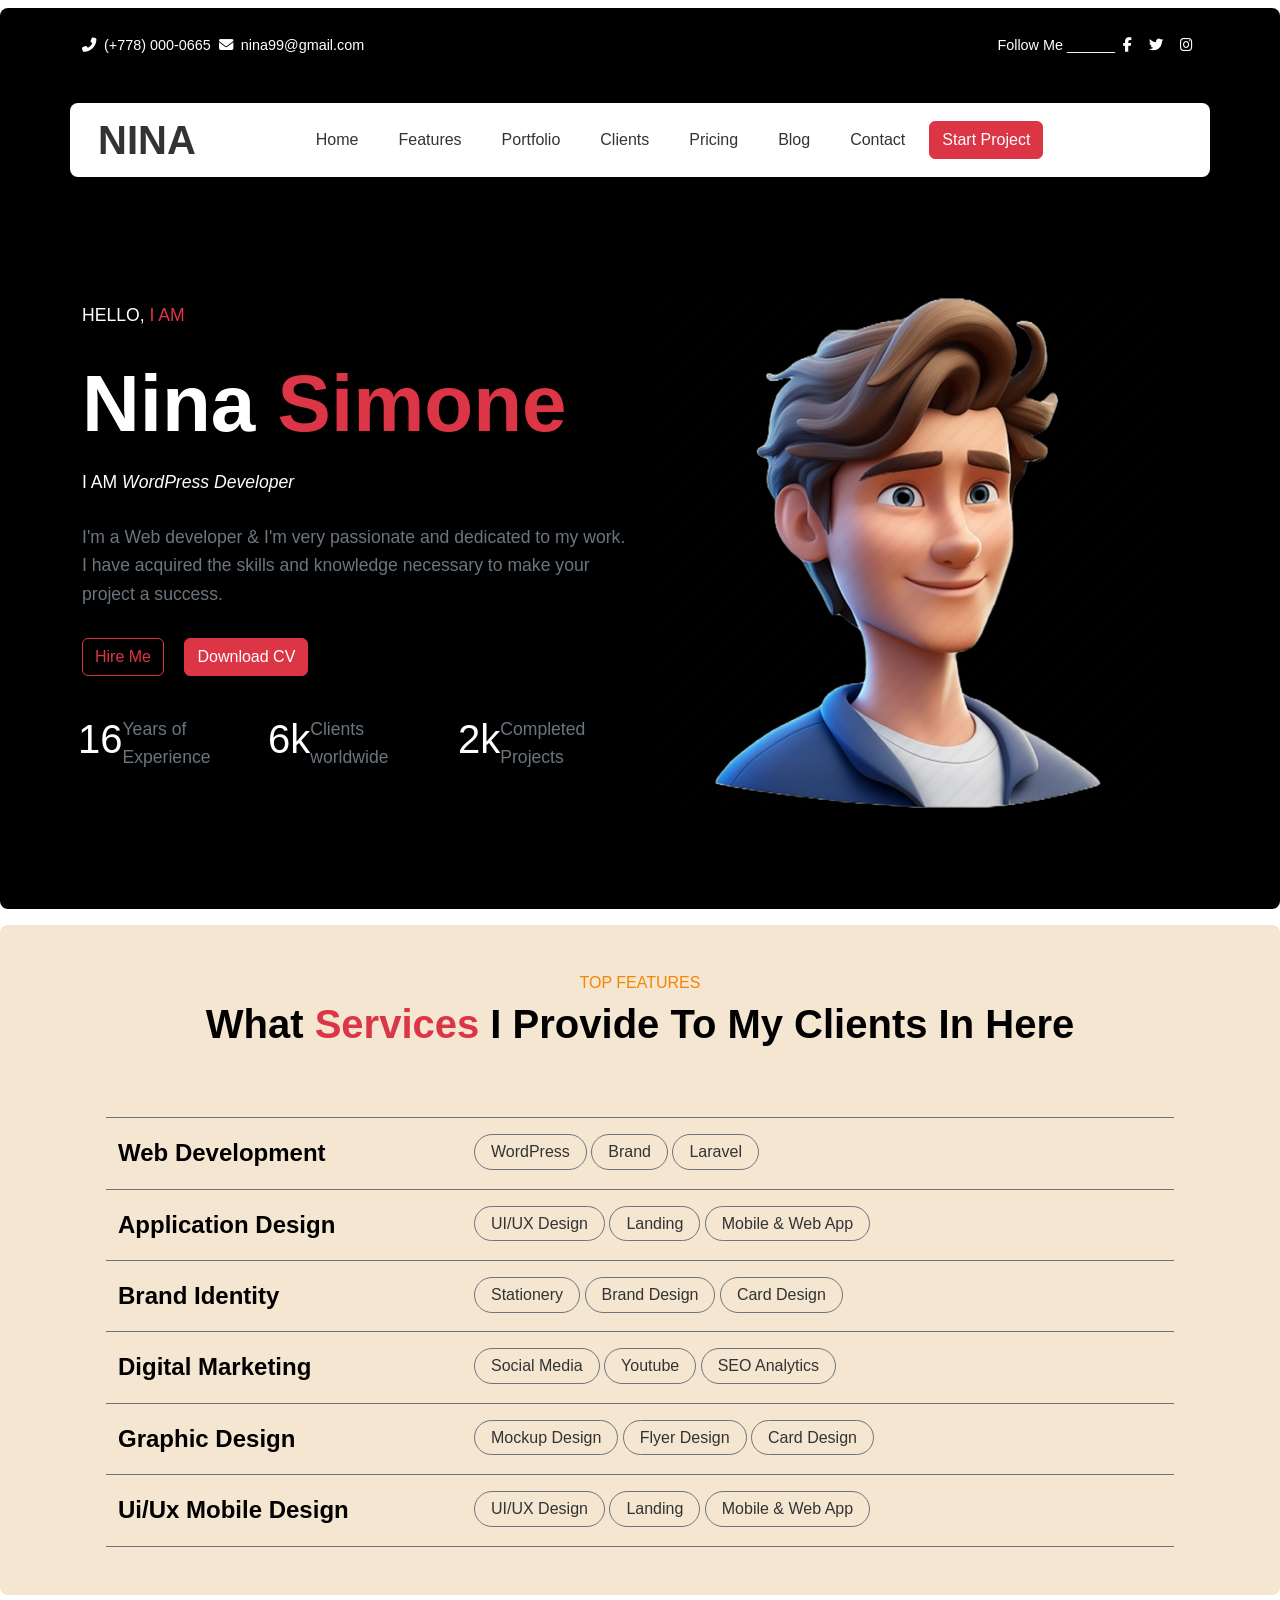
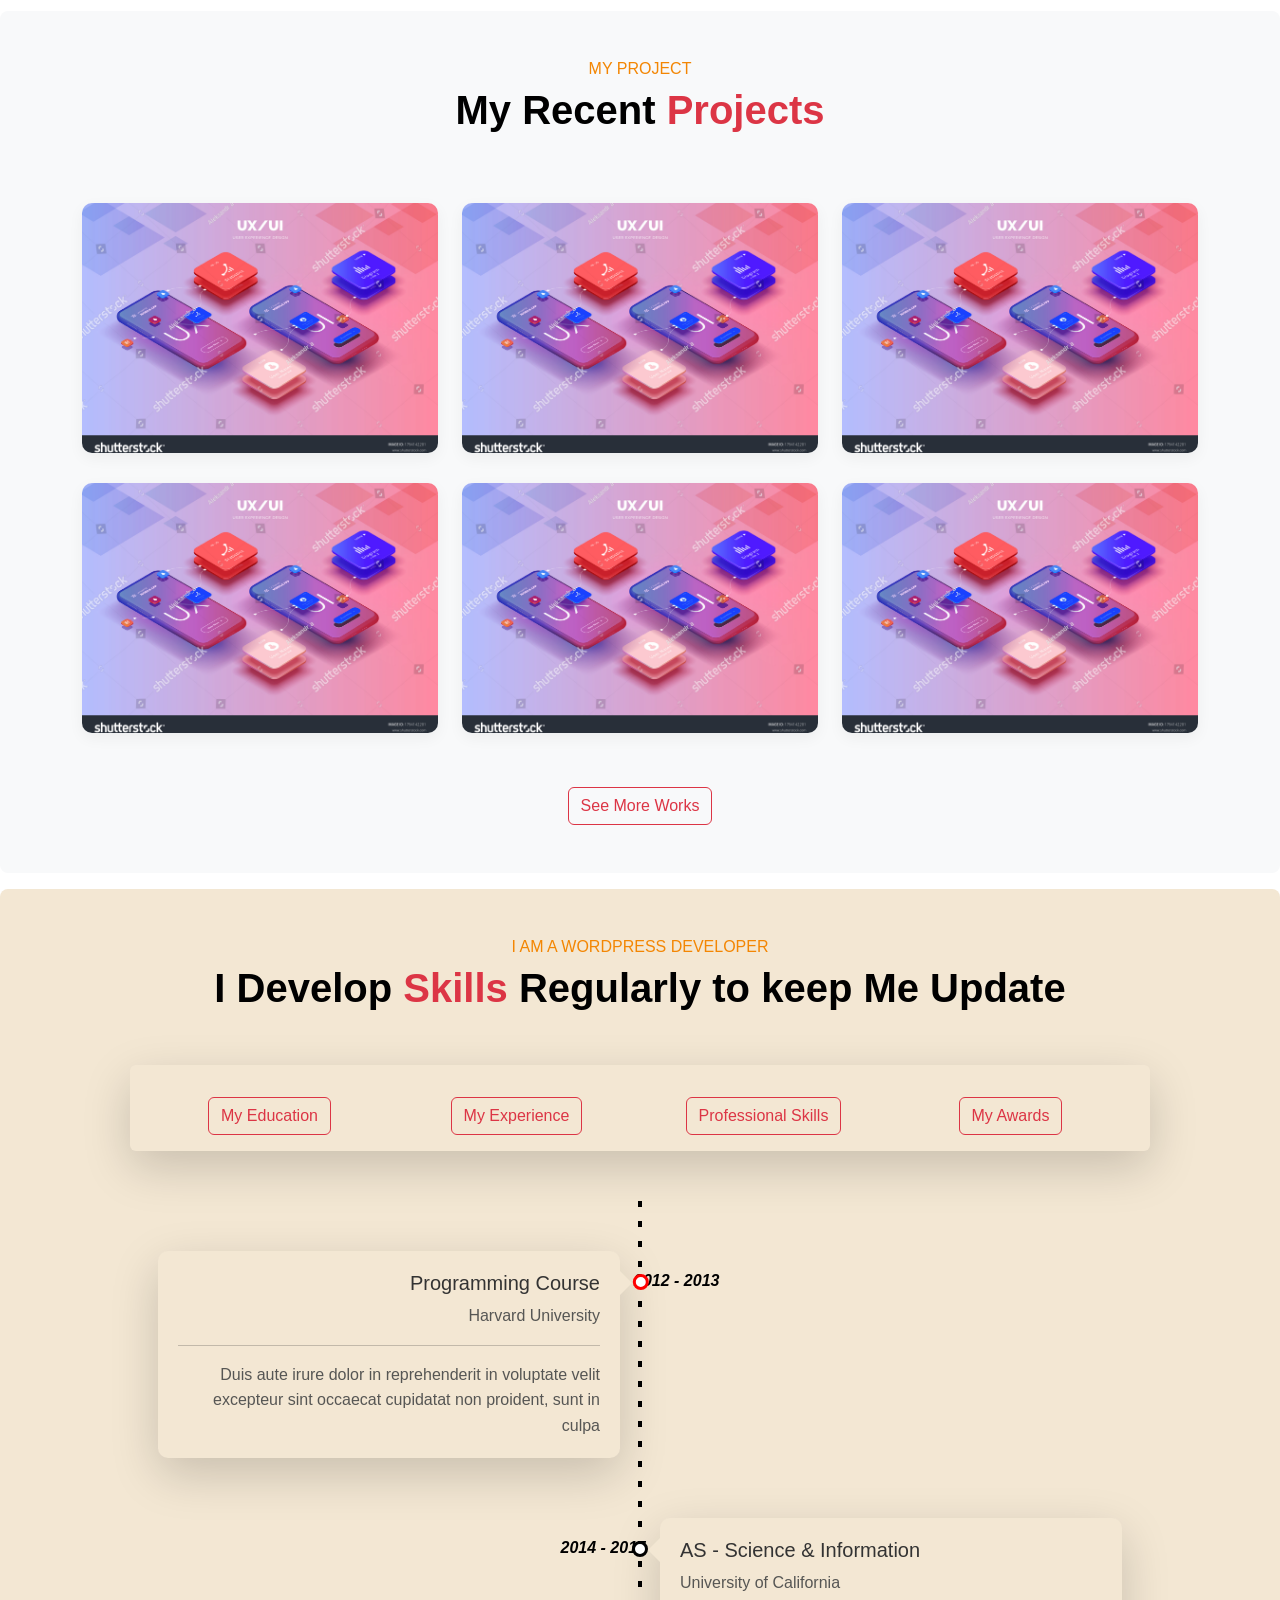
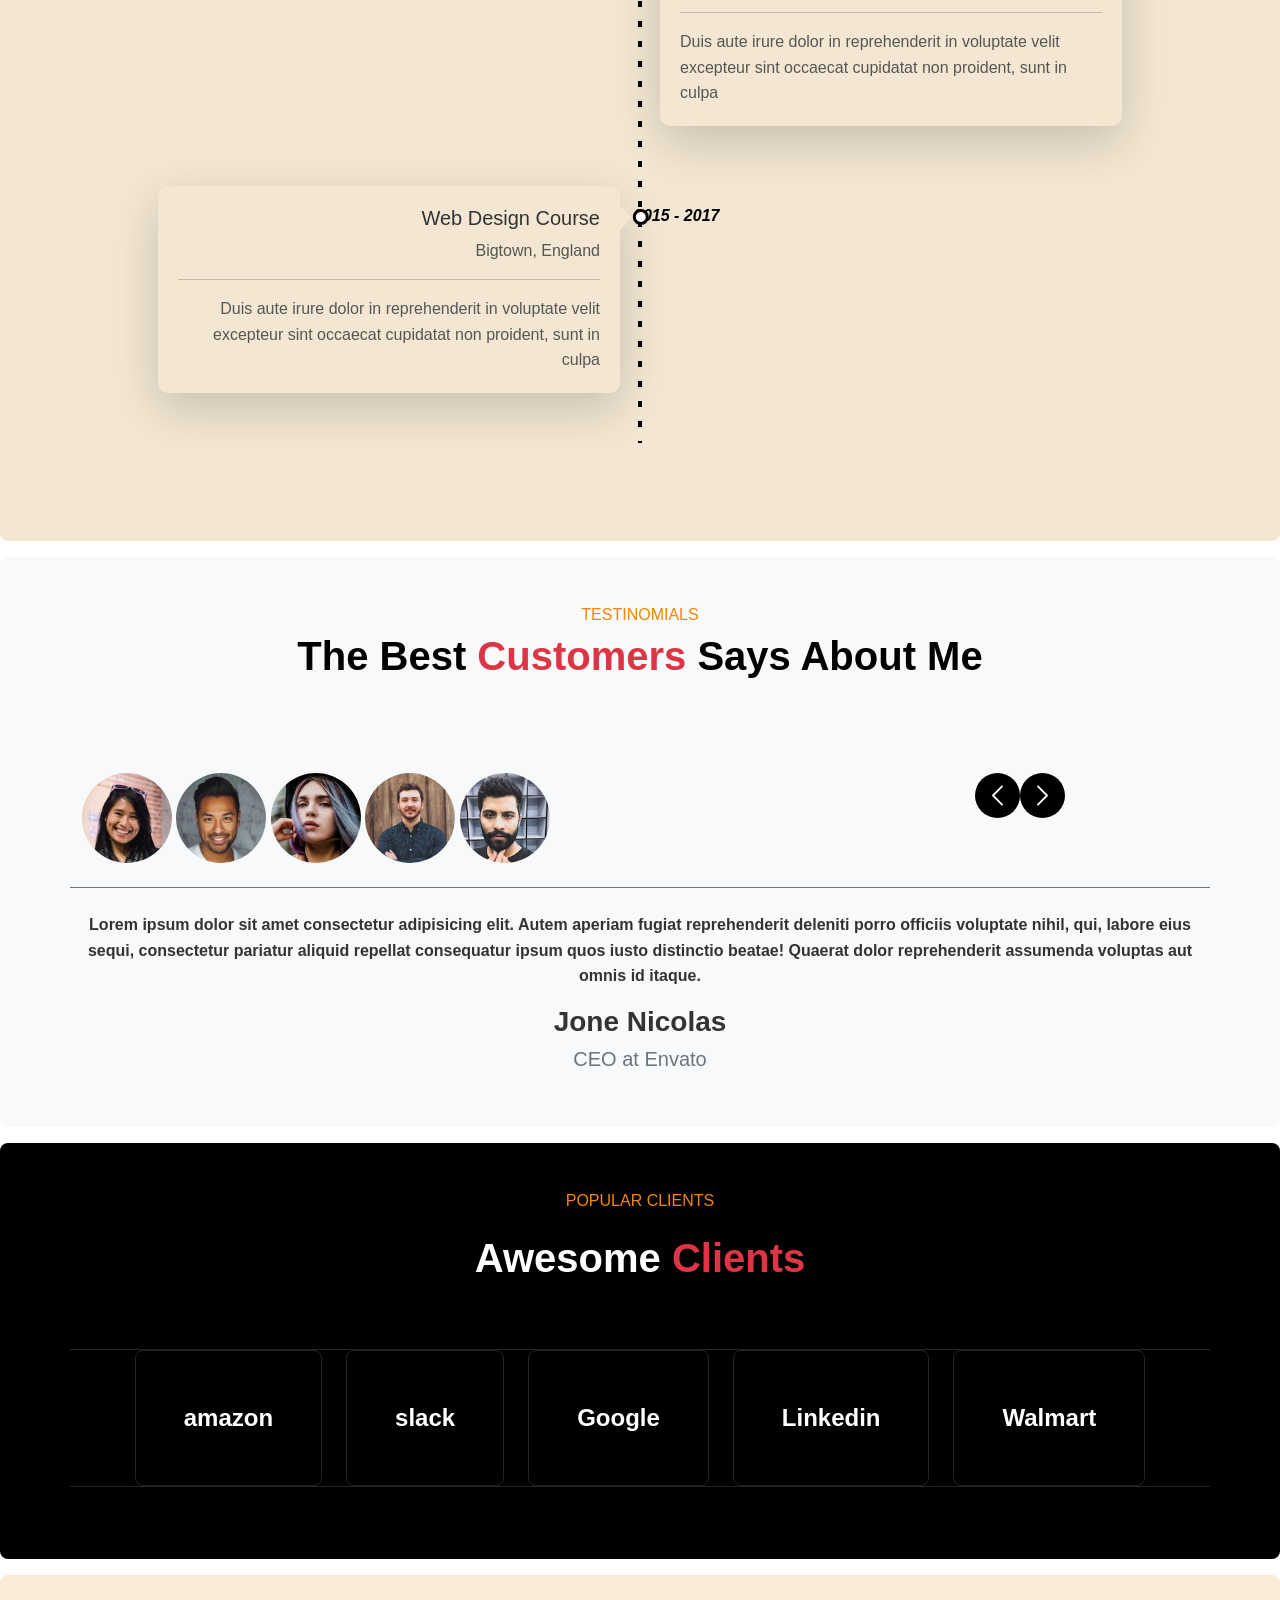
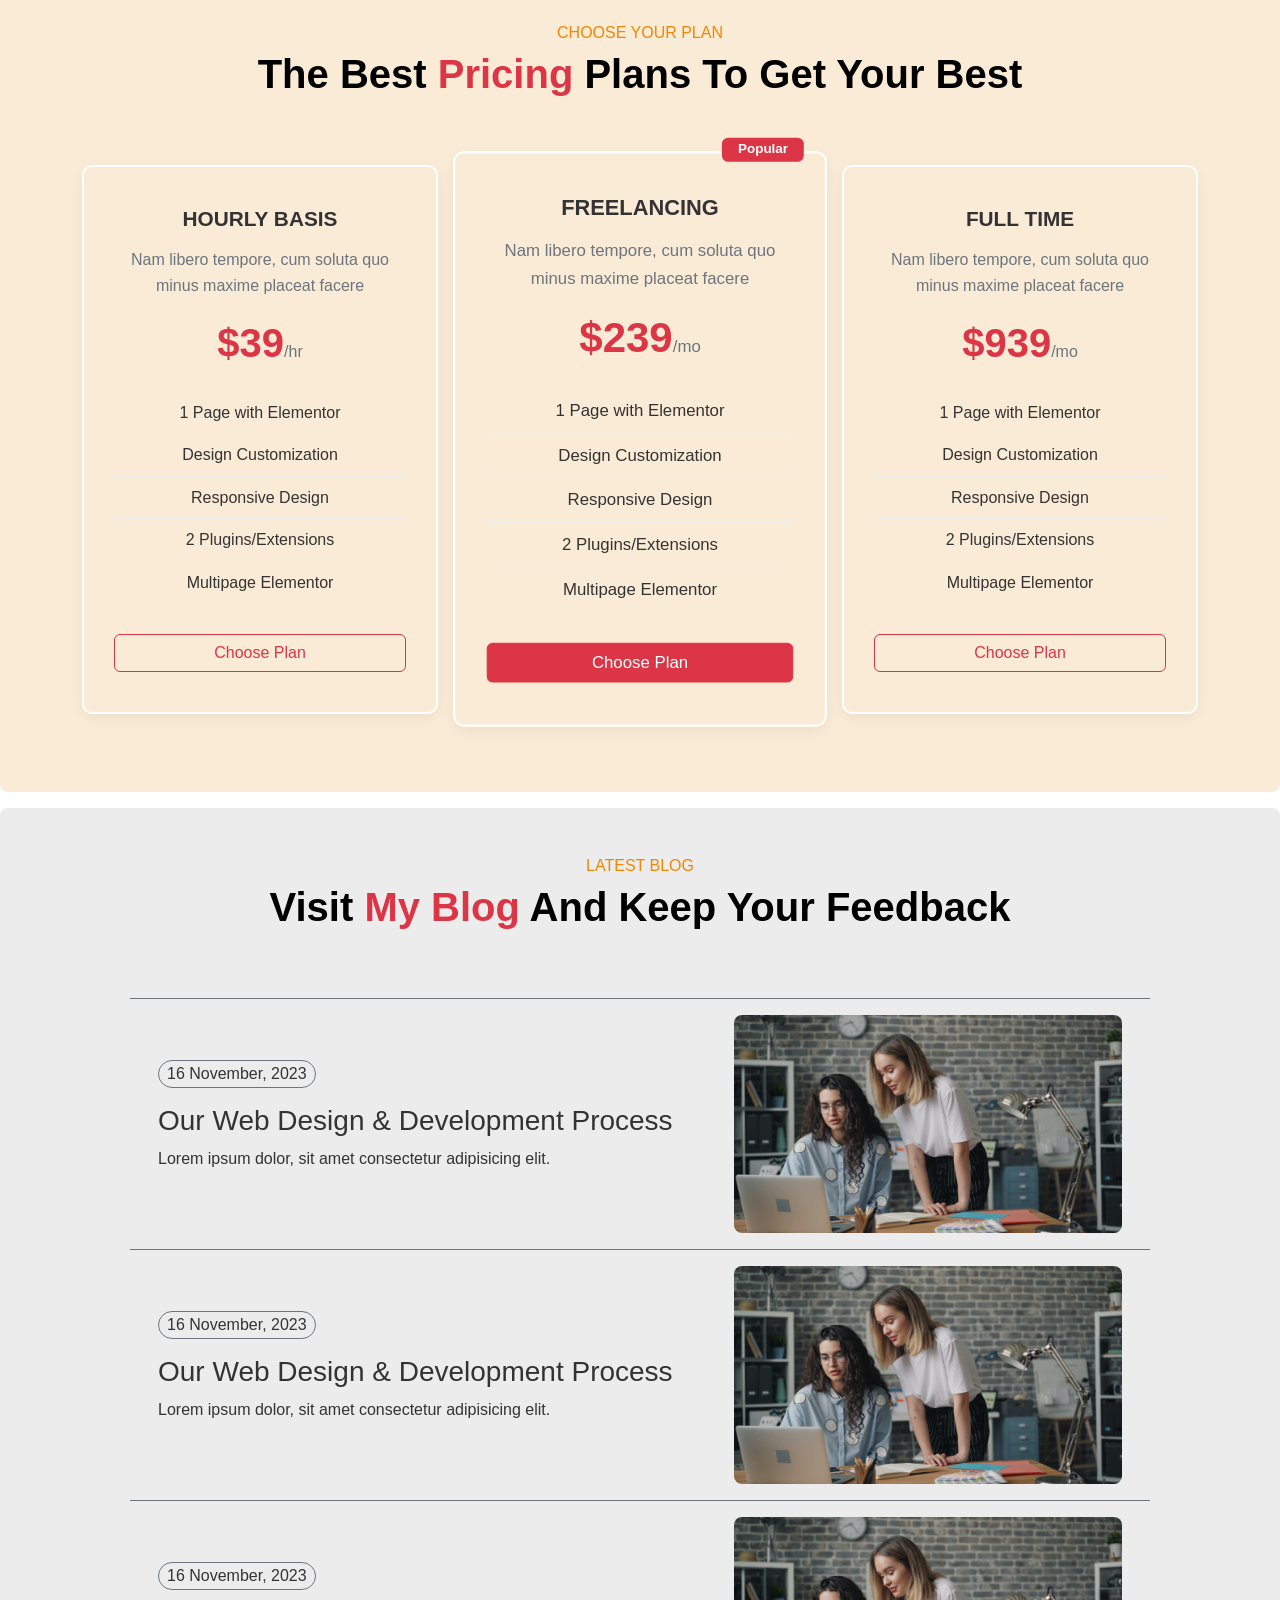
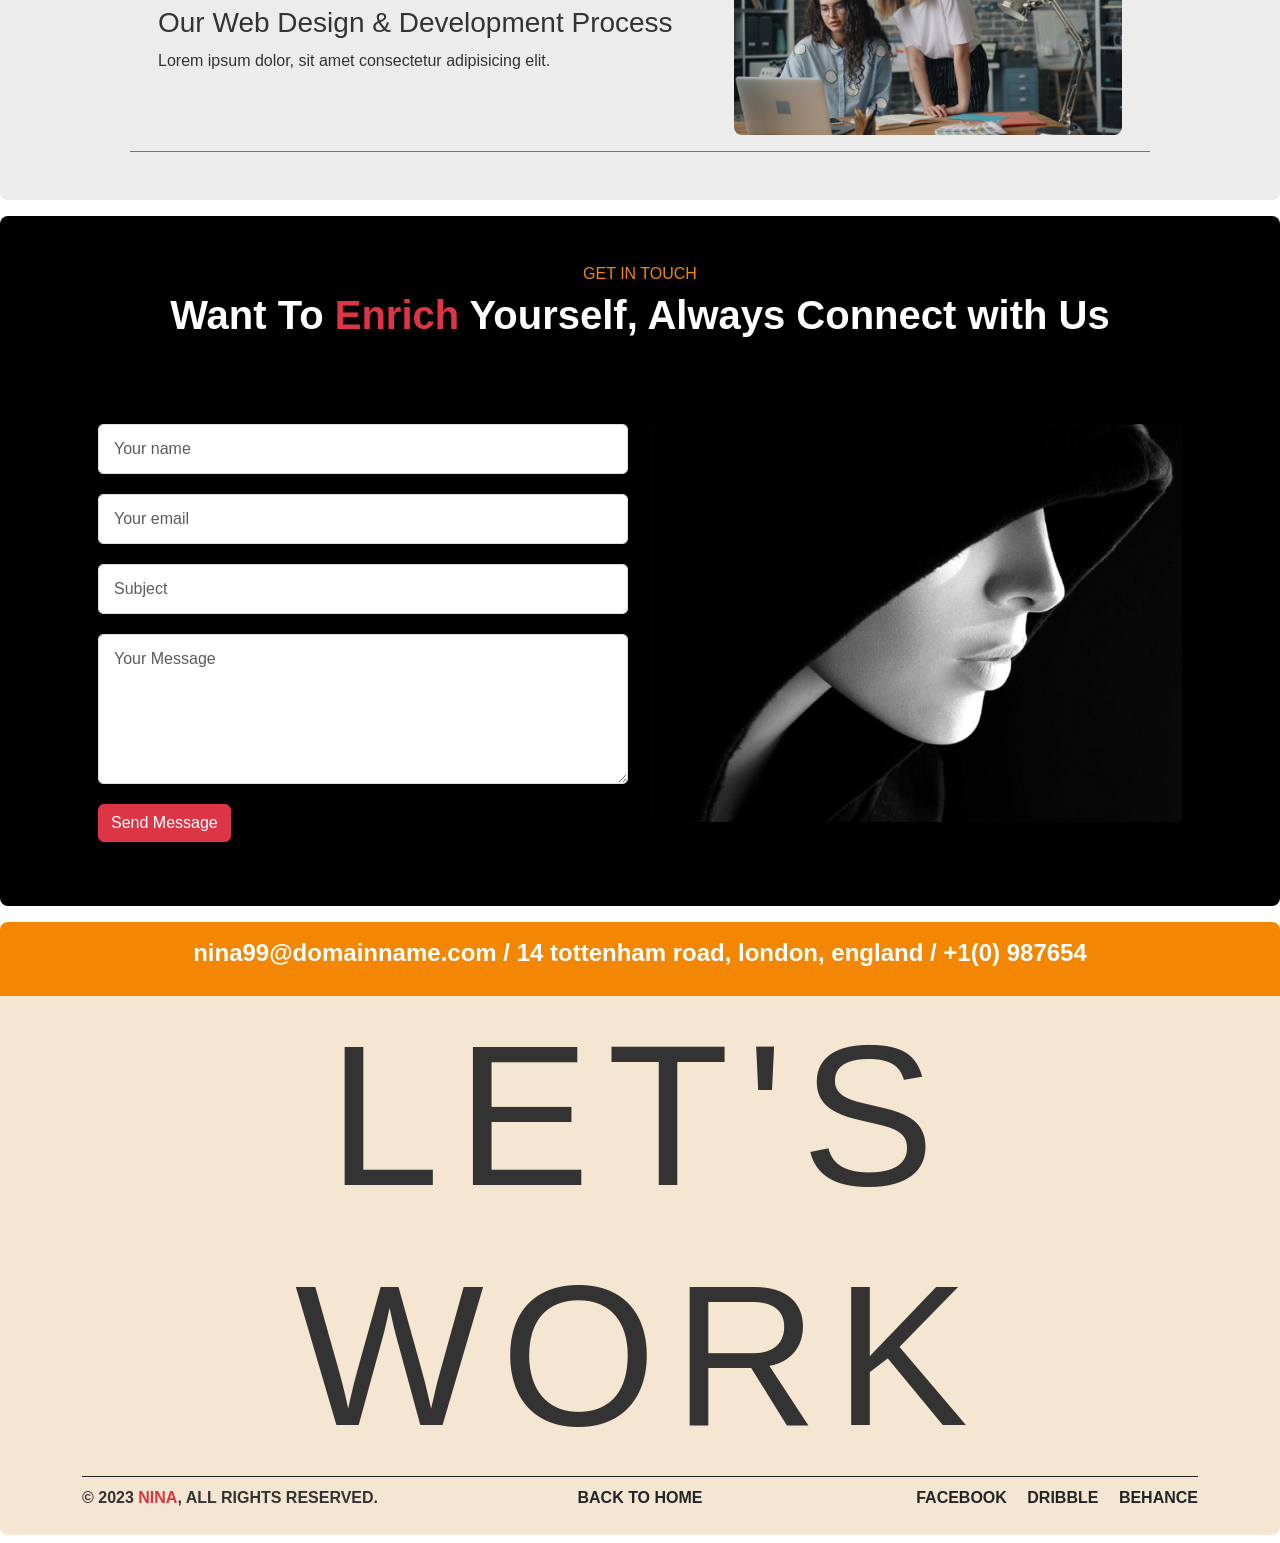
<file: index.html>
<!DOCTYPE html>
<html lang="en">
<head>
    <meta charset="UTF-8">
    <meta name="viewport" content="width=device-width, initial-scale=1.0">
    <title>Nina - WordPress Developer</title>
    <!-- Bootstrap CSS -->
    <link href="https://cdn.jsdelivr.net/npm/bootstrap@5.3.0/dist/css/bootstrap.min.css" rel="stylesheet">
    <!-- Font Awesome -->
    <link rel="stylesheet" href="https://cdnjs.cloudflare.com/ajax/libs/font-awesome/6.4.0/css/all.min.css">
    <!-- Custom CSS -->
    <link rel="stylesheet" href="style.css">
</head>
<body>
    <section class="header">
        <!-- Top Bar -->
        <div class="top-bar mt-2 rounded-top-3">
            <div class="container bg-black">
                <div class="row pt-3 pb-3">
                    <div class="col-12 col-md-6 text-center text-md-start">
                        <span><i class="fas fa-phone-alt me-2"></i>(+778) 000-0665</span>
                        <span class="ms-1"><i class="fas fa-envelope me-2"></i>nina99@gmail.com</span>
                    </div>
                    <div class="col-12 col-md-6 text-center text-md-end">
                        <span>Follow Me ______<i class="fab fa-facebook-f ms-2"></i> <i class="fab fa-twitter ms-2"></i> <i class="fab fa-instagram ms-2"></i></span>
                    </div>
                </div>
            </div>
            </div>

        <!-- Navigation -->
        <nav class="navbar navbar-expand-lg navbar-light sticky-top">
        <div class="container rounded-3 bg-white">
            <a class="navbar-brand fs-1 ps-3 pe-5" href="#">NINA</a>
            <button class="navbar-toggler" type="button" data-bs-toggle="collapse" data-bs-target="#navbarSupportedContent" aria-controls="navbarNav" aria-expanded="false" aria-label="Toggle navigation">
                <span class="navbar-toggler-icon"></span>
              </button>
            <div class="collapse navbar-collapse" id="navbarSupportedContent">
                <ul class="navbar-nav ps-5 gap-4 d-flex justify-content-between">
                    <li class="nav-item"><a class="nav-link" href="/index.html">Home</a></li>
                    <li class="nav-item"><a class="nav-link" href="/service all/service.html">Features</a></li>
                    <li class="nav-item"><a class="nav-link" href="/portfolio all/portfolio.html">Portfolio</a></li>
                    <li class="nav-item"><a class="nav-link" href="#">Clients</a></li>
                    <li class="nav-item"><a class="nav-link" href="#">Pricing</a></li>
                    <li class="nav-item"><a class="nav-link" href="/blogs/blogs-all.html">Blog</a></li>
                    <li class="nav-item"><a class="nav-link" href="/contact us/contact-us.html">Contact</a></li>
                </ul>
                <button class="btn btn-danger ms-3">Start Project</button>
            </div>
        </div>
        </nav>

        <!-- Hero Section -->
        <section class="hero-section mb-2 rounded-bottom-3">
        <div class="container">
            <div class="row align-items-center">
                <div class="col-lg-6">
                    <h3 class="hero-text text-white">HELLO,<span class="text-danger"> I AM</span></h3>
                    <h1 class="hero-title">Nina <span class="text-danger"> Simone</span></h1>
                    <h3 class="hero-text text-white">I AM <span class="fst-italic">WordPress Developer</span></h3>
                    <p class="hero-text">I'm a Web developer & I'm very passionate and dedicated to my work. I have acquired the skills and knowledge necessary to make your project a success.</p>
                    <div class="hero-buttons">
                        <button class="btn btn-outline-danger text me-3">Hire Me</button>
                        <button class="btn btn-danger">Download CV</button>
                    </div>
                    <div class="row pt-4">
                        <div class="col-lg-4 d-flex text-align-center gx-3">
                            <h1 class="text-white">16</h1>
                            <p class="hero-text"> Years of Experience</p>
                        </div>
                        <div class="col-lg-4 d-flex text-align-center gx-3">
                            <h1 class="text-white">6k</h1>
                            <p class="hero-text"> Clients worldwide</p>
                        </div>
                        <div class="col-lg-4 d-flex text-align-center gx-3">
                            <h1 class="text-white">2k</h1>
                            <p class="hero-text"> Completed Projects</p>
                        </div>
                    </div>
                </div>
                <div class="col-lg-6">
                    <img src="images/developer.webp" alt="Developer" class="img-fluid rounded">
                </div>
            </div>
        </div>
        </section>
    </section>
    

    <!-- Services Section -->
    <section class="services-section py-5 mt-3 mb-2 rounded-3">
        <div class="container px-5">
            <h6 class="section-heading text-center">TOP FEATURES</h6>
            <h2 class="section-title text-black text-center">What <span class="text-danger">Services</span> I Provide To My Clients In Here</h2>
            
            <!-- first -->
           <div class="row py-3 border-top border-bottom border-secondary">
            <div class="col-12 col-lg-4">
                <a class="text-black fw-bold fs-4" href="#">Web Development</a>
            </div>
            <div class="col-12 col-lg-8">
                <span class="text-start d-none d-sm-inline-block px-3 py-1 border border-secondary rounded-pill">WordPress </span> 
                <span class="text-start d-none d-sm-inline-block px-3 py-1 border border-secondary rounded-pill"> Brand </span>
                <span class="text-start d-none d-sm-inline-block px-3 py-1 border border-secondary rounded-pill"> Laravel </span>
            </div>
           </div>

           <!-- second -->
           <div class="row py-3 border-bottom border-secondary">
            <div class="col-12 col-lg-4">
                <a class="text-black fw-bold fs-4" href="#">Application Design</a>
            </div>
            <div class="col-12 col-lg-8">
                <span class="text-start d-none d-sm-inline-block px-3 py-1 border border-secondary rounded-pill">UI/UX Design </span> 
                <span class="text-start d-none d-sm-inline-block px-3 py-1 border border-secondary rounded-pill"> Landing </span>
                <span class="text-start d-none d-sm-inline-block px-3 py-1 border border-secondary rounded-pill"> Mobile & Web App </span>
            </div>
           </div>

           <!-- third -->
           <div class="row py-3 border-bottom border-secondary">
            <div class="col-12 col-lg-4">
                <a class="text-black fw-bold fs-4" href="#">Brand Identity</a>
            </div>
            <div class="col-12 col-lg-8">
                <span class="text-start d-none d-sm-inline-block px-3 py-1 border border-secondary rounded-pill">Stationery </span> 
                <span class="text-start d-none d-sm-inline-block px-3 py-1 border border-secondary rounded-pill"> Brand Design </span>
                <span class="text-start d-none d-sm-inline-block px-3 py-1 border border-secondary rounded-pill"> Card Design </span>
            </div>
           </div>

           <!-- fourth -->
           <div class="row py-3 border-bottom border-secondary">
            <div class="col-12 col-lg-4">
                <a class="text-black fw-bold fs-4" href="#">Digital Marketing</a>
            </div>
            <div class="col-12 col-lg-8">
                <span class="text-start d-none d-sm-inline-block px-3 py-1 border border-secondary rounded-pill">Social Media </span> 
                <span class="text-start d-none d-sm-inline-block px-3 py-1 border border-secondary rounded-pill"> Youtube </span>
                <span class="text-start d-none d-sm-inline-block px-3 py-1 border border-secondary rounded-pill"> SEO Analytics </span>
            </div>
           </div>

           <!-- fifth -->
           <div class="row py-3 border-bottom border-secondary">
            <div class="col-12 col-lg-4">
                <a class="text-black fw-bold fs-4" href="#">Graphic Design</a>
            </div>
            <div class="col-12 col-lg-8">
                <span class="text-start d-none d-sm-inline-block px-3 py-1 border border-secondary rounded-pill">Mockup Design </span> 
                <span class="text-start d-none d-sm-inline-block px-3 py-1 border border-secondary rounded-pill"> Flyer Design </span>
                <span class="text-start d-none d-sm-inline-block px-3 py-1 border border-secondary rounded-pill"> Card Design </span>
            </div>
           </div>

           <!-- sixth -->
           <div class="row py-3 border-bottom border-secondary">
            <div class="col-12 col-lg-4">
                <a class="text-black fw-bold fs-4" href="#">Ui/Ux Mobile Design</a>
            </div>
            <div class="col-12 col-lg-8">
                <span class="text-start d-none d-sm-inline-block px-3 py-1 border border-secondary rounded-pill">UI/UX Design </span> 
                <span class="text-start d-none d-sm-inline-block px-3 py-1 border border-secondary rounded-pill"> Landing </span>
                <span class="text-start d-none d-sm-inline-block px-3 py-1 border border-secondary rounded-pill"> Mobile & Web App </span>
            </div>
           </div>

        </div>
    </section>


    <!-- Projects Section -->
    <section class="projects-section py-5 bg-light mt-3 mb-2 rounded-3">
        <div class="container">
            <h6 class="section-heading text-center">MY PROJECT</h6>
            <h2 class="section-title text-black text-center">My Recent <span class="text-danger">Projects</span></h2>
 
            
            <div class="row">
                <!-- Project 1 -->
                <div class="col-md-4">
                    <div class="project-card">
                        <img src="images/project-image.jpg" alt="Mobile App Design" class="img-fluid">
                        <div class="project-overlay">
                            <h3>Mobile App Design</h3>
                            <p>App Design</p>
                        </div>
                    </div>
                </div>
                
                <!-- Project 2 -->
                <div class="col-md-4">
                    <div class="project-card">
                        <img src="images/project-image.jpg" alt="Product Design" class="img-fluid">
                        <div class="project-overlay">
                            <h3>Product Design</h3>
                            <p>Online Product Design</p>
                        </div>
                    </div>
                </div>
                
                <!-- Project 3 -->
                <div class="col-md-4">
                    <div class="project-card">
                        <img src="images/project-image.jpg" alt="Branding Design" class="img-fluid">
                        <div class="project-overlay">
                            <h3>Branding Design</h3>
                            <p>Digital Agency Branding</p>
                        </div>
                    </div>
                </div>
                
                <!-- Project 4 -->
                <div class="col-md-4">
                    <div class="project-card">
                        <img src="images/project-image.jpg" alt="App Landing Page" class="img-fluid">
                        <div class="project-overlay">
                            <h3>App Landing Page</h3>
                            <p>Design</p>
                        </div>
                    </div>
                </div>
                
                <!-- Project 5 -->
                <div class="col-md-4">
                    <div class="project-card">
                        <img src="images/project-image.jpg" alt="Mobile App" class="img-fluid">
                        <div class="project-overlay">
                            <h3>Mobile App</h3>
                            <p>App Design</p>
                        </div>
                    </div>
                </div>
                
                <!-- Project 6 -->
                <div class="col-md-4">
                    <div class="project-card">
                        <img src="images/project-image.jpg" alt="Apps Design" class="img-fluid">
                        <div class="project-overlay">
                            <h3>Apps Design</h3>
                            <p>Mobile Application Design</p>
                        </div>
                    </div>
                </div>
            </div>
            
            <div class="text-center mt-4">
                <button class="btn btn-outline-danger">See More Works</button>
            </div>
        </div>
    </section>

    <!-- About Section -->
    <section class="about-section py-5 mt-3 mb-2 rounded-3">
        <div class="container">
            <h6 class="section-heading text-center">I AM A WORDPRESS DEVELOPER</h6>
            <h2 class="section-title text-black text-center">I Develop <span class="text-danger">Skills</span> Regularly to keep Me Update</h2>
            
            <div class="row text-center mx-5 gx-5 gy-3 shadow-lg p-3 mb-5 rounded">
                <div class="col-12 col-md-3">
                    <button type="button" class="btn btn-outline-danger">My Education</button>

                </div>
                <div class="col-12 col-md-3">
                    <button type="button" class="btn btn-outline-danger">My Experience</button>

                </div>
                <div class="col-12 col-md-3">
                    <button type="button" class="btn btn-outline-danger">Professional Skills</button>

                </div>
                <div class="col-12 col-md-3">
                    <button type="button" class="btn btn-outline-danger">My Awards</button>

                </div>
            </div>

            <div class="timeline">
                <!-- Item 1 -->
                <div class="timeline-item left">
                  <div class="timeline-content shadow-lg">
                    <div class="date">2012 - 2013</div>
                    <h5>Programming Course</h5>
                    <p class="mb-1 text-muted">Harvard University</p>
                    <hr />
                    <p class="mb-0 text-muted">
                      Duis aute irure dolor in reprehenderit in voluptate velit
                      excepteur sint occaecat cupidatat non proident, sunt in culpa
                    </p>
                  </div>
                  <div class="circle red"></div>
                </div>
            
                <!-- Item 2 -->
                <div class="timeline-item right">
                  <div class="timeline-content shadow-lg">
                    <div class="date2">2014 - 2015</div>
                    <h5>AS - Science & Information</h5>
                    <p class="mb-1 text-muted">University of California</p>
                    <hr />
                    <p class="mb-0 text-muted">
                      Duis aute irure dolor in reprehenderit in voluptate velit
                      excepteur sint occaecat cupidatat non proident, sunt in culpa
                    </p>
                  </div>
                  <div class="circle2"></div>
                  
                </div>
            
                <!-- Item 3 -->
                <div class="timeline-item left">
                  <div class="timeline-content shadow-lg">
                    <div class="date">2015 - 2017</div>
                    <h5>Web Design Course</h5>
                    <p class="mb-1 text-muted">Bigtown, England</p>
                    <hr />
                    <p class="mb-0 text-muted">
                      Duis aute irure dolor in reprehenderit in voluptate velit
                      excepteur sint occaecat cupidatat non proident, sunt in culpa
                    </p>
                  </div>
                  <div class="circle"></div>
                  
                </div>
              </div>


        </div>
    </section>

    <!-- Testimonials Section -->
    <section class="testimonials-section py-5 bg-light mt-3 mb-2 rounded-3">
        <div class="container">

            <h6 class="section-heading text-center">TESTINOMIALS</h6>
            <h2 class="section-title text-black text-center">The Best <span class="text-danger">Customers</span> Says About Me</h2>

            <div class="row py-4 border-bottom border-secondary">
                <div class="col-12 text-center col-lg-8 text-lg-start">
                    <img class="rounded-circle customers" src="images/customer-1.jpg" alt="customers">
                    <img class="rounded-circle customers" src="images/customer-2.jpg" alt="customers">
                    <img class="rounded-circle customers" src="images/customer-3.jpg" alt="customers">
                    <img class="rounded-circle customers" src="images/customer-4.jpg" alt="customers">
                    <img class="rounded-circle customers" src="images/customer-5.jpg" alt="customers">
                </div>
                <div class="col-12 d-flex justify-content-center col-lg-4 text-lg-end">
                    <svg xmlns="http://www.w3.org/2000/svg" fill="none" viewBox="0 0 24 24" stroke-width="1.5" stroke="currentColor" 
                    class="testinomials-icons p-2 text-light rounded-circle">
                        <path stroke-linecap="round" stroke-linejoin="round" d="M15.75 19.5 8.25 12l7.5-7.5" />
                    </svg>
                    <svg xmlns="http://www.w3.org/2000/svg" fill="none" viewBox="0 0 24 24" stroke-width="1.5" stroke="currentColor" 
                    class="testinomials-icons p-2 text-light rounded-circle">
                        <path stroke-linecap="round" stroke-linejoin="round" d="m8.25 4.5 7.5 7.5-7.5 7.5" />
                    </svg>
                </div>
            </div>

            <div class="row pt-4 text-center">
                <p class="fw-bold">
                    Lorem ipsum dolor sit amet consectetur adipisicing elit. Autem aperiam fugiat reprehenderit deleniti porro officiis voluptate nihil, qui, labore eius sequi, consectetur pariatur aliquid repellat consequatur ipsum quos iusto distinctio beatae! Quaerat dolor reprehenderit assumenda voluptas aut omnis id itaque.
                </p>
                <h3 class="fw-bold">
                    Jone Nicolas
                </h3>
                <h5 class="text-secondary">
                    CEO at Envato
                </h5>
            </div>
        </div>
    </section>

    <!-- Clients section -->
     <section class="clients-section text-center bg-black py-5 mt-3 mb-2 rounded-3">
        <h6 class="section-heading text-center">POPULAR CLIENTS</h6>
        <h2 class="section-title text-white text-center pt-3 mb-5">Awesome <span class="text-danger">Clients</span></h2>



        <div class="container-fluid ">
            <div class="container border-top border-bottom border-dark mb-4">
                <div  class="container d-flex justify-content-center gap-md-4 overflow-x-hidden">
                    <div class="clients-brand text-white py-5 px-5 fs-4 fw-bold border border-dark rounded-3">amazon</div>
                    <div class="clients-brand text-white py-5 px-5 fs-4 fw-bold border border-dark rounded-3">slack</div>
                    <div class="clients-brand text-white py-5 px-5 fs-4 fw-bold border border-dark rounded-3">Google</div>
                    <div class="clients-brand text-white py-5 px-5 fs-4 fw-bold border border-dark rounded-3">Linkedin</div>
                    <div class="clients-brand text-white py-5 px-5 fs-4 fw-bold border border-dark rounded-3">Walmart</div>
    
                </div>
            </div>
            
        </div>

     </section>

    <!-- Pricing Section -->
    <section class="pricing-section py-5 mt-3 mb-2 rounded-3">
        <div class="container">
            <h6 class="section-heading text-center">CHOOSE YOUR PLAN</h6>
            <h2 class="section-title text-black text-center mb-5">The Best <span class="text-danger">Pricing</span> Plans To Get Your Best</h2>

            <div class="row">
                <div class="col-md-4">
                    <div class="pricing-card">
                        <h3 class="pricing-title">HOURLY BASIS</h3>
                        <p class="pricing-description">Nam libero tempore, cum soluta quo minus maxime placeat facere</p>
                        <h4 class="pricing-price">$39<small>/hr</small></h4>
                        <ul class="pricing-features">
                            <li>1 Page with Elementor</li>
                            <li>Design Customization</li>
                            <li>Responsive Design</li>
                            <li>2 Plugins/Extensions</li>
                            <li>Multipage Elementor</li>
                        </ul>
                        <button class="btn btn-outline-danger w-100">Choose Plan</button>
                    </div>
                </div>
                
                <div class="col-md-4">
                    <div class="pricing-card featured">
                        <span class="badge bg-danger">Popular</span>
                        <h3 class="pricing-title">FREELANCING</h3>
                        <p class="pricing-description">Nam libero tempore, cum soluta quo minus maxime placeat facere</p>
                        <h4 class="pricing-price">$239<small>/mo</small></h4>
                        <ul class="pricing-features">
                            <li>1 Page with Elementor</li>
                            <li>Design Customization</li>
                            <li>Responsive Design</li>
                            <li>2 Plugins/Extensions</li>
                            <li>Multipage Elementor</li>
                        </ul>
                        <button class="btn btn-danger w-100">Choose Plan</button>
                    </div>
                </div>
                
                <div class="col-md-4">
                    <div class="pricing-card">
                        <h3 class="pricing-title">FULL TIME</h3>
                        <p class="pricing-description">Nam libero tempore, cum soluta quo minus maxime placeat facere</p>
                        <h4 class="pricing-price">$939<small>/mo</small></h4>
                        <ul class="pricing-features">
                            <li>1 Page with Elementor</li>
                            <li>Design Customization</li>
                            <li>Responsive Design</li>
                            <li>2 Plugins/Extensions</li>
                            <li>Multipage Elementor</li>
                        </ul>
                        <button class="btn btn-outline-danger w-100">Choose Plan</button>
                    </div>
                </div>
            </div>
        </div>
    </section>

    <!-- Blog Section -->
    <section class="blog-section py-5 mt-3 mb-2 rounded-3">
        <div class="container">
            <h6 class="section-heading text-center">LATEST BLOG</h6>
            <h2 class="section-title text-black text-center mb-5">Visit <span class="text-danger">My Blog</span> And Keep Your Feedback</h2>
            
           <div class="row align-items-center mx-5 border-top border-secondary p-3">

            <div class="col-lg-7">
                <div class="px-2 d-inline-block border border-secondary rounded-pill">16 November, 2023</div>
                <h3 class="blog-title pt-3">Our Web Design & Development Process</h3>
                <p class="blog-text">Lorem ipsum dolor, sit amet consectetur adipisicing elit.</p>

            </div>
            <div class="col-lg-5">
                <img class="rounded-3" src="images/blog-image.jpg" alt="blog-image">
            </div>

           </div>


           <div class="row align-items-center mx-5 border-top border-secondary p-3">

            <div class="col-lg-7">
                <div class="px-2 d-inline-block border border-secondary rounded-pill">16 November, 2023</div>
                <h3 class="blog-title pt-3">Our Web Design & Development Process</h3>
                <p class="blog-text">Lorem ipsum dolor, sit amet consectetur adipisicing elit.</p>

            </div>
            <div class="col-lg-5">
                <img class="rounded-3" src="images/blog-image.jpg" alt="blog-image">
            </div>

           </div>


           <div class="row align-items-center mx-5 border-top border-bottom border-secondary p-3">

            <div class="col-lg-7">
                <div class="px-2 d-inline-block border border-secondary rounded-pill">16 November, 2023</div>
                <h3 class="blog-title pt-3">Our Web Design & Development Process</h3>
                <p class="blog-text">Lorem ipsum dolor, sit amet consectetur adipisicing elit.</p>

            </div>
            <div class="col-lg-5">
                <img class="rounded-3" src="images/blog-image.jpg" alt="blog-image">
            </div>

           </div>

        </div>
    </section>

    <!-- Contact Section -->
    <section class="contact-section bg-black py-5 mt-3 mb-2 rounded-3">
        <div class="container">
            <h6 class="section-heading text-center">GET IN TOUCH</h6>
            <h2 class="section-title text-white text-center">Want To <span class="text-danger">Enrich</span> Yourself, Always Connect with Us</h2>
            
            <div class="row p-3">
                <div class="col-lg-6">
                    <form class="contact-form">
                        <div class="mb-3">
                            <input type="text" class="form-control" placeholder="Your name">
                        </div>
                        <div class="mb-3">
                            <input type="email" class="form-control" placeholder="Your email">
                        </div>
                        <div class="mb-3">
                            <input type="text" class="form-control" placeholder="Subject">
                        </div>
                        <div class="mb-3">
                            <textarea class="form-control" rows="5" placeholder="Your Message"></textarea>
                        </div>
                        <button type="submit" class="btn btn-danger">Send Message</button>
                    </form>
                </div>
                
                <div class="col-lg-6">
                    <div class="form-image">
                       <img src="images/form.jpg" alt="form-image">
                    </div>
                </div>
            </div>
        </div>
    </section>


    <!-- Footer -->
    <section class="footer pb-4 mt-3 mb-2 rounded-3">
        <div class="container-fluid rounded-top-3">
            <div class="container text-center py-2">
                 <p class="fs-4 pt-1 text-white fw-bold">nina99@domainname.com / 14 tottenham road, london, england / +1(0) 987654</p>
            </div>
        </div>
        <div class="container">
            <h1 class="mid-footer-title text-center border-bottom border-dark">LET'S WORK </h1>
        </div>
        <div class="container">
            <div class="row align-items-center">
                <div class="col-md-4">
                    <p class="mb-0 fw-bold">© 2023 <span class="text-danger">NINA</span>, ALL RIGHTS RESERVED.</p>
                </div>
                <div class="col-md-4 text-center">
                    <a href="#" class="footer-link text-dark fw-bold">BACK TO HOME</a>
                </div>
                <div class="col-md-4 text-md-end">
                    <a href="#" class="social-icon text-dark fw-bold">FACEBOOK</a>
                    <a href="#" class="social-icon text-dark fw-bold ms-3">DRIBBLE</a>
                    <a href="#" class="social-icon text-dark fw-bold ms-3">BEHANCE</a>
                </div>
            </div>
        </div>
    </section>

    <!-- Bootstrap JS -->
    <script src="https://cdn.jsdelivr.net/npm/bootstrap@5.3.0/dist/js/bootstrap.bundle.min.js"></script>
    <!-- Custom JS -->
    <script src="script.js"></script>
</body>
</html>
</file>
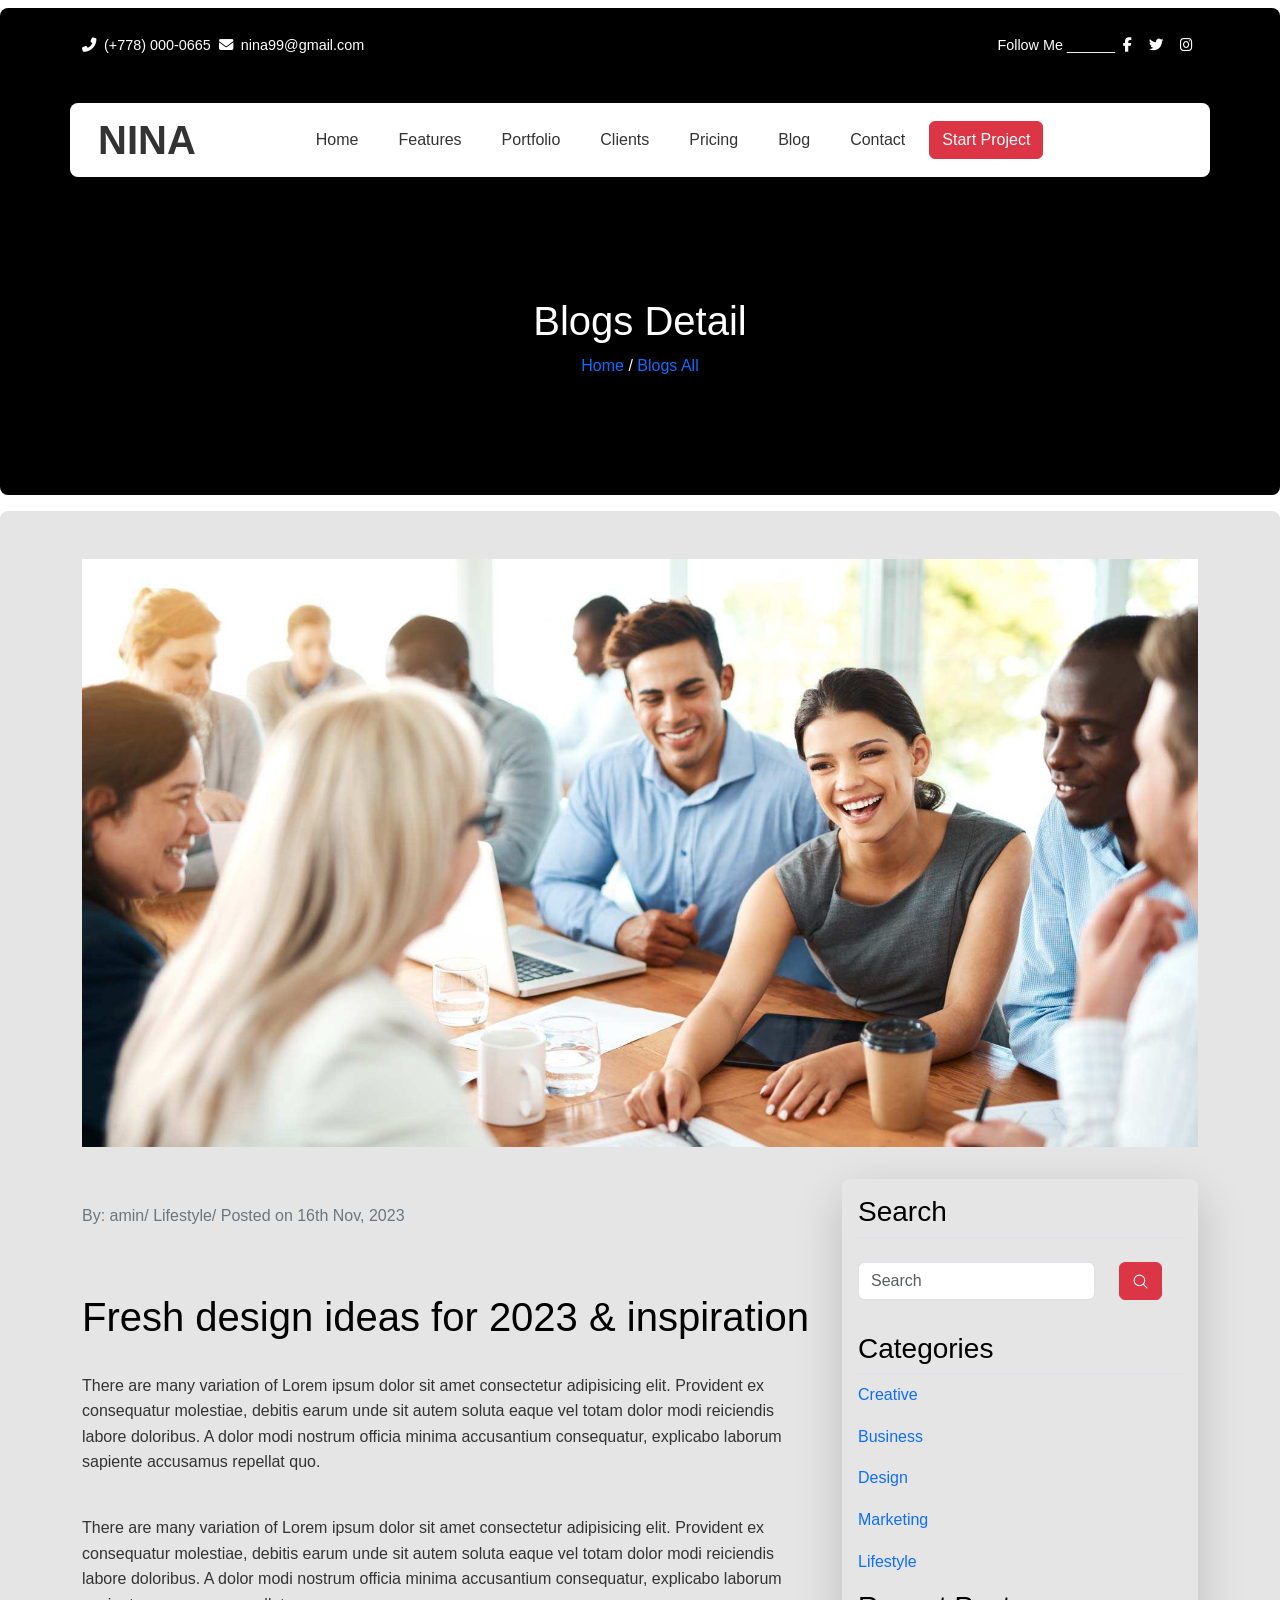
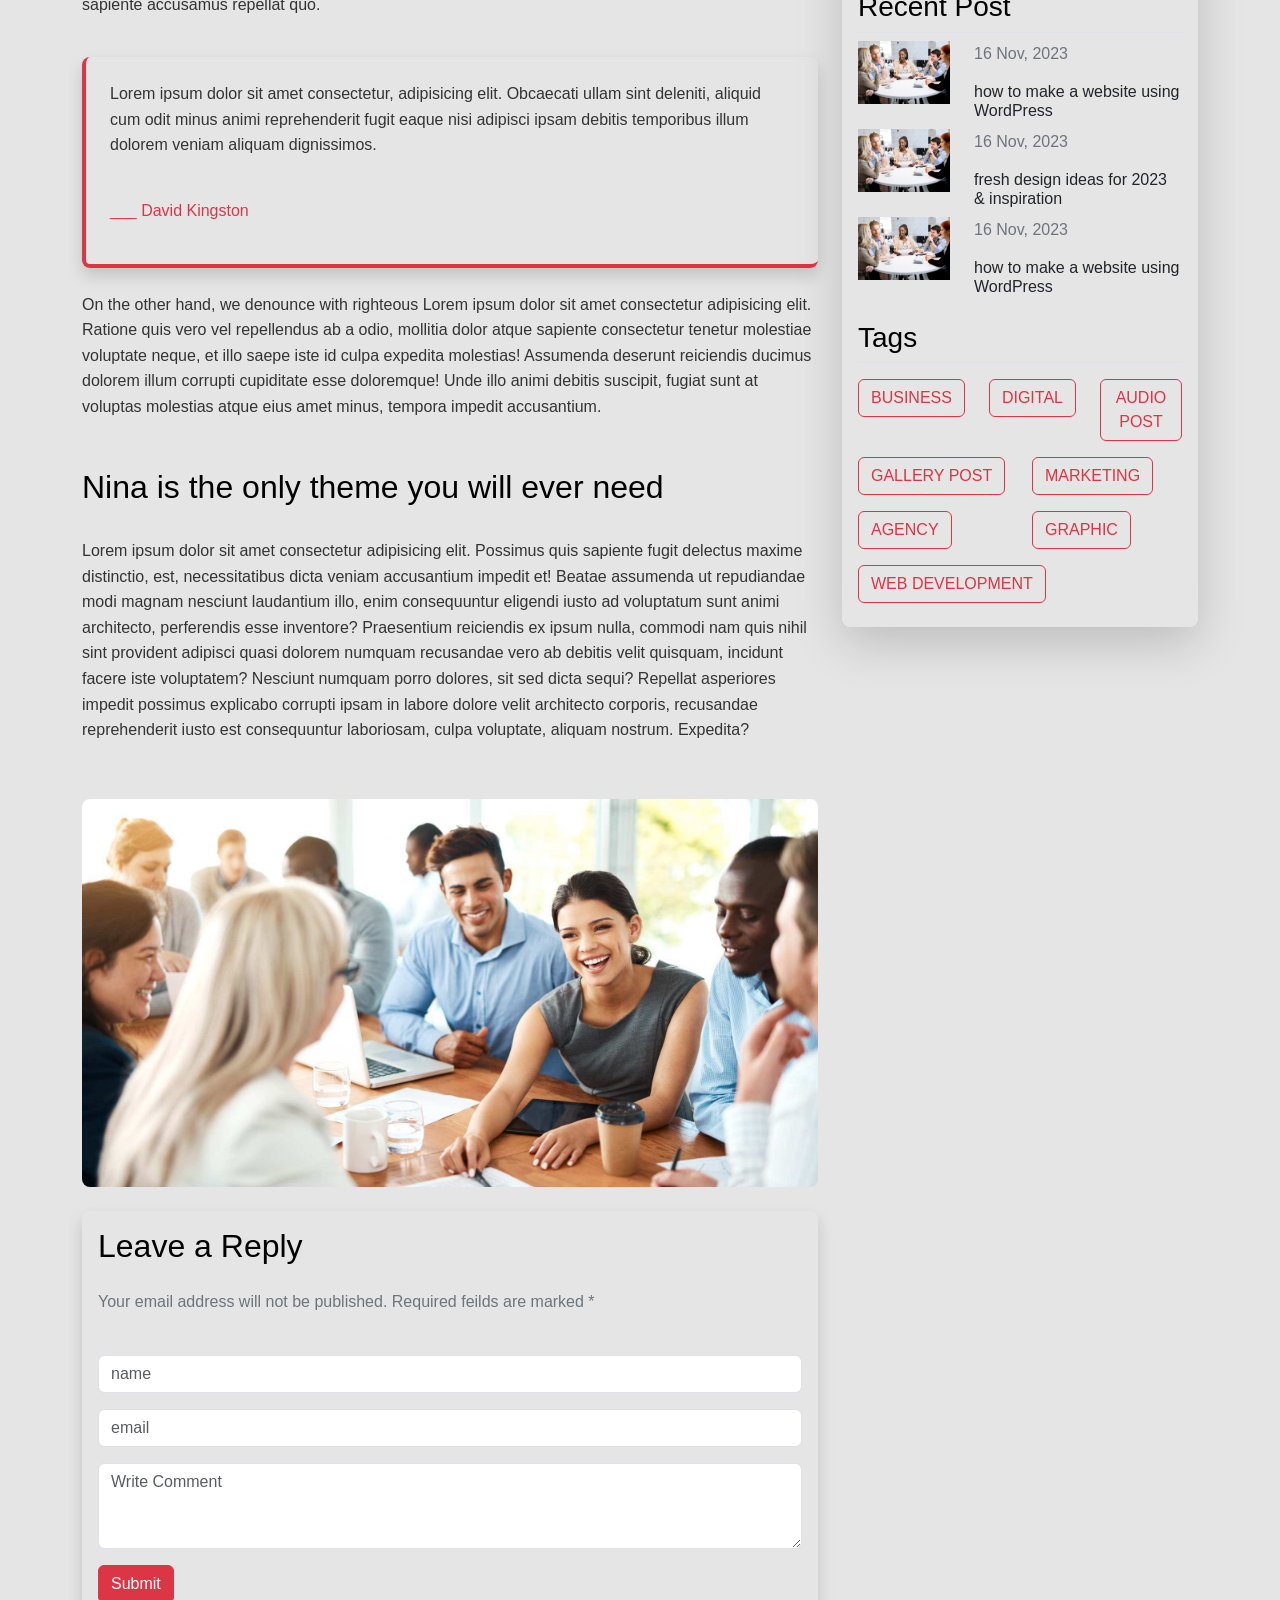
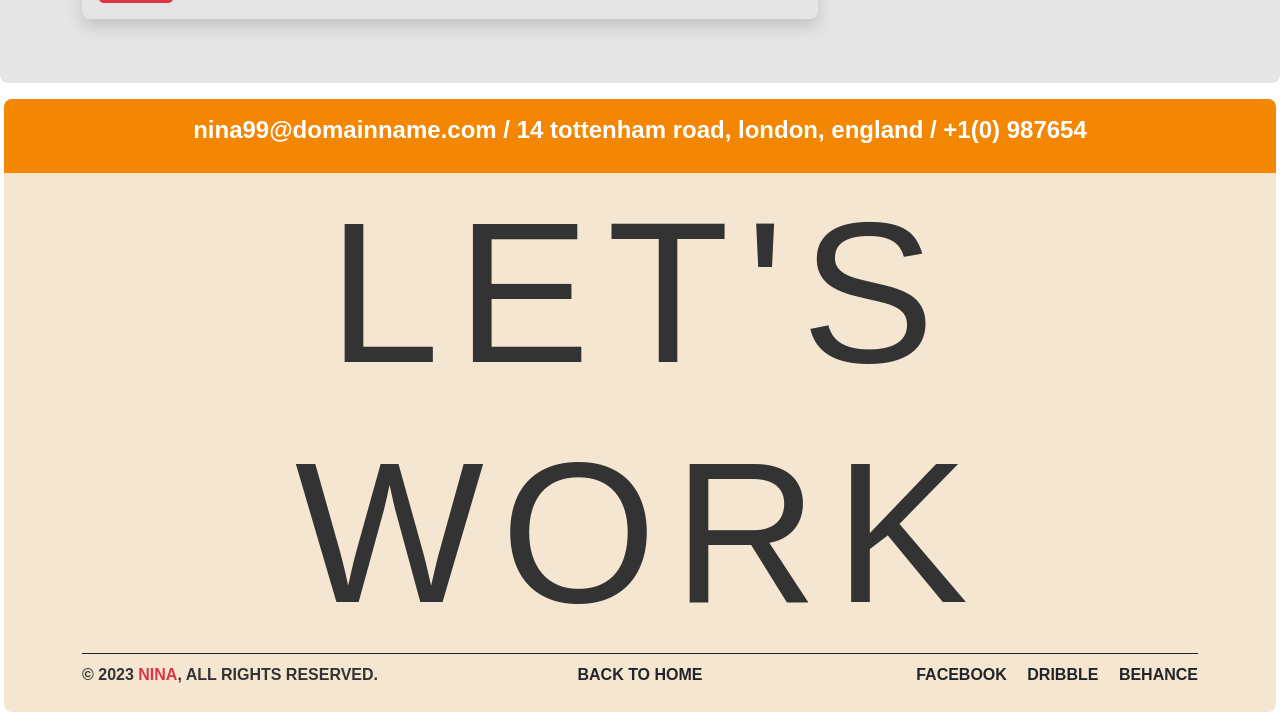
<file: blogs-detail/blogsdetail.html>
<!DOCTYPE html>
<html lang="en">
<head>
    <meta charset="UTF-8">
    <meta name="viewport" content="width=device-width, initial-scale=1.0">
    <title>Blogs Details</title>
    <!-- Bootstrap CSS -->
    <link href="https://cdn.jsdelivr.net/npm/bootstrap@5.3.0/dist/css/bootstrap.min.css" rel="stylesheet">
    <!-- Font Awesome -->
    <link rel="stylesheet" href="https://cdnjs.cloudflare.com/ajax/libs/font-awesome/6.4.0/css/all.min.css">
 
    <!-- custom link -->
    <link rel="stylesheet" href="blogsdetail.css">
</head>
<body>
    <section class="header">
        <!-- Top Bar -->
        <div class="top-bar mt-2 rounded-top-3">
            <div class="container bg-black">
                <div class="row pt-3 pb-3">
                    <div class="col-12 col-md-6 text-center text-md-start">
                        <span><i class="fas fa-phone-alt me-2"></i>(+778) 000-0665</span>
                        <span class="ms-1"><i class="fas fa-envelope me-2"></i>nina99@gmail.com</span>
                    </div>
                    <div class="col-12 col-md-6 text-center text-md-end">
                        <span>Follow Me ______<i class="fab fa-facebook-f ms-2"></i> <i class="fab fa-twitter ms-2"></i> <i class="fab fa-instagram ms-2"></i></span>
                    </div>
                </div>
            </div>
            </div>

        <!-- Navigation -->
        <nav class="navbar navbar-expand-lg navbar-light sticky-top">
            <div class="container rounded-3 bg-white">
                <a class="navbar-brand fs-1 ps-3 pe-5" href="#">NINA</a>
                <button class="navbar-toggler" type="button" data-bs-toggle="collapse" data-bs-target="#navbarSupportedContent" aria-controls="navbarNav" aria-expanded="false" aria-label="Toggle navigation">
                    <span class="navbar-toggler-icon"></span>
                  </button>
                <div class="collapse navbar-collapse" id="navbarSupportedContent">
                    <ul class="navbar-nav ps-5 gap-4 d-flex justify-content-between">
                        <li class="nav-item"><a class="nav-link" href="/index.html">Home</a></li>
                        <li class="nav-item"><a class="nav-link" href="/service all/service.html">Features</a></li>
                        <li class="nav-item"><a class="nav-link" href="/portfolio all/portfolio.html">Portfolio</a></li>
                        <li class="nav-item"><a class="nav-link" href="#">Clients</a></li>
                        <li class="nav-item"><a class="nav-link" href="#">Pricing</a></li>
                        <li class="nav-item"><a class="nav-link" href="/blogs/blogs-all.html">Blog</a></li>
                        <li class="nav-item"><a class="nav-link" href="/contact us/contact-us.html">Contact</a></li>
                    </ul>
                    <button class="btn btn-danger ms-3">Start Project</button>
                </div>
            </div>
            </nav>

        <!-- Hero Section -->
        <section class="hero-section mb-2 rounded-bottom-3">
        <div class="container">
            <div class="row text-center text-white">
                <h1>Blogs Detail</h1>
                <p><a href="/index.html">Home</a> / <a href="/blogs/blogs-all.html">Blogs All</a></p>
            </div>
        </div>
        </section>
    </section>

    <!-- blogs detail section -->
    <section class="blogs-detail my-3 py-5 rounded-3">
        <div class="container">
            <img src="images/image.jpg" alt="pic">
        </div>
        <div class="container">
            <div class="row my-3 gy-3 rounded-3">
                <div class="col-lg-8 rounded-3">
                    <div class="main-content">
                        <p class="text-secondary py-4">
                            By: amin/ Lifestyle/ Posted on 16th Nov, 2023
                        </p>
                        <h1 class="py-4 text-black">
                            Fresh design ideas for 2023 & inspiration
                        </h1>
                        <p class="pb-4">
                            There are many variation of Lorem ipsum dolor sit amet consectetur adipisicing elit. Provident ex consequatur molestiae, debitis earum unde sit autem soluta eaque vel totam dolor modi reiciendis labore doloribus. A dolor modi nostrum officia minima accusantium consequatur, explicabo laborum sapiente accusamus repellat quo.
                        </p>
                        <p class="pb-4">
                            There are many variation of Lorem ipsum dolor sit amet consectetur adipisicing elit. Provident ex consequatur molestiae, debitis earum unde sit autem soluta eaque vel totam dolor modi reiciendis labore doloribus. A dolor modi nostrum officia minima accusantium consequatur, explicabo laborum sapiente accusamus repellat quo.
                        </p>
    
                        <div class="p-4 border border-4 border-danger border-top-0 border-end-0 rounded-3 shadow">
                            <p class="text-bold pb-4">
                                Lorem ipsum dolor sit amet consectetur, adipisicing elit. Obcaecati ullam sint deleniti, aliquid cum odit minus animi reprehenderit fugit eaque nisi adipisci ipsam debitis temporibus illum dolorem veniam aliquam dignissimos.
                            </p>
    
                            <p class="text-danger text-bold">
                                ___  David Kingston
                            </p>
                        </div>
                        <p class="py-4">
                            On the other hand, we denounce with righteous Lorem ipsum dolor sit amet consectetur adipisicing elit. Ratione quis vero vel repellendus ab a odio, mollitia dolor atque sapiente consectetur tenetur molestiae voluptate neque, et illo saepe iste id culpa expedita molestias! Assumenda deserunt reiciendis ducimus dolorem illum corrupti cupiditate esse doloremque! Unde illo animi debitis suscipit, fugiat sunt at voluptas molestias atque eius amet minus, tempora impedit accusantium.
                        </p>
                        <h2 class="text-bold text-black pt-2 pb-4">
                            Nina is the only theme you will ever need
                        </h2>
                        <p class="pb-4">
                            Lorem ipsum dolor sit amet consectetur adipisicing elit. Possimus quis sapiente fugit delectus maxime distinctio, est, necessitatibus dicta veniam accusantium impedit et! Beatae assumenda ut repudiandae modi magnam nesciunt laudantium illo, enim consequuntur eligendi iusto ad voluptatum sunt animi architecto, perferendis esse inventore? Praesentium reiciendis ex ipsum nulla, commodi nam quis nihil sint provident adipisci quasi dolorem numquam recusandae vero ab debitis velit quisquam, incidunt facere iste voluptatem? Nesciunt numquam porro dolores, sit sed dicta sequi? Repellat asperiores impedit possimus explicabo corrupti ipsam in labore dolore velit architecto corporis, recusandae reprehenderit iusto est consequuntur laboriosam, culpa voluptate, aliquam nostrum. Expedita?
                        </p>
                        
                        <img class="mt-3 rounded-3" src="images/image.jpg" alt="pic">

                        <div class="p-3 shadow rounded-3 mt-4 ">
                            <h2 class="text-black pb-3">
                                Leave a Reply
                            </h2>
                            <p class="text-secondary pb-4">
                                Your email address will not be published. Required feilds are marked *
                            </p>
                            <input type="text" class="form-control my-3" id="exampleFormControlInput1" placeholder="name">
                            <input type="email" class="form-control mb-3" id="exampleFormControlInput2" placeholder="email">
                            <textarea class="form-control mb-3" placeholder="Write Comment" id="exampleFormControlTextarea1" rows="3"></textarea>
                            <input class="btn btn-danger" type="submit" value="Submit">
                        </div>
                    </div>
                </div>

                <div class="col-lg-4 rounded-3">
                    <div class="side-content p-3 shadow-lg rounded-3">
                        <!-- search section -->
                        <h3 class="text-black pb-2 border-bottom">
                            Search
                        </h3>
                        <div class="row">
                            <div class="col-9"><input type="text" class="form-control my-3" id="exampleFormControlInput1" placeholder="Search">
                            </div>
                            <div class="col-3"><button class="btn btn-danger my-3" type="submit"><svg xmlns="http://www.w3.org/2000/svg" fill="none" viewBox="0 0 24 24" stroke-width="1.5" stroke="currentColor" class="side-bar-icon">
                                <path stroke-linecap="round" stroke-linejoin="round" d="m21 21-5.197-5.197m0 0A7.5 7.5 0 1 0 5.196 5.196a7.5 7.5 0 0 0 10.607 10.607Z" />
                              </svg>
                              
                            </button>
                            </div>
                        </div>
                        <!-- category section -->
                        <h3 class="text-black pb-2 mt-3 border-bottom">
                            Categories
                        </h3>
                        <p>
                            <a href="#">Creative</a>
                        </p>
                        <p>
                            <a href="#">Business</a>
                        </p>
                        <p>
                            <a href="#">Design</a>
                        </p>
                        <p>
                            <a href="#">Marketing</a>
                        </p>
                        <p>
                            <a href="#">Lifestyle</a>
                        </p>
                        <!-- Recent post section -->
                        <h3 class="text-black pb-2 mt-3 border-bottom">
                            Recent Post
                        </h3>
                        <div class="row">
                            <div class="col-4">
                                <img src="images/img.png" alt="pic">
                            </div>
                            <div class="col-8">
                                <p class="text-secondary">16 Nov, 2023</p>
                                <h6 class="text-dark">
                                    how to make a website using WordPress
                                </h6>
                            </div>
                            <div class="col-4">
                                <img src="images/img.png" alt="pic">
                            </div>
                            <div class="col-8">
                                <p class="text-secondary">16 Nov, 2023</p>
                                <h6 class="text-dark">
                                    fresh design ideas for 2023 & inspiration
                                </h6>
                            </div>
                            <div class="col-4">
                                <img src="images/img.png" alt="pic">
                            </div>
                            <div class="col-8">
                                <p class="text-secondary">16 Nov, 2023</p>
                                <h6 class="text-dark">
                                    how to make a website using WordPress
                                </h6>
                            </div>
                        </div>
                        <!-- tags section -->
                        <h3 class="text-black pb-2 mt-3 border-bottom">
                            Tags
                        </h3>
                        <div class="row py-2 gy-3">
                            <div class="col">
                                <button type="button" class="btn btn-outline-danger">BUSINESS</button>

                            </div>
                            <div class="col">
                                <button type="button" class="btn btn-outline-danger">DIGITAL</button>

                            </div>
                            <div class="col">
                                <button type="button" class="btn btn-outline-danger">AUDIO POST</button>

                            </div>
                            <div class="col">
                                <button type="button" class="btn btn-outline-danger">GALLERY POST</button>

                            </div>
                            <div class="col">
                                <button type="button" class="btn btn-outline-danger">MARKETING</button>

                            </div>
                            <div class="col">
                                <button type="button" class="btn btn-outline-danger">AGENCY</button>

                            </div>
                            <div class="col">
                                <button type="button" class="btn btn-outline-danger">GRAPHIC</button>

                            </div>
                            <div class="col">
                                <button type="button" class="btn btn-outline-danger">WEB DEVELOPMENT</button>

                            </div>
                        </div>
                    </div>
                </div>
            </div>
        </div>

    </section>




    <!-- Footer -->
    <section class="footer pb-4 mx-1 mt-3 mb-2 rounded-3">
        <div class="container-fluid rounded-top-3">
            <div class="container text-center py-2">
                 <p class="fs-4 pt-1 text-white fw-bold">nina99@domainname.com / 14 tottenham road, london, england / +1(0) 987654</p>
            </div>
        </div>
        <div class="container">
            <h1 class="mid-footer-title text-center border-bottom border-dark">LET'S WORK </h1>
        </div>
        <div class="container">
            <div class="row align-items-center">
                <div class="col-md-4">
                    <p class="mb-0 fw-bold">© 2023 <span class="text-danger">NINA</span>, ALL RIGHTS RESERVED.</p>
                </div>
                <div class="col-md-4 text-center">
                    <a href="/index.html" class="footer-link text-dark fw-bold">BACK TO HOME</a>
                </div>
                <div class="col-md-4 text-md-end">
                    <a href="#" class="social-icon text-dark fw-bold">FACEBOOK</a>
                    <a href="#" class="social-icon text-dark fw-bold ms-3">DRIBBLE</a>
                    <a href="#" class="social-icon text-dark fw-bold ms-3">BEHANCE</a>
                </div>
            </div>
        </div>
    </section>

 <!-- Bootstrap JS -->
 <script src="https://cdn.jsdelivr.net/npm/bootstrap@5.3.0/dist/js/bootstrap.bundle.min.js"></script>
 
</body>
</html>
</file>
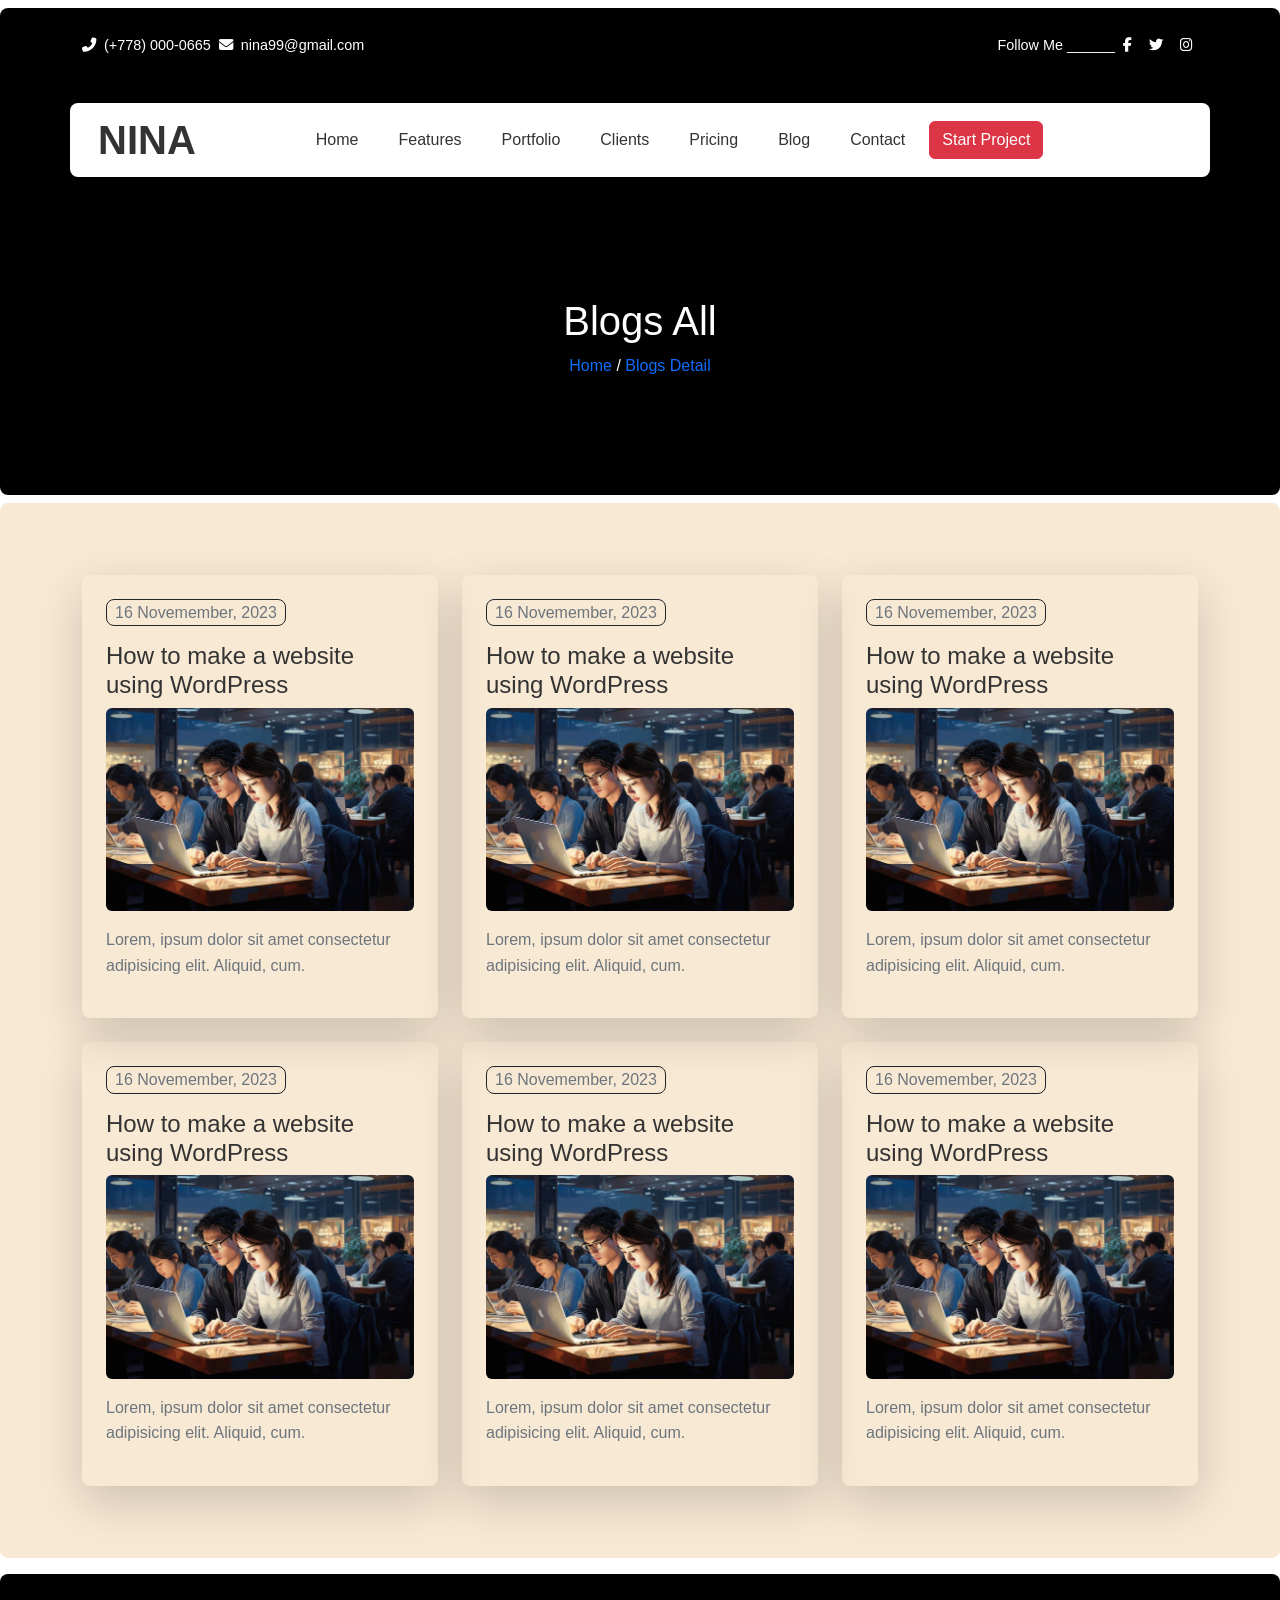
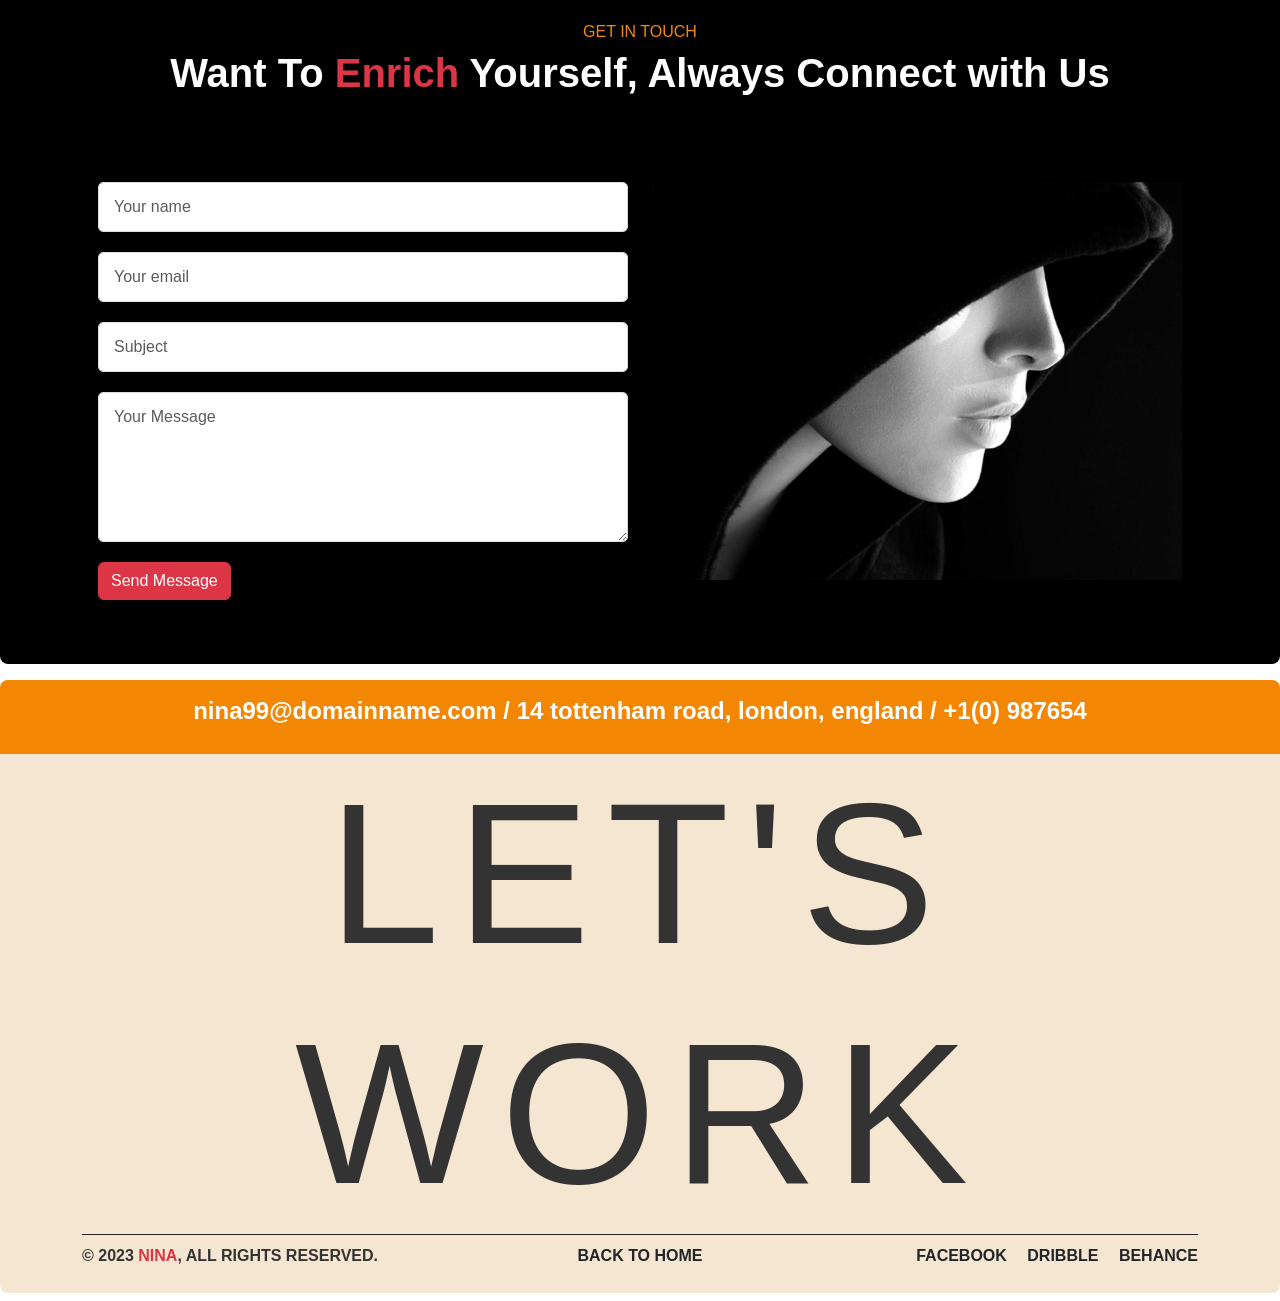
<file: blogs/blogs-all.html>
<!DOCTYPE html>
<html lang="en">
<head>
    <meta charset="UTF-8">
    <meta name="viewport" content="width=device-width, initial-scale=1.0">
    <title>Blogs All</title>
    <!-- Bootstrap CSS -->
    <link href="https://cdn.jsdelivr.net/npm/bootstrap@5.3.0/dist/css/bootstrap.min.css" rel="stylesheet">
    <!-- Font Awesome -->
    <link rel="stylesheet" href="https://cdnjs.cloudflare.com/ajax/libs/font-awesome/6.4.0/css/all.min.css">
 
    <!-- custom link -->
    <link rel="stylesheet" href="blogs-all.css">
</head>
<body>
    <section class="header">
        <!-- Top Bar -->
        <div class="top-bar mt-2 rounded-top-3">
            <div class="container bg-black">
                <div class="row pt-3 pb-3">
                    <div class="col-12 col-md-6 text-center text-md-start">
                        <span><i class="fas fa-phone-alt me-2"></i>(+778) 000-0665</span>
                        <span class="ms-1"><i class="fas fa-envelope me-2"></i>nina99@gmail.com</span>
                    </div>
                    <div class="col-12 col-md-6 text-center text-md-end">
                        <span>Follow Me ______<i class="fab fa-facebook-f ms-2"></i> <i class="fab fa-twitter ms-2"></i> <i class="fab fa-instagram ms-2"></i></span>
                    </div>
                </div>
            </div>
            </div>

        <!-- Navigation -->
        <nav class="navbar navbar-expand-lg navbar-light sticky-top">
            <div class="container rounded-3 bg-white">
                <a class="navbar-brand fs-1 ps-3 pe-5" href="#">NINA</a>
                <button class="navbar-toggler" type="button" data-bs-toggle="collapse" data-bs-target="#navbarSupportedContent" aria-controls="navbarNav" aria-expanded="false" aria-label="Toggle navigation">
                    <span class="navbar-toggler-icon"></span>
                  </button>
                <div class="collapse navbar-collapse" id="navbarSupportedContent">
                    <ul class="navbar-nav ps-5 gap-4 d-flex justify-content-between">
                        <li class="nav-item"><a class="nav-link" href="/index.html">Home</a></li>
                        <li class="nav-item"><a class="nav-link" href="/service all/service.html">Features</a></li>
                        <li class="nav-item"><a class="nav-link" href="/portfolio all/portfolio.html">Portfolio</a></li>
                        <li class="nav-item"><a class="nav-link" href="#">Clients</a></li>
                        <li class="nav-item"><a class="nav-link" href="#">Pricing</a></li>
                        <li class="nav-item"><a class="nav-link" href="/blogs/blogs-all.html">Blog</a></li>
                        <li class="nav-item"><a class="nav-link" href="/contact us/contact-us.html">Contact</a></li>
                    </ul>
                    <button class="btn btn-danger ms-3">Start Project</button>
                </div>
            </div>
            </nav>

        <!-- Hero Section -->
        <section class="hero-section mb-2 rounded-bottom-3">
        <div class="container">
            <div class="row text-center text-white">
                <h1>Blogs All</h1>
                <p><a href="/index.html">Home</a> / <a href="/blogs-detail/blogsdetail.html">Blogs Detail</a></p>
            </div>
        </div>
        </section>
    </section>

    <!-- all-blogs section -->
    <section class="all-blogs py-4 rounded-3">
        <div class="container py-5">
            <div class="row g-4">
                <div class="col-12 col-md-6 col-lg-4 ">
                    <div class="p-4 rounded-3 shadow-lg">
                        <p class="date text-secondary px-2 d-inline-block border border-dark rounded-3">
                            16 Novemember, 2023
                        </p>
                        <h4>
                            How to make a website using WordPress
                        </h4>
                        <img class="rounded" src="/blogs/images/illustration-people-office-working-laptops-together_973328-3477.avif" alt="picture">
                        <p class="text-secondary pt-3">
                            Lorem, ipsum dolor sit amet consectetur adipisicing elit. Aliquid, cum.
                        </p>
                    </div>
                </div>
                <div class="col-12 col-md-6 col-lg-4 ">
                    <div class="p-4 rounded-3 shadow-lg">
                        <p class="date text-secondary px-2 d-inline-block border border-dark rounded-3">
                            16 Novemember, 2023
                        </p>
                        <h4>
                            How to make a website using WordPress
                        </h4>
                        <img class="rounded" src="/blogs/images/illustration-people-office-working-laptops-together_973328-3477.avif" alt="picture">
                        <p class="text-secondary pt-3">
                            Lorem, ipsum dolor sit amet consectetur adipisicing elit. Aliquid, cum.
                        </p>
                    </div>
                </div>
                <div class="col-12 col-md-6 col-lg-4 ">
                    <div class="p-4 rounded-3 shadow-lg">
                        <p class="date text-secondary px-2 d-inline-block border border-dark rounded-3">
                            16 Novemember, 2023
                        </p>
                        <h4>
                            How to make a website using WordPress
                        </h4>
                        <img class="rounded" src="/blogs/images/illustration-people-office-working-laptops-together_973328-3477.avif" alt="picture">
                        <p class="text-secondary pt-3">
                            Lorem, ipsum dolor sit amet consectetur adipisicing elit. Aliquid, cum.
                        </p>
                    </div>
                </div>
                <div class="col-12 col-md-6 col-lg-4 ">
                    <div class="p-4 rounded-3 shadow-lg">
                        <p class="date text-secondary px-2 d-inline-block border border-dark rounded-3">
                            16 Novemember, 2023
                        </p>
                        <h4>
                            How to make a website using WordPress
                        </h4>
                        <img class="rounded" src="/blogs/images/illustration-people-office-working-laptops-together_973328-3477.avif" alt="picture">
                        <p class="text-secondary pt-3">
                            Lorem, ipsum dolor sit amet consectetur adipisicing elit. Aliquid, cum.
                        </p>
                    </div>
                </div>
                <div class="col-12 col-md-6 col-lg-4 ">
                    <div class="p-4 rounded-3 shadow-lg">
                        <p class="date text-secondary px-2 d-inline-block border border-dark rounded-3">
                            16 Novemember, 2023
                        </p>
                        <h4>
                            How to make a website using WordPress
                        </h4>
                        <img class="rounded" src="/blogs/images/illustration-people-office-working-laptops-together_973328-3477.avif" alt="picture">
                        <p class="text-secondary pt-3">
                            Lorem, ipsum dolor sit amet consectetur adipisicing elit. Aliquid, cum.
                        </p>
                    </div>
                </div>
                <div class="col-12 col-md-6 col-lg-4 ">
                    <div class="p-4 rounded-3 shadow-lg">
                        <p class="date text-secondary px-2 d-inline-block border border-dark rounded-3">
                            16 Novemember, 2023
                        </p>
                        <h4>
                            How to make a website using WordPress
                        </h4>
                        <img class="rounded" src="/blogs/images/illustration-people-office-working-laptops-together_973328-3477.avif" alt="picture">
                        <p class="text-secondary pt-3">
                            Lorem, ipsum dolor sit amet consectetur adipisicing elit. Aliquid, cum.
                        </p>
                    </div>
                </div>
            </div>
        </div>
    </section>




    <!-- Contact Section -->
    <section class="contact-section bg-black py-5 mt-3 mb-2 rounded-3">
        <div class="container">
            <h6 class="section-heading text-center">GET IN TOUCH</h6>
            <h2 class="section-title text-white text-center">Want To <span class="text-danger">Enrich</span> Yourself, Always Connect with Us</h2>
            
            <div class="row p-3">
                <div class="col-lg-6">
                    <form class="contact-form">
                        <div class="mb-3">
                            <input type="text" class="form-control" placeholder="Your name">
                        </div>
                        <div class="mb-3">
                            <input type="email" class="form-control" placeholder="Your email">
                        </div>
                        <div class="mb-3">
                            <input type="text" class="form-control" placeholder="Subject">
                        </div>
                        <div class="mb-3">
                            <textarea class="form-control" rows="5" placeholder="Your Message"></textarea>
                        </div>
                        <button type="submit" class="btn btn-danger">Send Message</button>
                    </form>
                </div>
                
                <div class="col-lg-6">
                    <div class="form-image">
                       <img src="images/form.jpg" alt="form-image">
                    </div>
                </div>
            </div>
        </div>
    </section>

    <!-- Footer -->
    <section class="footer pb-4 mt-3 mb-2 rounded-3">
        <div class="container-fluid rounded-top-3">
            <div class="container text-center py-2">
                 <p class="fs-4 pt-1 text-white fw-bold">nina99@domainname.com / 14 tottenham road, london, england / +1(0) 987654</p>
            </div>
        </div>
        <div class="container">
            <h1 class="mid-footer-title text-center border-bottom border-dark">LET'S WORK </h1>
        </div>
        <div class="container">
            <div class="row align-items-center">
                <div class="col-md-4">
                    <p class="mb-0 fw-bold">© 2023 <span class="text-danger">NINA</span>, ALL RIGHTS RESERVED.</p>
                </div>
                <div class="col-md-4 text-center">
                    <a href="/index.html" class="footer-link text-dark fw-bold">BACK TO HOME</a>
                </div>
                <div class="col-md-4 text-md-end">
                    <a href="#" class="social-icon text-dark fw-bold">FACEBOOK</a>
                    <a href="#" class="social-icon text-dark fw-bold ms-3">DRIBBLE</a>
                    <a href="#" class="social-icon text-dark fw-bold ms-3">BEHANCE</a>
                </div>
            </div>
        </div>
    </section>

 <!-- Bootstrap JS -->
 <script src="https://cdn.jsdelivr.net/npm/bootstrap@5.3.0/dist/js/bootstrap.bundle.min.js"></script>
 
</body>
</html>
</file>
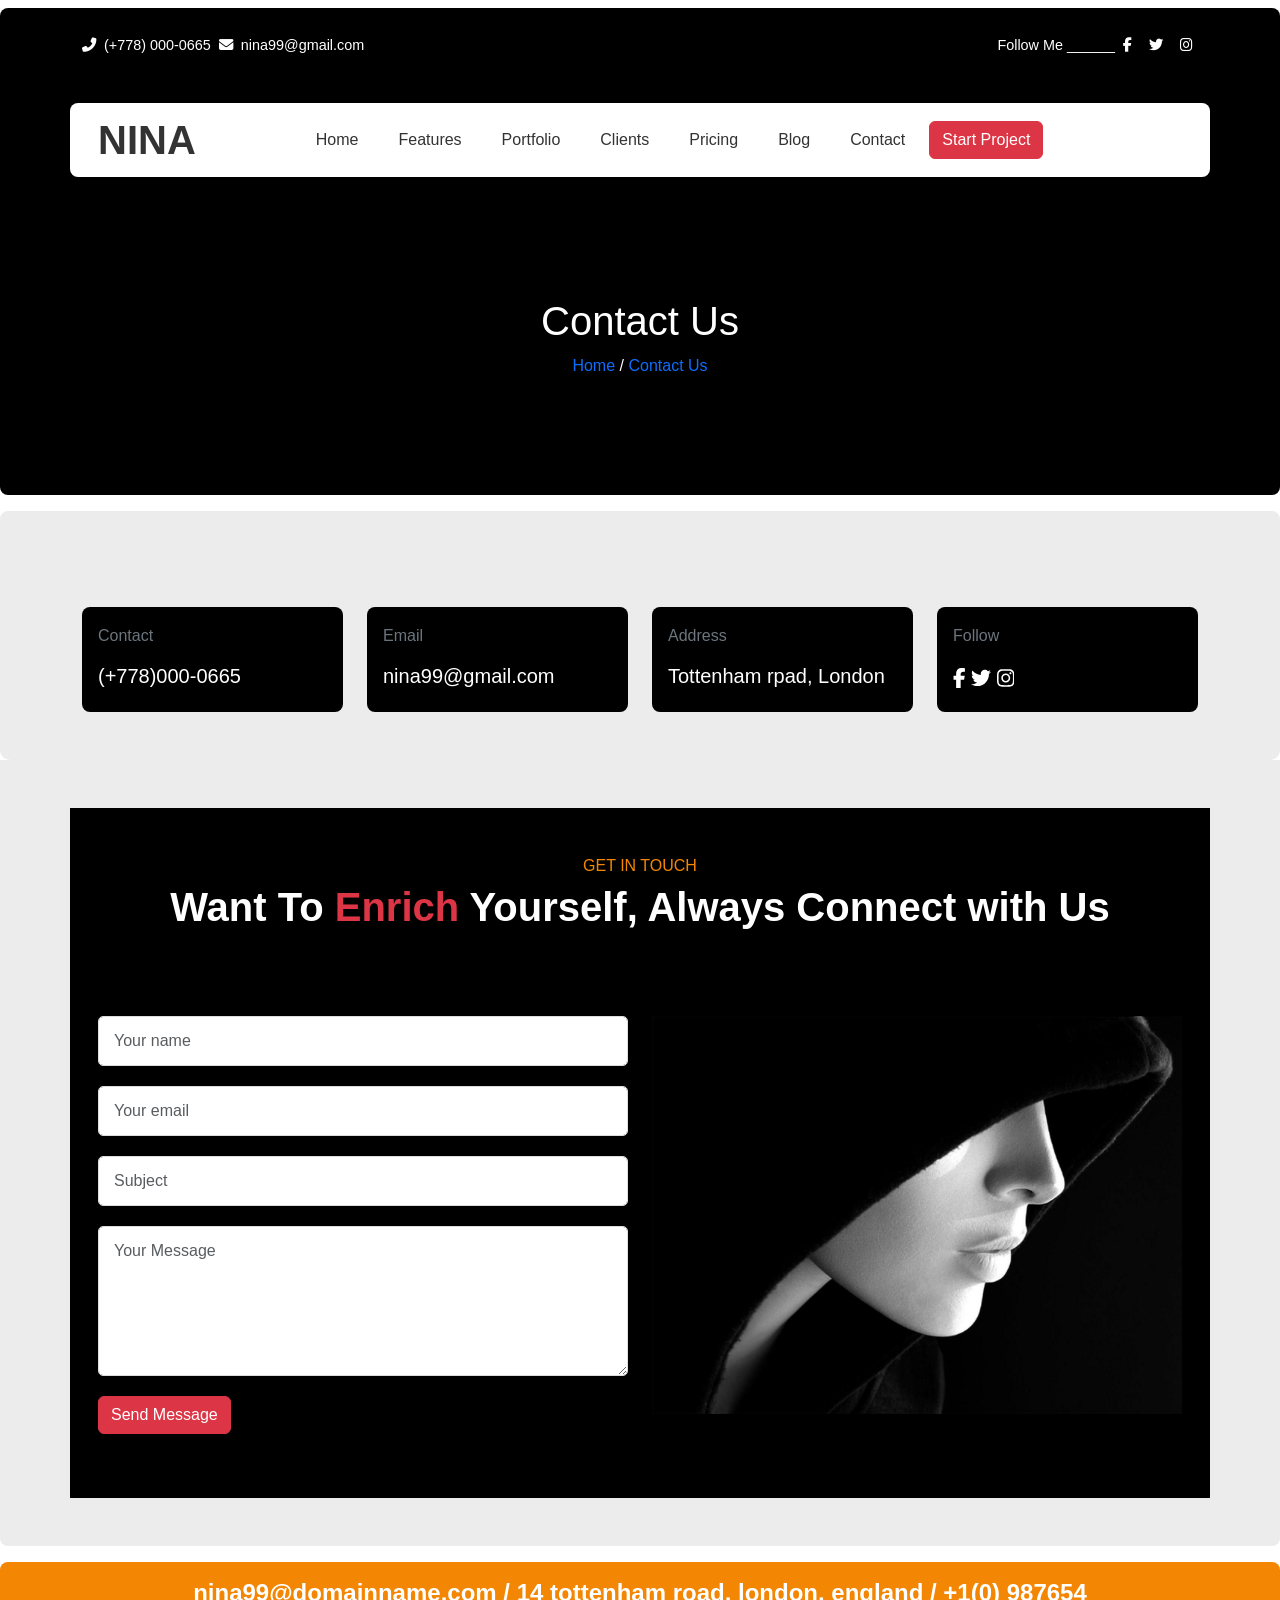
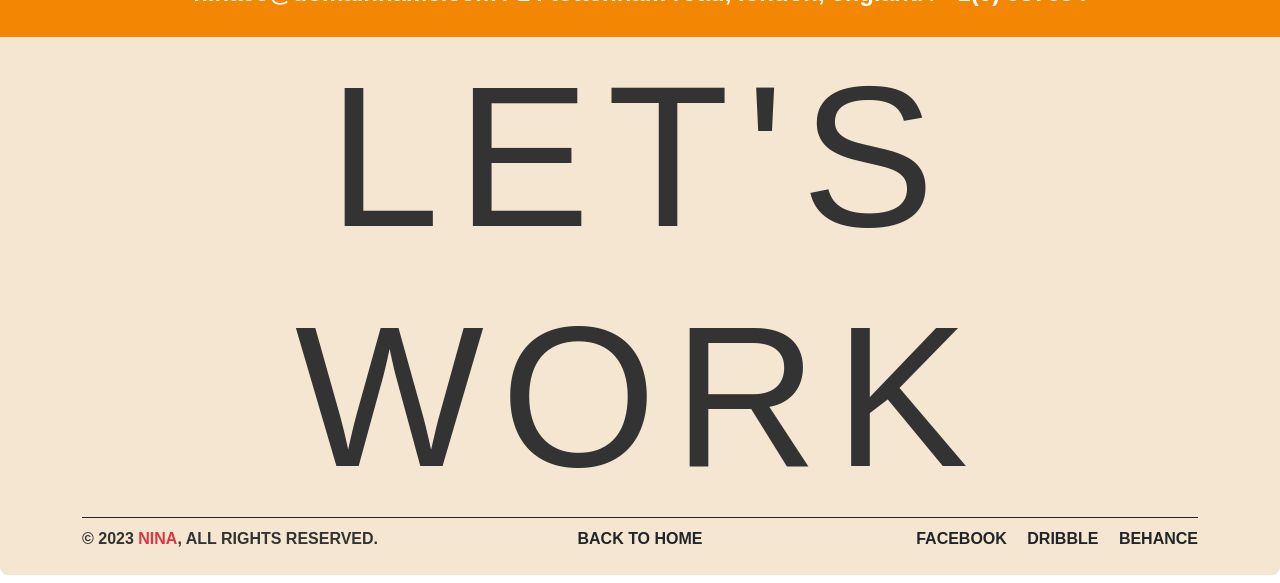
<file: contact us/contact-us.html>
<!DOCTYPE html>
<html lang="en">
<head>
    <meta charset="UTF-8">
    <meta name="viewport" content="width=device-width, initial-scale=1.0">
    <title>Contact Us</title>
    <!-- Bootstrap CSS -->
    <link href="https://cdn.jsdelivr.net/npm/bootstrap@5.3.0/dist/css/bootstrap.min.css" rel="stylesheet">
    <!-- Font Awesome -->
    <link rel="stylesheet" href="https://cdnjs.cloudflare.com/ajax/libs/font-awesome/6.4.0/css/all.min.css">
 
    <!-- custom link -->
    <link rel="stylesheet" href="contact-us.css">
</head>
<body>
    <section class="header">
        <!-- Top Bar -->
        <div class="top-bar mt-2 rounded-top-3">
            <div class="container bg-black">
                <div class="row pt-3 pb-3">
                    <div class="col-12 col-md-6 text-center text-md-start">
                        <span><i class="fas fa-phone-alt me-2"></i>(+778) 000-0665</span>
                        <span class="ms-1"><i class="fas fa-envelope me-2"></i>nina99@gmail.com</span>
                    </div>
                    <div class="col-12 col-md-6 text-center text-md-end">
                        <span>Follow Me ______<i class="fab fa-facebook-f ms-2"></i> <i class="fab fa-twitter ms-2"></i> <i class="fab fa-instagram ms-2"></i></span>
                    </div>
                </div>
            </div>
            </div>

        <!-- Navigation -->
        <nav class="navbar navbar-expand-lg navbar-light sticky-top">
            <div class="container rounded-3 bg-white">
                <a class="navbar-brand fs-1 ps-3 pe-5" href="#">NINA</a>
                <button class="navbar-toggler" type="button" data-bs-toggle="collapse" data-bs-target="#navbarSupportedContent" aria-controls="navbarNav" aria-expanded="false" aria-label="Toggle navigation">
                    <span class="navbar-toggler-icon"></span>
                  </button>
                <div class="collapse navbar-collapse" id="navbarSupportedContent">
                    <ul class="navbar-nav ps-5 gap-4 d-flex justify-content-between">
                        <li class="nav-item"><a class="nav-link" href="/index.html">Home</a></li>
                        <li class="nav-item"><a class="nav-link" href="/service all/service.html">Features</a></li>
                        <li class="nav-item"><a class="nav-link" href="/portfolio all/portfolio.html">Portfolio</a></li>
                        <li class="nav-item"><a class="nav-link" href="#">Clients</a></li>
                        <li class="nav-item"><a class="nav-link" href="#">Pricing</a></li>
                        <li class="nav-item"><a class="nav-link" href="/blogs/blogs-all.html">Blog</a></li>
                        <li class="nav-item"><a class="nav-link" href="/contact us/contact-us.html">Contact</a></li>
                    </ul>
                    <button class="btn btn-danger ms-3">Start Project</button>
                </div>
            </div>
            </nav>

        <!-- Hero Section -->
        <section class="hero-section mb-2 rounded-bottom-3">
        <div class="container">
            <div class="row text-center text-white">
                <h1>Contact Us</h1>
                <p><a href="/index.html">Home</a> / <a href="#">Contact Us</a></p>
            </div>
        </div>
        </section>
    </section>


    <!-- contact information -->
     <section class="contact-info py-5 mt-3 rounded-top-3">
        <div class="container pt-5">
            <div class="row">
                <div class="col-lg-3 ">
                    <div class="contact-box bg-black rounded-3 p-3">
                        <p class="text-secondary">Contact</p>
                        <h5 class="text-white">(+778)000-0665</h5>
                    </div>
                </div>
                <div class="col-lg-3">
                    <div class="contact-box bg-black p-3 rounded-3">
                        <p class="text-secondary">Email</p>
                    <h5 class="text-white">nina99@gmail.com</h5>
                    </div>
                </div>
                <div class="col-lg-3">
                    <div class="contact-box  bg-black p-3 rounded-3">
                        <p class="text-secondary">Address</p>
                    <h5 class="text-white">Tottenham rpad, London</h5>
                    </div>
                </div>
                <div class="col-lg-3">
                    <div class="contact-box bg-black p-3 rounded-3">
                        <p class="text-secondary">Follow</p>
                    <h5 class="text-white">
                        <svg class="contact-info-icons" xmlns="http://www.w3.org/2000/svg" viewBox="0 0 320 512"><!--!Font Awesome Free 6.7.2 by @fontawesome - https://fontawesome.com License - https://fontawesome.com/license/free Copyright 2025 Fonticons, Inc.--><path d="M80 299.3V512H196V299.3h86.5l18-97.8H196V166.9c0-51.7 20.3-71.5 72.7-71.5c16.3 0 29.4 .4 37 1.2V7.9C291.4 4 256.4 0 236.2 0C129.3 0 80 50.5 80 159.4v42.1H14v97.8H80z"/></svg>
                        <svg class="contact-info-icons" xmlns="http://www.w3.org/2000/svg" viewBox="0 0 512 512"><!--!Font Awesome Free 6.7.2 by @fontawesome - https://fontawesome.com License - https://fontawesome.com/license/free Copyright 2025 Fonticons, Inc.--><path d="M459.4 151.7c.3 4.5 .3 9.1 .3 13.6 0 138.7-105.6 298.6-298.6 298.6-59.5 0-114.7-17.2-161.1-47.1 8.4 1 16.6 1.3 25.3 1.3 49.1 0 94.2-16.6 130.3-44.8-46.1-1-84.8-31.2-98.1-72.8 6.5 1 13 1.6 19.8 1.6 9.4 0 18.8-1.3 27.6-3.6-48.1-9.7-84.1-52-84.1-103v-1.3c14 7.8 30.2 12.7 47.4 13.3-28.3-18.8-46.8-51-46.8-87.4 0-19.5 5.2-37.4 14.3-53 51.7 63.7 129.3 105.3 216.4 109.8-1.6-7.8-2.6-15.9-2.6-24 0-57.8 46.8-104.9 104.9-104.9 30.2 0 57.5 12.7 76.7 33.1 23.7-4.5 46.5-13.3 66.6-25.3-7.8 24.4-24.4 44.8-46.1 57.8 21.1-2.3 41.6-8.1 60.4-16.2-14.3 20.8-32.2 39.3-52.6 54.3z"/></svg>
                        <svg class="contact-info-icons" xmlns="http://www.w3.org/2000/svg" viewBox="0 0 448 512"><!--!Font Awesome Free 6.7.2 by @fontawesome - https://fontawesome.com License - https://fontawesome.com/license/free Copyright 2025 Fonticons, Inc.--><path d="M224.1 141c-63.6 0-114.9 51.3-114.9 114.9s51.3 114.9 114.9 114.9S339 319.5 339 255.9 287.7 141 224.1 141zm0 189.6c-41.1 0-74.7-33.5-74.7-74.7s33.5-74.7 74.7-74.7 74.7 33.5 74.7 74.7-33.6 74.7-74.7 74.7zm146.4-194.3c0 14.9-12 26.8-26.8 26.8-14.9 0-26.8-12-26.8-26.8s12-26.8 26.8-26.8 26.8 12 26.8 26.8zm76.1 27.2c-1.7-35.9-9.9-67.7-36.2-93.9-26.2-26.2-58-34.4-93.9-36.2-37-2.1-147.9-2.1-184.9 0-35.8 1.7-67.6 9.9-93.9 36.1s-34.4 58-36.2 93.9c-2.1 37-2.1 147.9 0 184.9 1.7 35.9 9.9 67.7 36.2 93.9s58 34.4 93.9 36.2c37 2.1 147.9 2.1 184.9 0 35.9-1.7 67.7-9.9 93.9-36.2 26.2-26.2 34.4-58 36.2-93.9 2.1-37 2.1-147.8 0-184.8zM398.8 388c-7.8 19.6-22.9 34.7-42.6 42.6-29.5 11.7-99.5 9-132.1 9s-102.7 2.6-132.1-9c-19.6-7.8-34.7-22.9-42.6-42.6-11.7-29.5-9-99.5-9-132.1s-2.6-102.7 9-132.1c7.8-19.6 22.9-34.7 42.6-42.6 29.5-11.7 99.5-9 132.1-9s102.7-2.6 132.1 9c19.6 7.8 34.7 22.9 42.6 42.6 11.7 29.5 9 99.5 9 132.1s2.7 102.7-9 132.1z"/></svg>
                    </h5>
                    </div>
                </div>
            </div>
        </div>
     </section>
   




    <!-- Contact Section -->
    <section class="contact-section py-5 mb-2 rounded-bottom-3">
        <div class="container bg-black py-5">
            <h6 class="section-heading text-center">GET IN TOUCH</h6>
            <h2 class="section-title text-white text-center">Want To <span class="text-danger">Enrich</span> Yourself, Always Connect with Us</h2>
            
            <div class="row p-3">
                <div class="col-lg-6">
                    <form class="contact-form">
                        <div class="mb-3">
                            <input type="text" class="form-control" placeholder="Your name">
                        </div>
                        <div class="mb-3">
                            <input type="email" class="form-control" placeholder="Your email">
                        </div>
                        <div class="mb-3">
                            <input type="text" class="form-control" placeholder="Subject">
                        </div>
                        <div class="mb-3">
                            <textarea class="form-control" rows="5" placeholder="Your Message"></textarea>
                        </div>
                        <button type="submit" class="btn btn-danger">Send Message</button>
                    </form>
                </div>
                
                <div class="col-lg-6">
                    <div class="form-image">
                       <img src="images/form.jpg" alt="form-image">
                    </div>
                </div>
            </div>
        </div>
    </section>

    <!-- Footer -->
    <section class="footer pb-4 mt-3 mb-2 rounded-3">
        <div class="container-fluid rounded-top-3">
            <div class="container text-center py-2">
                 <p class="fs-4 pt-1 text-white fw-bold">nina99@domainname.com / 14 tottenham road, london, england / +1(0) 987654</p>
            </div>
        </div>
        <div class="container">
            <h1 class="mid-footer-title text-center border-bottom border-dark">LET'S WORK </h1>
        </div>
        <div class="container">
            <div class="row align-items-center">
                <div class="col-md-4">
                    <p class="mb-0 fw-bold">© 2023 <span class="text-danger">NINA</span>, ALL RIGHTS RESERVED.</p>
                </div>
                <div class="col-md-4 text-center">
                    <a href="/index.html" class="footer-link text-dark fw-bold">BACK TO HOME</a>
                </div>
                <div class="col-md-4 text-md-end">
                    <a href="#" class="social-icon text-dark fw-bold">FACEBOOK</a>
                    <a href="#" class="social-icon text-dark fw-bold ms-3">DRIBBLE</a>
                    <a href="#" class="social-icon text-dark fw-bold ms-3">BEHANCE</a>
                </div>
            </div>
        </div>
    </section>

 <!-- Bootstrap JS -->
 <script src="https://cdn.jsdelivr.net/npm/bootstrap@5.3.0/dist/js/bootstrap.bundle.min.js"></script>
 
</body>
</htm
</file>
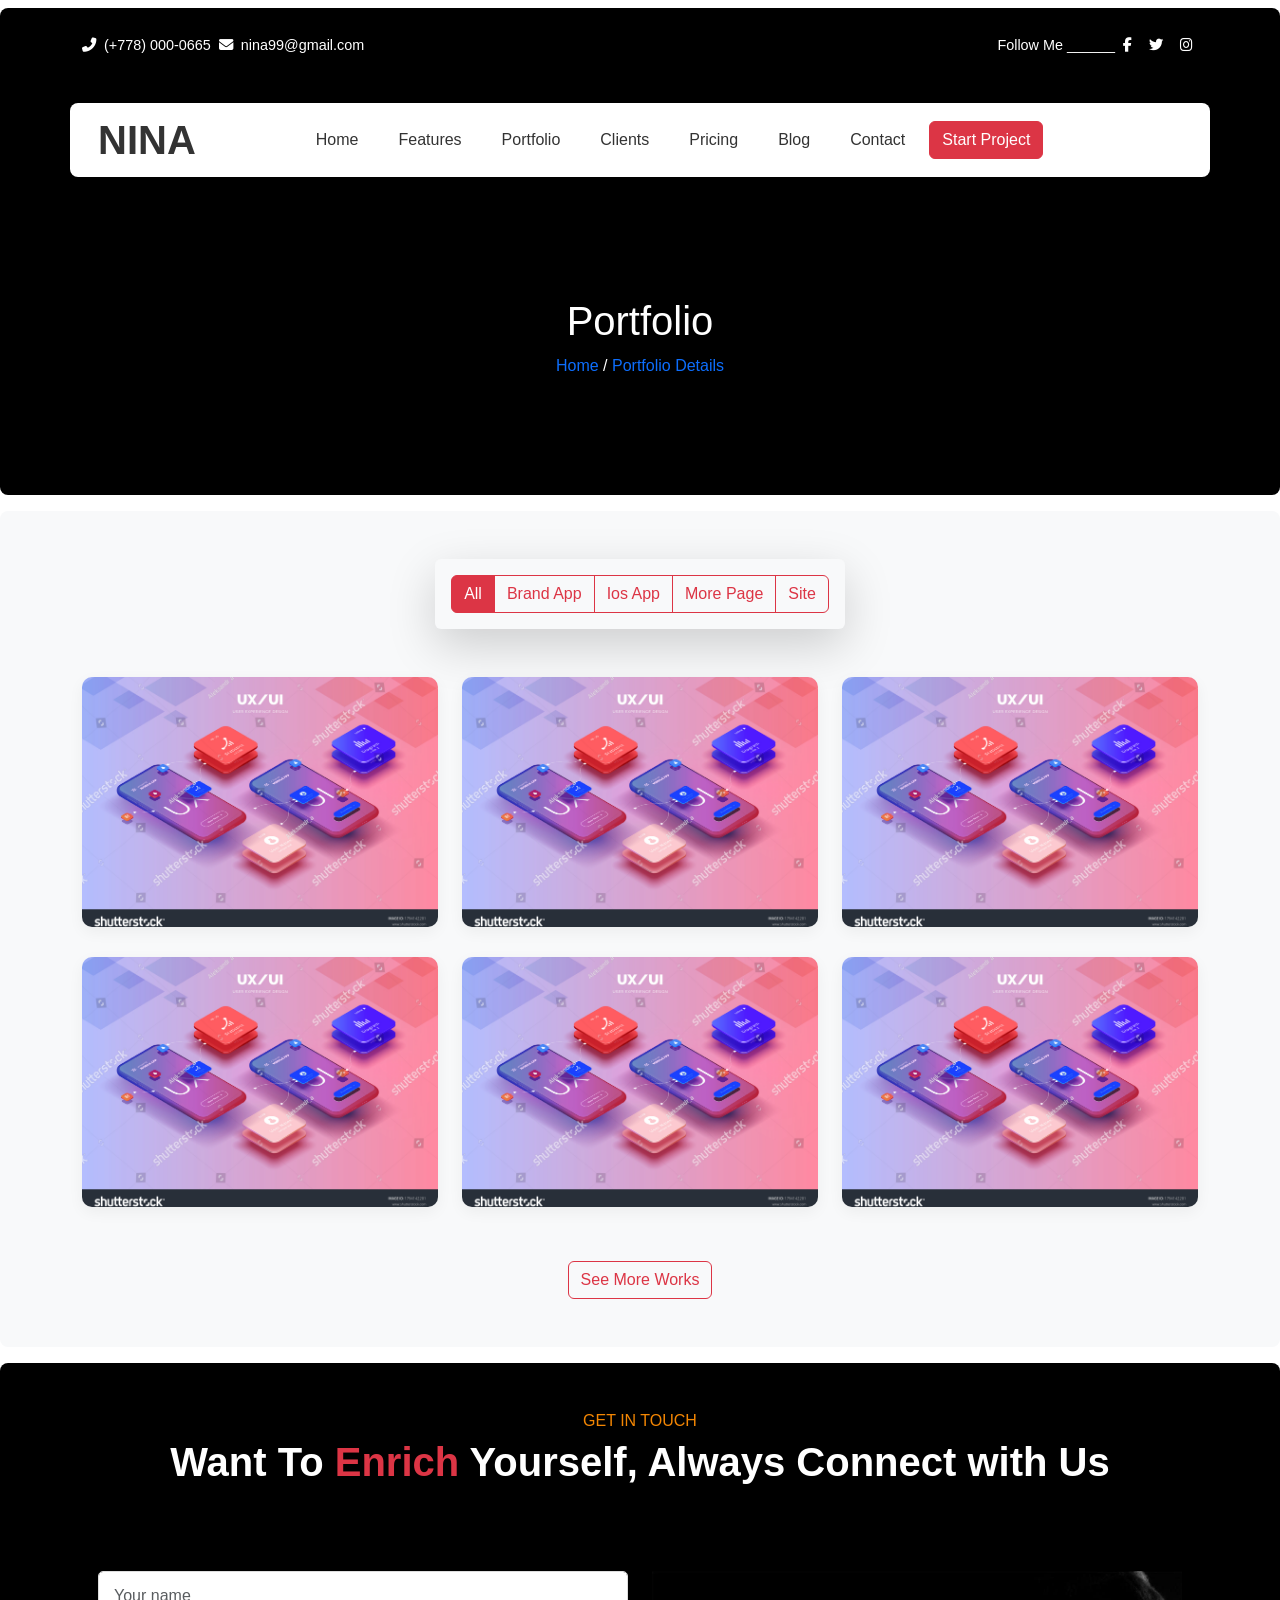
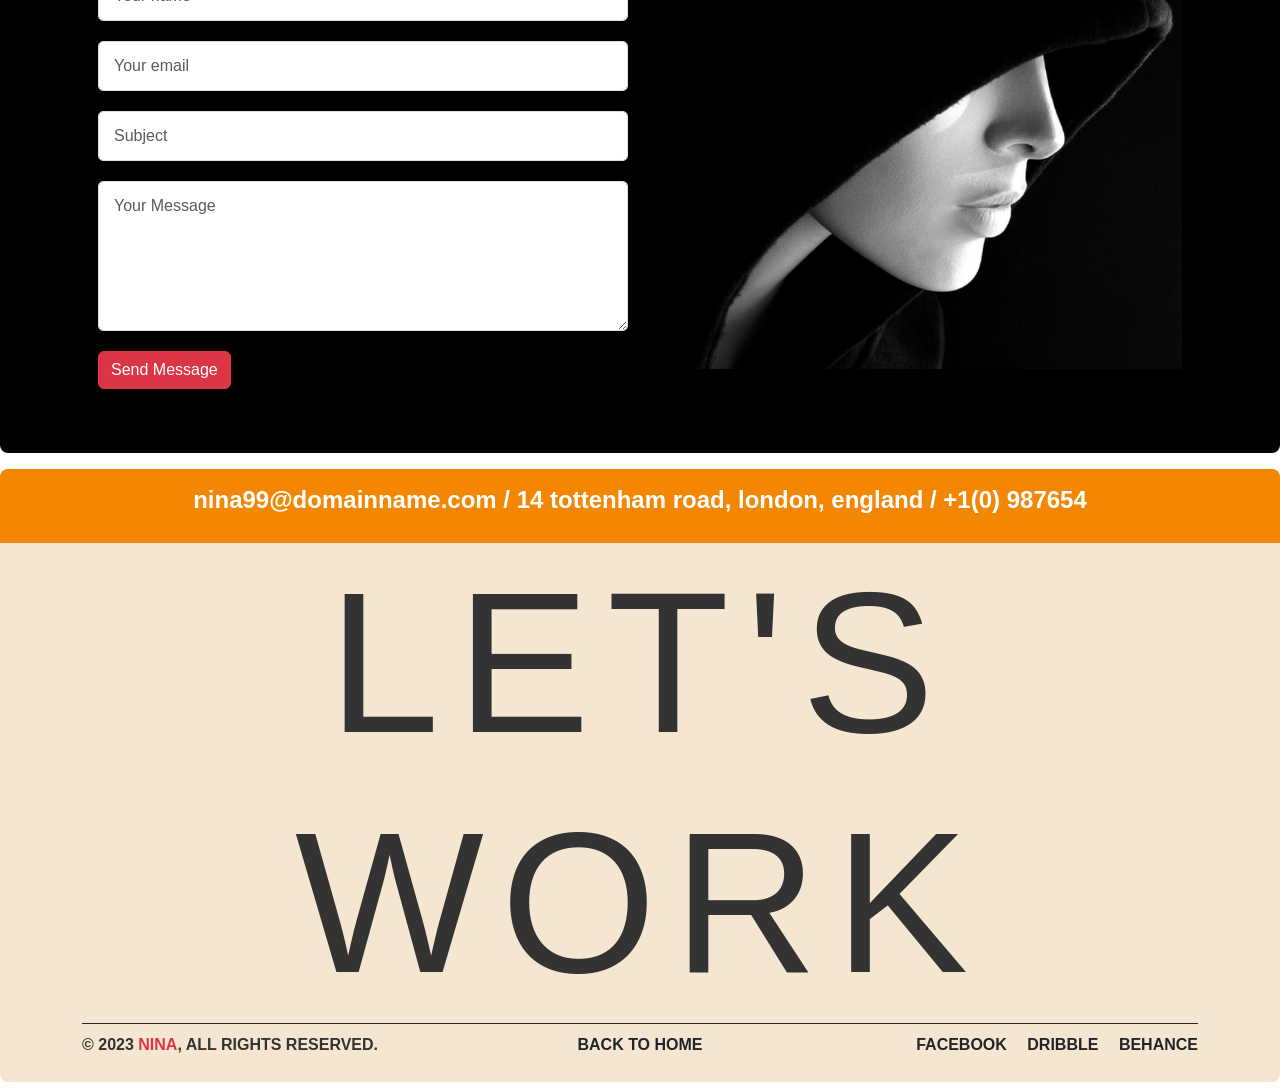
<file: portfolio all/portfolio.html>
<!DOCTYPE html>
<html lang="en">
<head>
    <meta charset="UTF-8">
    <meta name="viewport" content="width=device-width, initial-scale=1.0">
    <title>Portfolio All</title>
    <!-- Bootstrap CSS -->
    <link href="https://cdn.jsdelivr.net/npm/bootstrap@5.3.0/dist/css/bootstrap.min.css" rel="stylesheet">
    <!-- Font Awesome -->
    <link rel="stylesheet" href="https://cdnjs.cloudflare.com/ajax/libs/font-awesome/6.4.0/css/all.min.css">
 
    <!-- custom link -->
    <link rel="stylesheet" href="portfolio.css">
</head>
<body>
    <section class="header">
        <!-- Top Bar -->
        <div class="top-bar mt-2 rounded-top-3">
            <div class="container bg-black">
                <div class="row pt-3 pb-3">
                    <div class="col-12 col-md-6 text-center text-md-start">
                        <span><i class="fas fa-phone-alt me-2"></i>(+778) 000-0665</span>
                        <span class="ms-1"><i class="fas fa-envelope me-2"></i>nina99@gmail.com</span>
                    </div>
                    <div class="col-12 col-md-6 text-center text-md-end">
                        <span>Follow Me ______<i class="fab fa-facebook-f ms-2"></i> <i class="fab fa-twitter ms-2"></i> <i class="fab fa-instagram ms-2"></i></span>
                    </div>
                </div>
            </div>
            </div>

        <!-- Navigation -->
        <nav class="navbar navbar-expand-lg navbar-light sticky-top">
            <div class="container rounded-3 bg-white">
                <a class="navbar-brand fs-1 ps-3 pe-5" href="#">NINA</a>
                <button class="navbar-toggler" type="button" data-bs-toggle="collapse" data-bs-target="#navbarSupportedContent" aria-controls="navbarNav" aria-expanded="false" aria-label="Toggle navigation">
                    <span class="navbar-toggler-icon"></span>
                  </button>
                <div class="collapse navbar-collapse" id="navbarSupportedContent">
                    <ul class="navbar-nav ps-5 gap-4 d-flex justify-content-between">
                        <li class="nav-item"><a class="nav-link" href="/index.html">Home</a></li>
                        <li class="nav-item"><a class="nav-link" href="/service all/service.html">Features</a></li>
                        <li class="nav-item"><a class="nav-link" href="/portfolio all/portfolio.html">Portfolio</a></li>
                        <li class="nav-item"><a class="nav-link" href="#">Clients</a></li>
                        <li class="nav-item"><a class="nav-link" href="#">Pricing</a></li>
                        <li class="nav-item"><a class="nav-link" href="/blogs/blogs-all.html">Blog</a></li>
                        <li class="nav-item"><a class="nav-link" href="/contact us/contact-us.html">Contact</a></li>
                    </ul>
                    <button class="btn btn-danger ms-3">Start Project</button>
                </div>
            </div>
            </nav>

        <!-- Hero Section -->
        <section class="hero-section mb-2 rounded-bottom-3">
        <div class="container">
            <div class="row text-center text-white">
                <h1>Portfolio</h1>
                <p><a href="/index.html">Home</a> / <a href="/portfolio details/portfolio.html">Portfolio Details</a></p>
            </div>
        </div>
        </section>
    </section>


    <!-- Projects Section -->
    <section class="projects-section py-5 bg-light mt-3 mb-2 rounded-3">
        <div class="container">
                <div class="text-center">
                    <h6 class="shadow-lg p-1 p-sm-3 mb-5 bg-body-tertiary rounded d-inline-block">
                        <div class="btn-group" role="group" aria-label="Basic outlined example">
                            <button type="button" class="btn btn-danger">All</button>
                            <button type="button" class="btn btn-outline-danger">Brand App</button>
                            <button type="button" class="btn btn-outline-danger">Ios App</button>
                            <button type="button" class="btn btn-outline-danger">More Page</button>
                            <button type="button" class="btn btn-outline-danger">Site</button>
                          </div>
                    </h6>
                </div>         

            <div class="row">
                <!-- Project 1 -->
                <div class="col-md-4">
                    <div class="project-card">
                        <img src="images/project-image.jpg" alt="Mobile App Design" class="img-fluid">
                        <div class="project-overlay">
                            <h3>Mobile App Design</h3>
                            <p>App Design</p>
                        </div>
                    </div>
                </div>
                
                <!-- Project 2 -->
                <div class="col-md-4">
                    <div class="project-card">
                        <img src="images/project-image.jpg" alt="Product Design" class="img-fluid">
                        <div class="project-overlay">
                            <h3>Product Design</h3>
                            <p>Online Product Design</p>
                        </div>
                    </div>
                </div>
                
                <!-- Project 3 -->
                <div class="col-md-4">
                    <div class="project-card">
                        <img src="images/project-image.jpg" alt="Branding Design" class="img-fluid">
                        <div class="project-overlay">
                            <h3>Branding Design</h3>
                            <p>Digital Agency Branding</p>
                        </div>
                    </div>
                </div>
                
                <!-- Project 4 -->
                <div class="col-md-4">
                    <div class="project-card">
                        <img src="images/project-image.jpg" alt="App Landing Page" class="img-fluid">
                        <div class="project-overlay">
                            <h3>App Landing Page</h3>
                            <p>Design</p>
                        </div>
                    </div>
                </div>
                
                <!-- Project 5 -->
                <div class="col-md-4">
                    <div class="project-card">
                        <img src="images/project-image.jpg" alt="Mobile App" class="img-fluid">
                        <div class="project-overlay">
                            <h3>Mobile App</h3>
                            <p>App Design</p>
                        </div>
                    </div>
                </div>
                
                <!-- Project 6 -->
                <div class="col-md-4">
                    <div class="project-card">
                        <img src="images/project-image.jpg" alt="Apps Design" class="img-fluid">
                        <div class="project-overlay">
                            <h3>Apps Design</h3>
                            <p>Mobile Application Design</p>
                        </div>
                    </div>
                </div>
            </div>
            
            <div class="text-center mt-4">
                <button class="btn btn-outline-danger">See More Works</button>
            </div>
        </div>
    </section>




    <!-- Contact Section -->
    <section class="contact-section bg-black py-5 mt-3 mb-2 rounded-3">
        <div class="container">
            <h6 class="section-heading text-center">GET IN TOUCH</h6>
            <h2 class="section-title text-white text-center">Want To <span class="text-danger">Enrich</span> Yourself, Always Connect with Us</h2>
            
            <div class="row p-3">
                <div class="col-lg-6">
                    <form class="contact-form">
                        <div class="mb-3">
                            <input type="text" class="form-control" placeholder="Your name">
                        </div>
                        <div class="mb-3">
                            <input type="email" class="form-control" placeholder="Your email">
                        </div>
                        <div class="mb-3">
                            <input type="text" class="form-control" placeholder="Subject">
                        </div>
                        <div class="mb-3">
                            <textarea class="form-control" rows="5" placeholder="Your Message"></textarea>
                        </div>
                        <button type="submit" class="btn btn-danger">Send Message</button>
                    </form>
                </div>
                
                <div class="col-lg-6">
                    <div class="form-image">
                       <img src="images/form.jpg" alt="form-image">
                    </div>
                </div>
            </div>
        </div>
    </section>

    <!-- Footer -->
    <section class="footer pb-4 mt-3 mb-2 rounded-3">
        <div class="container-fluid rounded-top-3">
            <div class="container text-center py-2">
                 <p class="fs-4 pt-1 text-white fw-bold">nina99@domainname.com / 14 tottenham road, london, england / +1(0) 987654</p>
            </div>
        </div>
        <div class="container">
            <h1 class="mid-footer-title text-center border-bottom border-dark">LET'S WORK </h1>
        </div>
        <div class="container">
            <div class="row align-items-center">
                <div class="col-md-4">
                    <p class="mb-0 fw-bold">© 2023 <span class="text-danger">NINA</span>, ALL RIGHTS RESERVED.</p>
                </div>
                <div class="col-md-4 text-center">
                    <a href="/index.html" class="footer-link text-dark fw-bold">BACK TO HOME</a>
                </div>
                <div class="col-md-4 text-md-end">
                    <a href="#" class="social-icon text-dark fw-bold">FACEBOOK</a>
                    <a href="#" class="social-icon text-dark fw-bold ms-3">DRIBBLE</a>
                    <a href="#" class="social-icon text-dark fw-bold ms-3">BEHANCE</a>
                </div>
            </div>
        </div>
    </section>

 <!-- Bootstrap JS -->
 <script src="https://cdn.jsdelivr.net/npm/bootstrap@5.3.0/dist/js/bootstrap.bundle.min.js"></script>
 
</body>
</html>
</file>
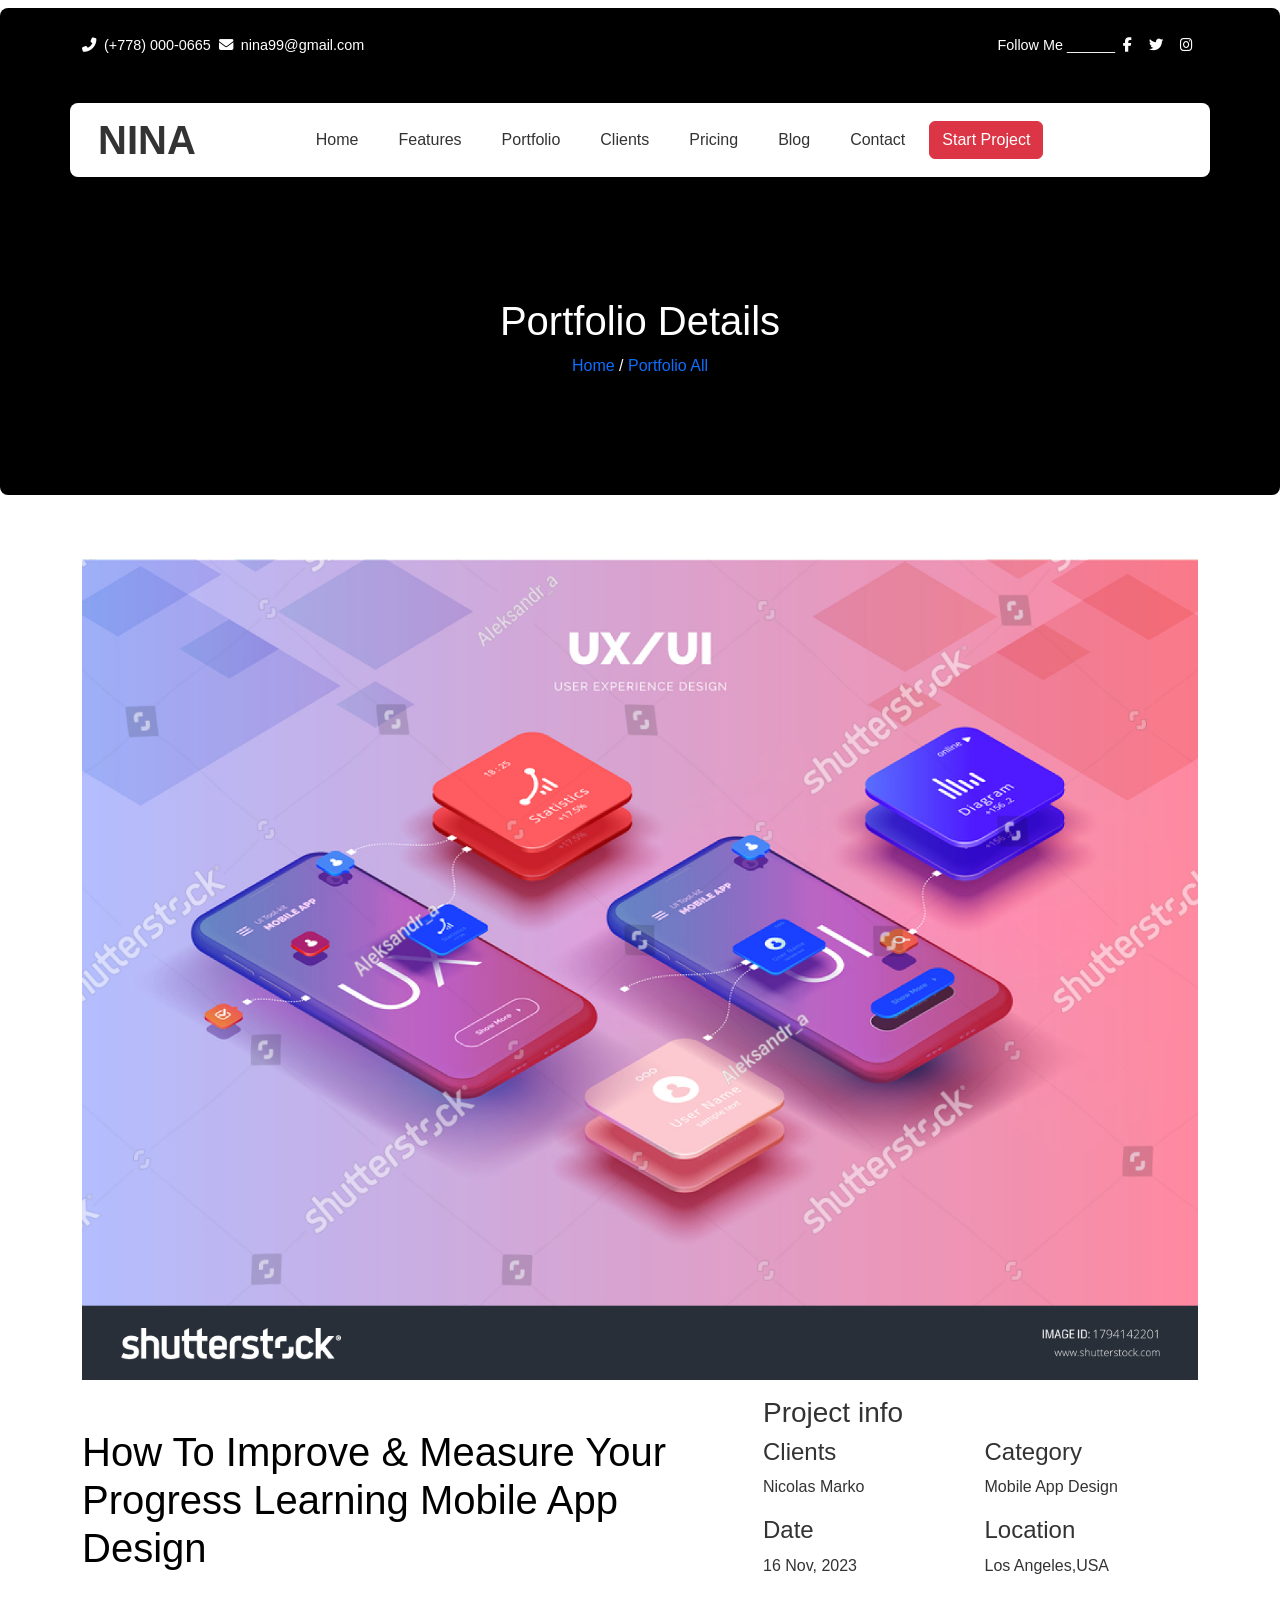
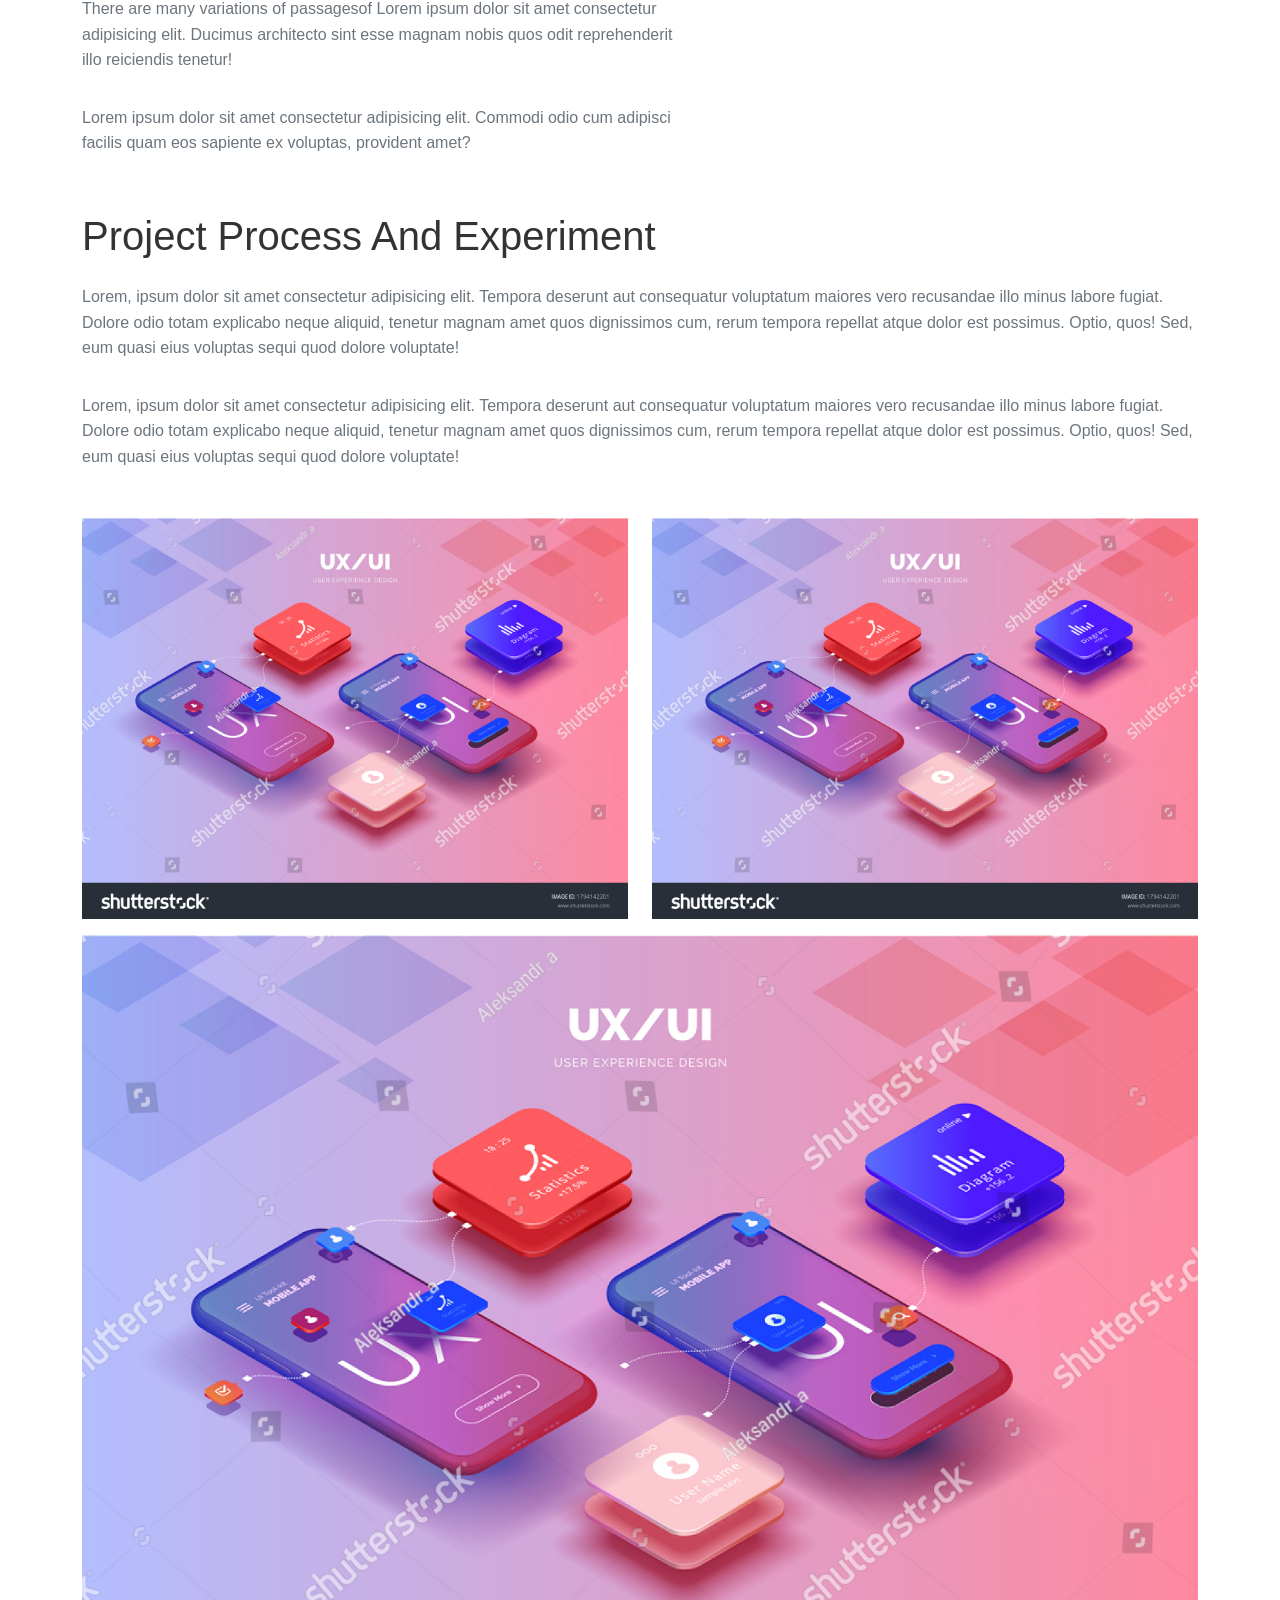
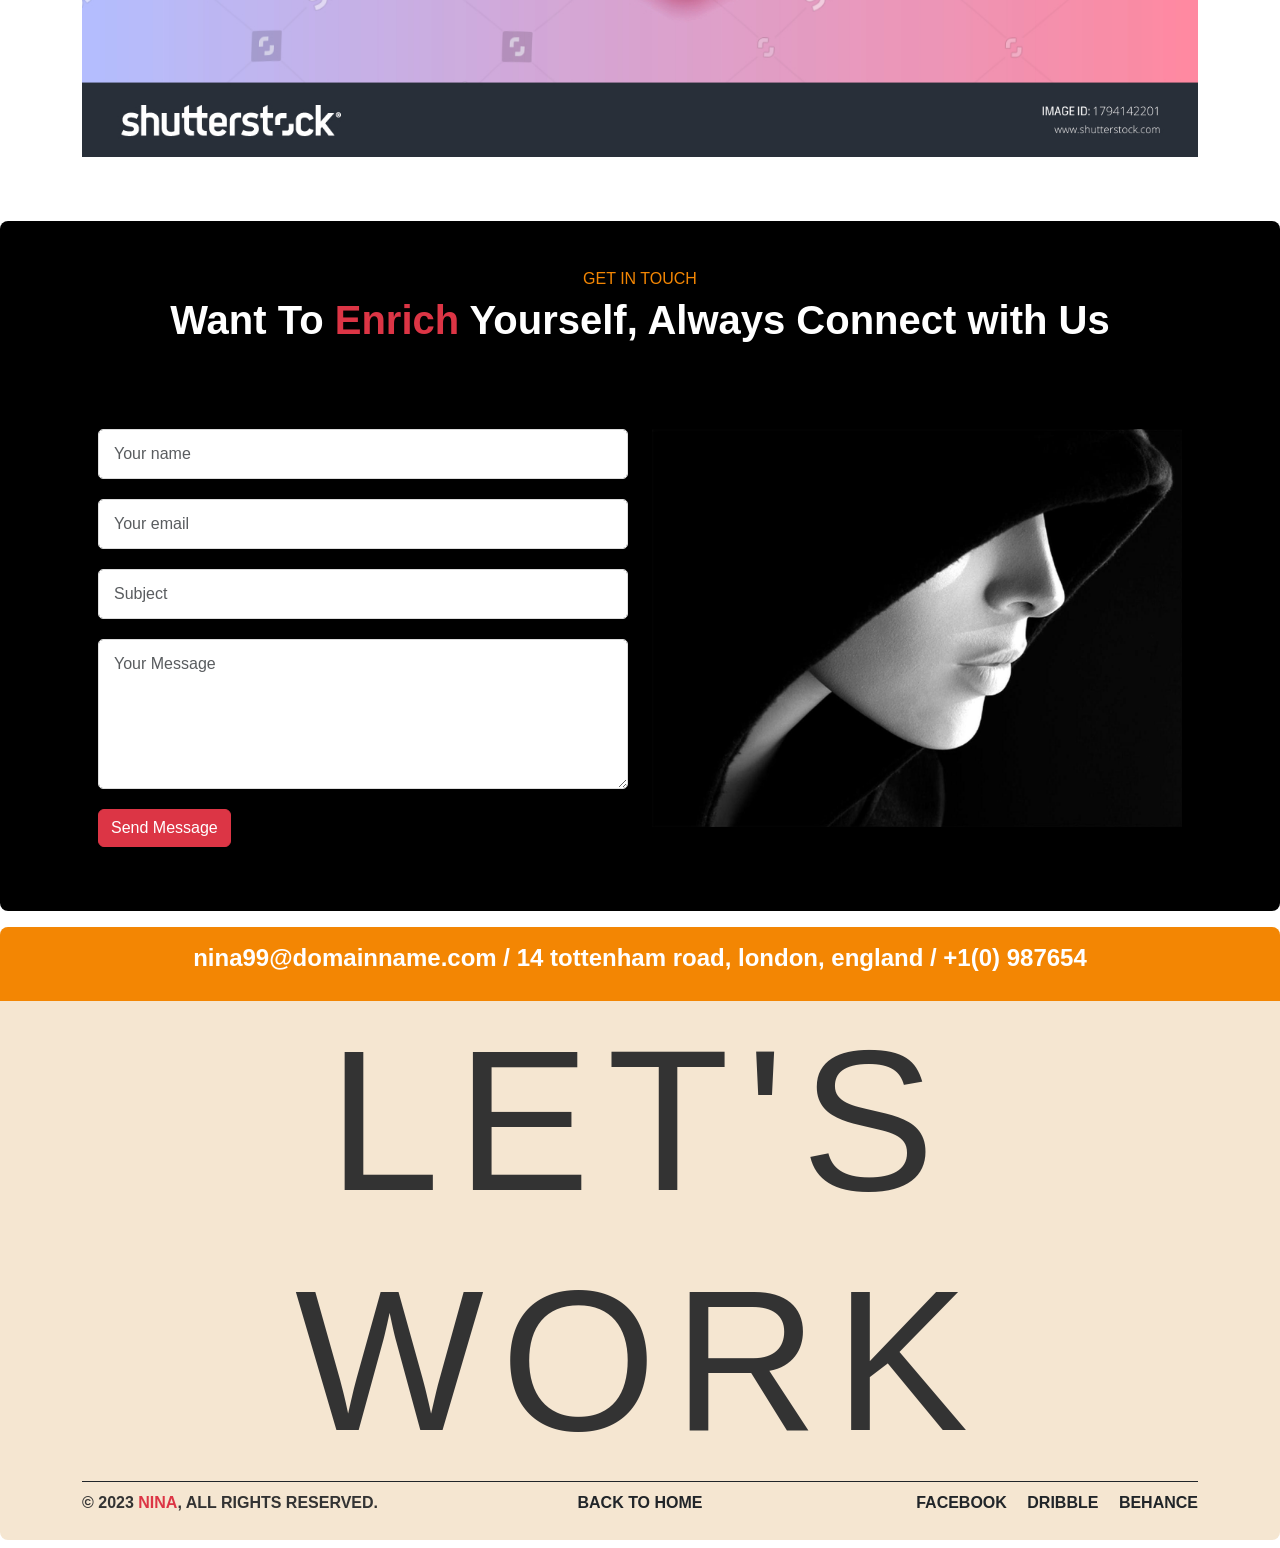
<file: portfolio details/portfolio.html>
<!DOCTYPE html>
<html lang="en">
<head>
    <meta charset="UTF-8">
    <meta name="viewport" content="width=device-width, initial-scale=1.0">
    <title>Portfolio Details</title>
    <!-- Bootstrap CSS -->
    <link href="https://cdn.jsdelivr.net/npm/bootstrap@5.3.0/dist/css/bootstrap.min.css" rel="stylesheet">
    <!-- Font Awesome -->
    <link rel="stylesheet" href="https://cdnjs.cloudflare.com/ajax/libs/font-awesome/6.4.0/css/all.min.css">
 
    <!-- custom link -->
    <link rel="stylesheet" href="portfolio.css">
</head>
<body>
    <section class="header">
        <!-- Top Bar -->
        <div class="top-bar mt-2 rounded-top-3">
            <div class="container bg-black">
                <div class="row pt-3 pb-3">
                    <div class="col-12 col-md-6 text-center text-md-start">
                        <span><i class="fas fa-phone-alt me-2"></i>(+778) 000-0665</span>
                        <span class="ms-1"><i class="fas fa-envelope me-2"></i>nina99@gmail.com</span>
                    </div>
                    <div class="col-12 col-md-6 text-center text-md-end">
                        <span>Follow Me ______<i class="fab fa-facebook-f ms-2"></i> <i class="fab fa-twitter ms-2"></i> <i class="fab fa-instagram ms-2"></i></span>
                    </div>
                </div>
            </div>
            </div>

        <!-- Navigation -->
        <nav class="navbar navbar-expand-lg navbar-light sticky-top">
            <div class="container rounded-3 bg-white">
                <a class="navbar-brand fs-1 ps-3 pe-5" href="#">NINA</a>
                <button class="navbar-toggler" type="button" data-bs-toggle="collapse" data-bs-target="#navbarSupportedContent" aria-controls="navbarNav" aria-expanded="false" aria-label="Toggle navigation">
                    <span class="navbar-toggler-icon"></span>
                  </button>
                <div class="collapse navbar-collapse" id="navbarSupportedContent">
                    <ul class="navbar-nav ps-5 gap-4 d-flex justify-content-between">
                        <li class="nav-item"><a class="nav-link" href="/index.html">Home</a></li>
                        <li class="nav-item"><a class="nav-link" href="/service all/service.html">Features</a></li>
                        <li class="nav-item"><a class="nav-link" href="/portfolio all/portfolio.html">Portfolio</a></li>
                        <li class="nav-item"><a class="nav-link" href="#">Clients</a></li>
                        <li class="nav-item"><a class="nav-link" href="#">Pricing</a></li>
                        <li class="nav-item"><a class="nav-link" href="/blogs/blogs-all.html">Blog</a></li>
                        <li class="nav-item"><a class="nav-link" href="/contact us/contact-us.html">Contact</a></li>
                    </ul>
                    <button class="btn btn-danger ms-3">Start Project</button>
                </div>
            </div>
            </nav>

        <!-- Hero Section -->
        <section class="hero-section mb-2 rounded-bottom-3">
        <div class="container">
            <div class="row text-center text-white">
                <h1>Portfolio Details</h1>
                <p><a href="/index.html">Home</a> / <a href="/portfolio all/portfolio.html">Portfolio All</a></p>
            </div>
        </div>
        </section>
    </section>

    <section class="content py-5 my-3 rounded-3">
        <div class="container">
            <div class="row">
                <img src="images/project-image.jpg" alt="image">
            </div>
            <div class="row">
                <div class="col-lg-7 pt-5 pe-5">
                    <h1 class="pb-3 text-black">
                        How To Improve & Measure Your Progress Learning Mobile App Design
                    </h1>
                    <p class="pb-3 text-secondary">
                        There are many variations of passagesof Lorem ipsum dolor sit amet consectetur adipisicing elit. Ducimus architecto sint esse magnam nobis quos odit reprehenderit illo reiciendis tenetur!
                    </p>
                    <p class="pb-3 text-secondary">
                        Lorem ipsum dolor sit amet consectetur adipisicing elit. Commodi odio cum adipisci facilis quam eos sapiente ex voluptas, provident amet?
                    </p>
                </div>
                <div class="col-lg-5">
                    <div class="project-info p-3">
                        <h3>Project info</h3>
                        <div class="row">
                            <div class="col-6">
                                <h4>Clients</h4>
                                <p>Nicolas Marko</p>
                            </div>
                            <div class="col-6">
                                <h4>Category</h4>
                                <p>Mobile App Design</p>
                            </div>
                            <div class="col-6">
                                <h4>Date</h4>
                                <p>16 Nov, 2023</p>
                            </div>
                            <div class="col-6">
                                <h4>Location</h4>
                                <p>Los Angeles,USA</p>
                            </div>
                        </div>
                    </div>
                </div>
            </div>
            <div class="row pt-4">
                <h1 class="pb-3">
                    Project Process And Experiment
                </h1>
                <p class="pb-3 text-secondary">
                    Lorem, ipsum dolor sit amet consectetur adipisicing elit. Tempora deserunt aut consequatur voluptatum maiores vero recusandae illo minus labore fugiat. Dolore odio totam explicabo neque aliquid, tenetur magnam amet quos dignissimos cum, rerum tempora repellat atque dolor est possimus. Optio, quos! Sed, eum quasi eius voluptas sequi quod dolore voluptate!
                </p>
                <p class="pb-3 text-secondary">
                    Lorem, ipsum dolor sit amet consectetur adipisicing elit. Tempora deserunt aut consequatur voluptatum maiores vero recusandae illo minus labore fugiat. Dolore odio totam explicabo neque aliquid, tenetur magnam amet quos dignissimos cum, rerum tempora repellat atque dolor est possimus. Optio, quos! Sed, eum quasi eius voluptas sequi quod dolore voluptate!
                </p>
            </div>
            <div class="row py-3">
                <div class="col-lg-6">
                    <div>
                        <img src="images/project-image.jpg" alt="">
                    </div>

                </div>
                <div class="col-lg-6">
                    <div>
                        <img src="images/project-image.jpg" alt="">
                    </div>
                    
                </div>
            </div>
            <div class="row">
                <img src="images/project-image.jpg" alt="image">
            </div>
        </div>
    </section>




    <!-- Contact Section -->
    <section class="contact-section bg-black py-5 mt-3 mb-2 rounded-3">
        <div class="container">
            <h6 class="section-heading text-center">GET IN TOUCH</h6>
            <h2 class="section-title text-white text-center">Want To <span class="text-danger">Enrich</span> Yourself, Always Connect with Us</h2>
            
            <div class="row p-3">
                <div class="col-lg-6">
                    <form class="contact-form">
                        <div class="mb-3">
                            <input type="text" class="form-control" placeholder="Your name">
                        </div>
                        <div class="mb-3">
                            <input type="email" class="form-control" placeholder="Your email">
                        </div>
                        <div class="mb-3">
                            <input type="text" class="form-control" placeholder="Subject">
                        </div>
                        <div class="mb-3">
                            <textarea class="form-control" rows="5" placeholder="Your Message"></textarea>
                        </div>
                        <button type="submit" class="btn btn-danger">Send Message</button>
                    </form>
                </div>
                
                <div class="col-lg-6">
                    <div class="form-image">
                       <img src="images/form.jpg" alt="form-image">
                    </div>
                </div>
            </div>
        </div>
    </section>

    <!-- Footer -->
    <section class="footer pb-4 mt-3 mb-2 rounded-3">
        <div class="container-fluid rounded-top-3">
            <div class="container text-center py-2">
                 <p class="fs-4 pt-1 text-white fw-bold">nina99@domainname.com / 14 tottenham road, london, england / +1(0) 987654</p>
            </div>
        </div>
        <div class="container">
            <h1 class="mid-footer-title text-center border-bottom border-dark">LET'S WORK </h1>
        </div>
        <div class="container">
            <div class="row align-items-center">
                <div class="col-md-4">
                    <p class="mb-0 fw-bold">© 2023 <span class="text-danger">NINA</span>, ALL RIGHTS RESERVED.</p>
                </div>
                <div class="col-md-4 text-center">
                    <a href="/index.html" class="footer-link text-dark fw-bold">BACK TO HOME</a>
                </div>
                <div class="col-md-4 text-md-end">
                    <a href="#" class="social-icon text-dark fw-bold">FACEBOOK</a>
                    <a href="#" class="social-icon text-dark fw-bold ms-3">DRIBBLE</a>
                    <a href="#" class="social-icon text-dark fw-bold ms-3">BEHANCE</a>
                </div>
            </div>
        </div>
    </section>

 <!-- Bootstrap JS -->
 <script src="https://cdn.jsdelivr.net/npm/bootstrap@5.3.0/dist/js/bootstrap.bundle.min.js"></script>
 
</body>
</html>
</file>
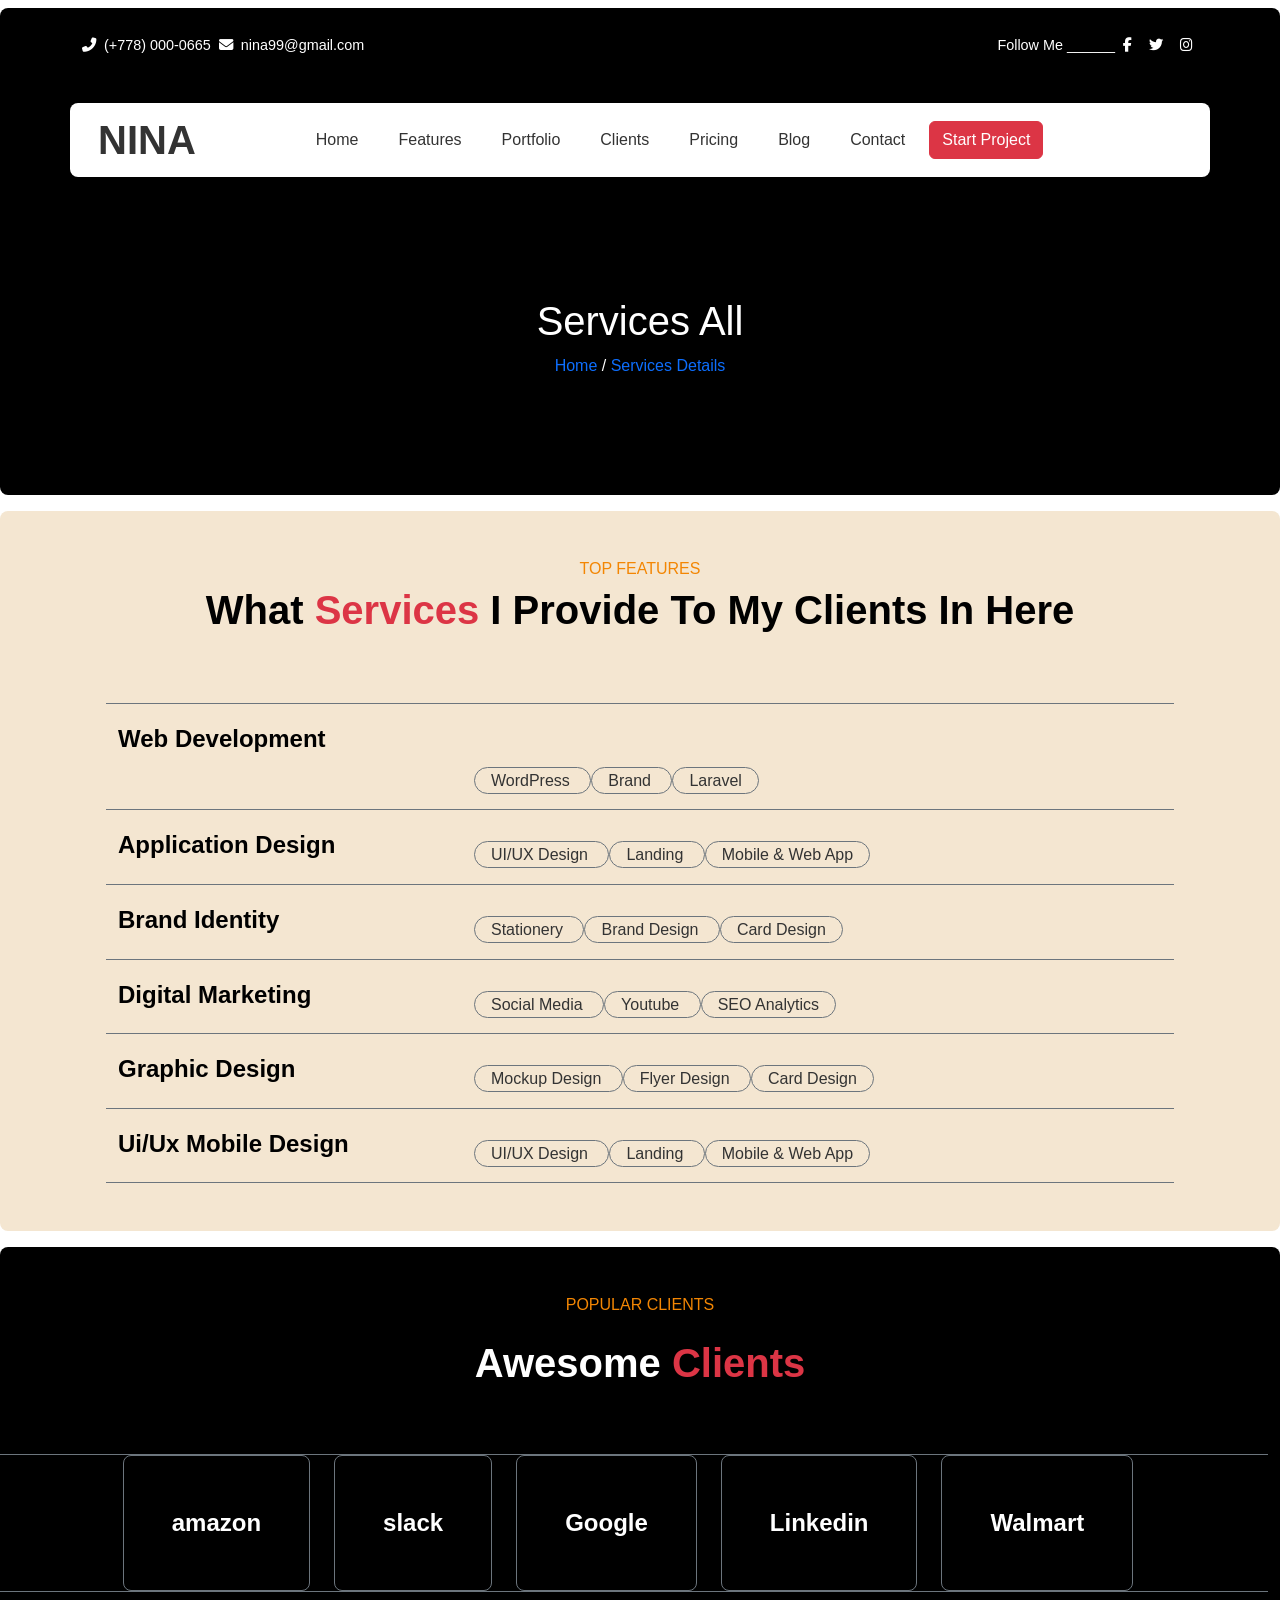
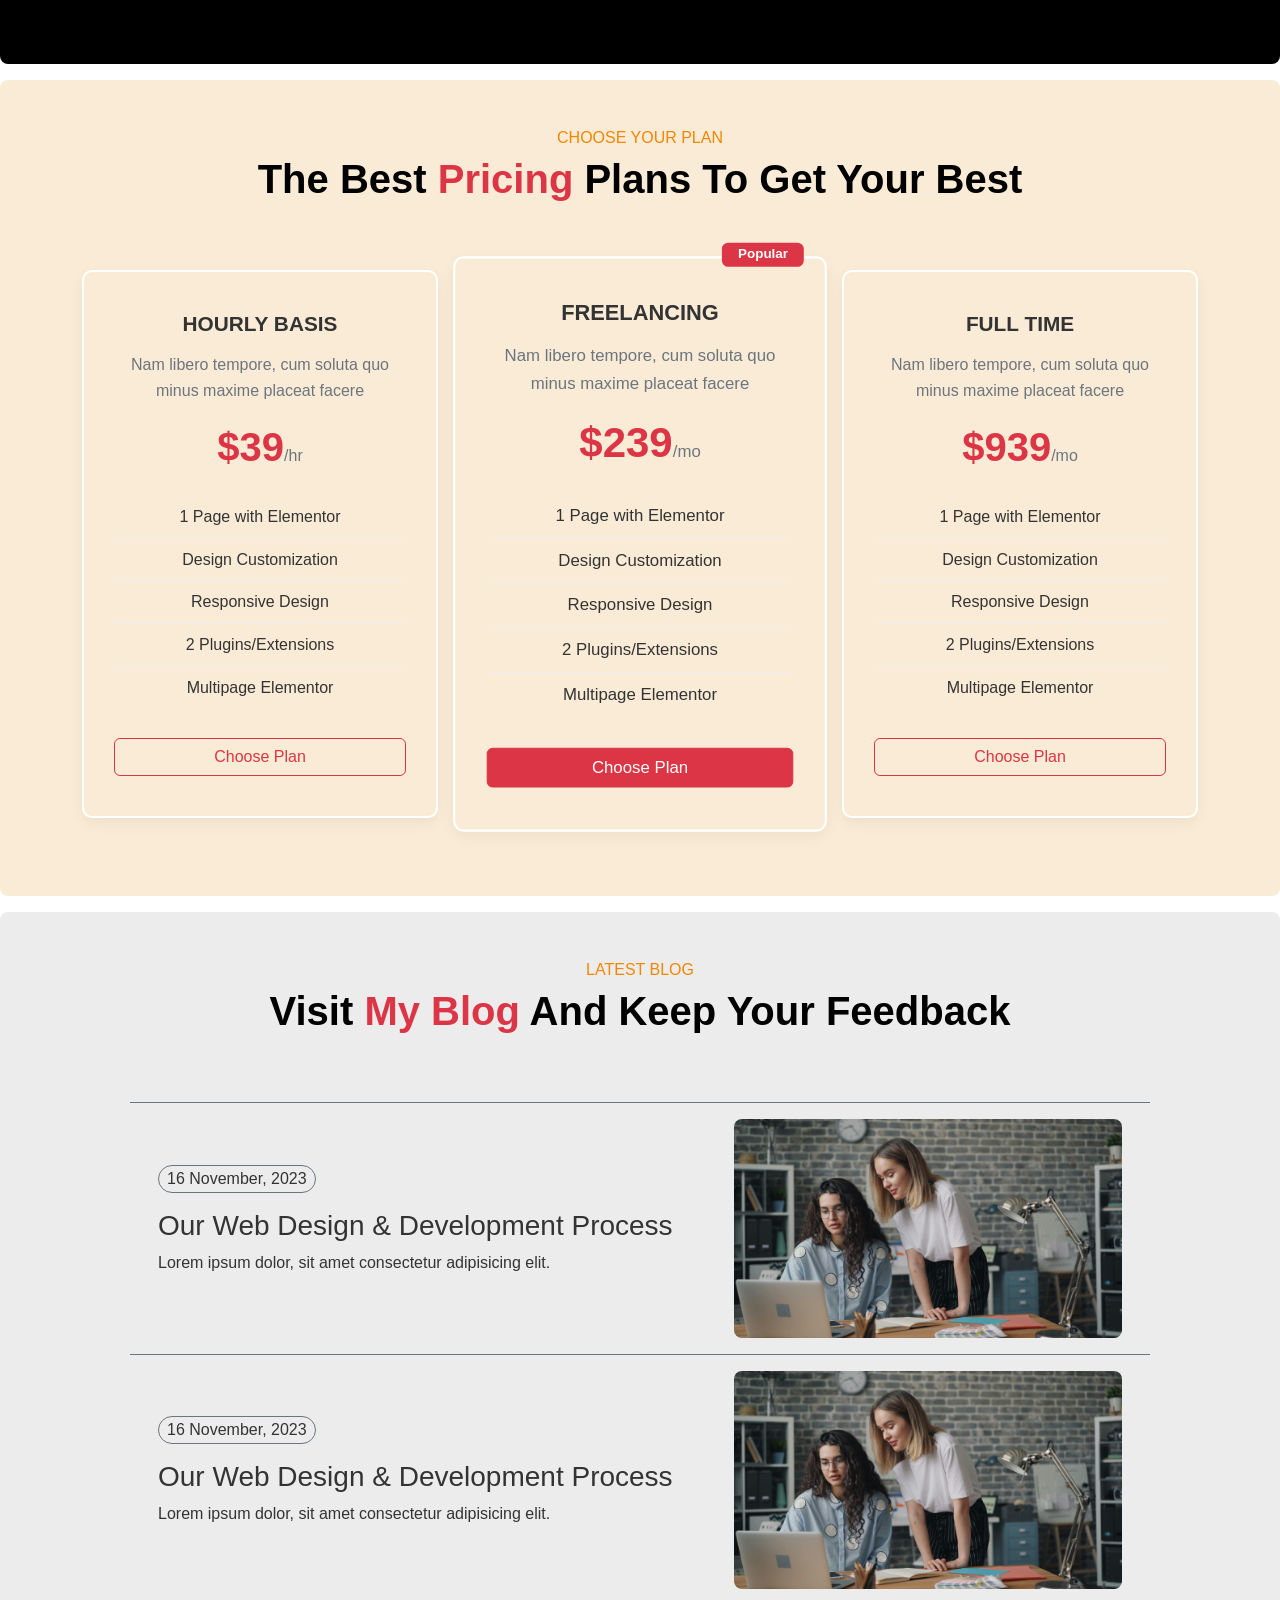
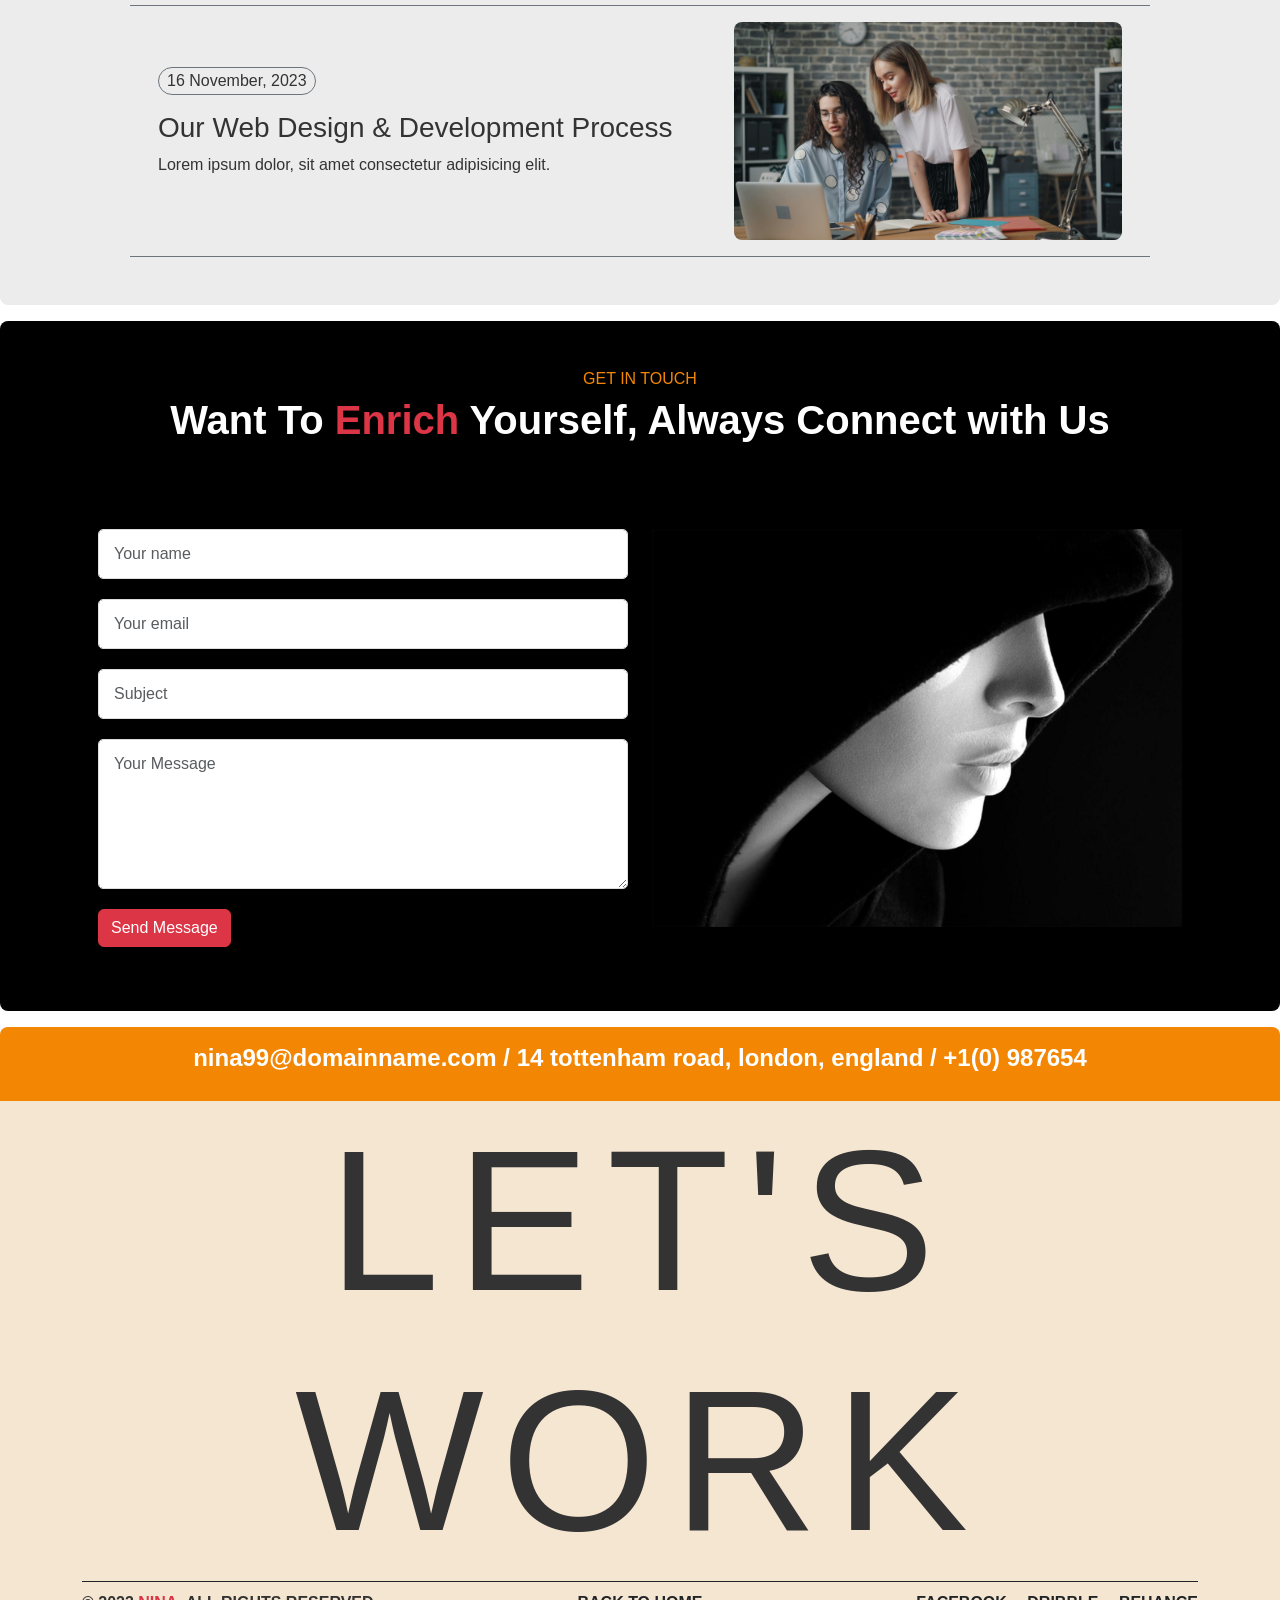
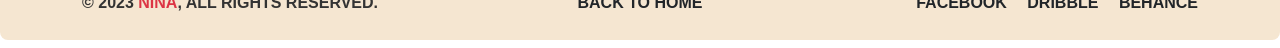
<file: service all/service.html>
<!DOCTYPE html>
<html lang="en">
<head>
    <meta charset="UTF-8">
    <meta name="viewport" content="width=device-width, initial-scale=1.0">
    <title>Service All</title>
    <!-- Bootstrap CSS -->
    <link href="https://cdn.jsdelivr.net/npm/bootstrap@5.3.0/dist/css/bootstrap.min.css" rel="stylesheet">
    <!-- Font Awesome -->
    <link rel="stylesheet" href="https://cdnjs.cloudflare.com/ajax/libs/font-awesome/6.4.0/css/all.min.css">
 
    <!-- custom link -->
    <link rel="stylesheet" href="service.css">
</head>
<body>
    <section class="header">
        <!-- Top Bar -->
        <div class="top-bar mt-2 rounded-top-3">
            <div class="container bg-black">
                <div class="row pt-3 pb-3">
                    <div class="col-12 col-md-6 text-center text-md-start">
                        <span><i class="fas fa-phone-alt me-2"></i>(+778) 000-0665</span>
                        <span class="ms-1"><i class="fas fa-envelope me-2"></i>nina99@gmail.com</span>
                    </div>
                    <div class="col-12 col-md-6 text-center text-md-end">
                        <span>Follow Me ______<i class="fab fa-facebook-f ms-2"></i> <i class="fab fa-twitter ms-2"></i> <i class="fab fa-instagram ms-2"></i></span>
                    </div>
                </div>
            </div>
            </div>

        <!-- Navigation -->
        <nav class="navbar navbar-expand-lg navbar-light sticky-top">
            <div class="container rounded-3 bg-white">
                <a class="navbar-brand fs-1 ps-3 pe-5" href="#">NINA</a>
                <button class="navbar-toggler" type="button" data-bs-toggle="collapse" data-bs-target="#navbarSupportedContent" aria-controls="navbarNav" aria-expanded="false" aria-label="Toggle navigation">
                    <span class="navbar-toggler-icon"></span>
                  </button>
                <div class="collapse navbar-collapse" id="navbarSupportedContent">
                    <ul class="navbar-nav ps-5 gap-4 d-flex justify-content-between">
                        <li class="nav-item"><a class="nav-link" href="/index.html">Home</a></li>
                        <li class="nav-item"><a class="nav-link" href="/service all/service.html">Features</a></li>
                        <li class="nav-item"><a class="nav-link" href="/portfolio all/portfolio.html">Portfolio</a></li>
                        <li class="nav-item"><a class="nav-link" href="#">Clients</a></li>
                        <li class="nav-item"><a class="nav-link" href="#">Pricing</a></li>
                        <li class="nav-item"><a class="nav-link" href="/blogs/blogs-all.html">Blog</a></li>
                        <li class="nav-item"><a class="nav-link" href="/contact us/contact-us.html">Contact</a></li>
                    </ul>
                    <button class="btn btn-danger ms-3">Start Project</button>
                </div>
            </div>
            </nav>

        <!-- Hero Section -->
        <section class="hero-section mb-2 rounded-bottom-3">
        <div class="container">
            <div class="row text-center text-white">
                <h1>Services All</h1>
                <p><a href="/index.html">Home</a> / <a href="/service details/service.html">Services Details</a></p>
            </div>
        </div>
        </section>
    </section>


    <!-- Services Section -->
    <section class="services-section py-5 mt-3 mb-2 rounded-3">
        <div class="container px-5">
            <h6 class="section-heading text-center">TOP FEATURES</h6>
            <h2 class="section-title text-black text-center">What <span class="text-danger">Services</span> I Provide To My Clients In Here</h2>
            
            <!-- first -->
           <div class="row py-3 border-top border-bottom border-secondary">
            <div class="col-12 col-lg-4">
                <a class="text-black fw-bold fs-4" href="#">Web Development</a>
            </div>
            <div class="col-12 col-lg-8 gy-5">
                <span class="text-start px-3 py-1 border border-secondary rounded-pill">WordPress </span> <span class="text-start px-3 py-1 border border-secondary rounded-pill"> Brand </span><span class="text-start px-3 py-1 border border-secondary rounded-pill"> Laravel </span>
            </div>
           </div>

           <!-- second -->
           <div class="row py-3 border-bottom border-secondary">
            <div class="col-12 col-lg-4">
                <a class="text-black fw-bold fs-4" href="#">Application Design</a>
            </div>
            <div class="col-12 col-lg-8 gy-3">
                <span class="text-start px-3 py-1 border border-secondary rounded-pill ">UI/UX Design </span> <span class="text-start px-3 py-1 border border-secondary rounded-pill"> Landing </span><span class="text-start px-3 py-1 border border-secondary rounded-pill"> Mobile & Web App </span>
            </div>
           </div>

           <!-- third -->
           <div class="row py-3 border-bottom border-secondary">
            <div class="col-12 col-lg-4">
                <a class="text-black fw-bold fs-4" href="#">Brand Identity</a>
            </div>
            <div class="col-12 col-lg-8 gy-3">
                <span class="text-start px-3 py-1 border border-secondary rounded-pill">Stationery </span> <span class="text-start px-3 py-1 border border-secondary rounded-pill"> Brand Design </span><span class="text-start px-3 py-1 border border-secondary rounded-pill"> Card Design </span>
            </div>
           </div>

           <!-- fourth -->
           <div class="row py-3 border-bottom border-secondary">
            <div class="col-12 col-lg-4">
                <a class="text-black fw-bold fs-4" href="#">Digital Marketing</a>
            </div>
            <div class="col-12 col-lg-8 gy-3">
                <span class="text-start px-3 py-1 border border-secondary rounded-pill">Social Media </span> <span class="text-start px-3 py-1 border border-secondary rounded-pill"> Youtube </span><span class="text-start px-3 py-1 border border-secondary rounded-pill"> SEO Analytics </span>
            </div>
           </div>

           <!-- fifth -->
           <div class="row py-3 border-bottom border-secondary">
            <div class="col-12 col-lg-4">
                <a class="text-black fw-bold fs-4" href="#">Graphic Design</a>
            </div>
            <div class="col-12 col-lg-8 gy-3">
                <span class="text-start px-3 py-1 border border-secondary rounded-pill">Mockup Design </span> <span class="text-start px-3 py-1 border border-secondary rounded-pill"> Flyer Design </span><span class="text-start px-3 py-1 border border-secondary rounded-pill"> Card Design </span>
            </div>
           </div>

           <!-- sixth -->
           <div class="row py-3 border-bottom border-secondary">
            <div class="col-12 col-lg-4">
                <a class="text-black fw-bold fs-4" href="#">Ui/Ux Mobile Design</a>
            </div>
            <div class="col-12 col-lg-8 gy-3">
                <span class="text-start px-3 py-1 border border-secondary rounded-pill">UI/UX Design </span> <span class="text-start px-3 py-1 border border-secondary rounded-pill"> Landing </span><span class="text-start px-3 py-1 border border-secondary rounded-pill"> Mobile & Web App </span>
            </div>
           </div>

        </div>
    </section>


    <!-- Clients section -->
    <section class="clients-section text-center bg-black py-5 mt-3 mb-2 rounded-3">
        <h6 class="section-heading text-center">POPULAR CLIENTS</h6>
        <h2 class="section-title text-white text-center pt-3 mb-5">Awesome <span class="text-danger">Clients</span></h2>



        <div class="container-fluid row border-top border-bottom border-secondary mb-4">
            <div class="container d-flex justify-content-center gap-md-4 overflow-x-hidden">
                <div class="clients-brand text-white py-5 px-5 fs-4 fw-bold border border-secondary rounded-3">amazon</div>
                <div class="clients-brand text-white py-5 px-5 fs-4 fw-bold border border-secondary rounded-3">slack</div>
                <div class="clients-brand text-white py-5 px-5 fs-4 fw-bold border border-secondary rounded-3">Google</div>
                <div class="clients-brand text-white py-5 px-5 fs-4 fw-bold border border-secondary rounded-3">Linkedin</div>
                <div class="clients-brand text-white py-5 px-5 fs-4 fw-bold border border-secondary rounded-3">Walmart</div>

            </div>
        </div>

     </section>

    <!-- Pricing Section -->
    <section class="pricing-section py-5 mt-3 mb-2 rounded-3">
        <div class="container">
            <h6 class="section-heading text-center">CHOOSE YOUR PLAN</h6>
            <h2 class="section-title text-black text-center mb-5">The Best <span class="text-danger">Pricing</span> Plans To Get Your Best</h2>

            <div class="row">
                <div class="col-md-4">
                    <div class="pricing-card">
                        <h3 class="pricing-title">HOURLY BASIS</h3>
                        <p class="pricing-description">Nam libero tempore, cum soluta quo minus maxime placeat facere</p>
                        <h4 class="pricing-price">$39<small>/hr</small></h4>
                        <ul class="pricing-features">
                            <li>1 Page with Elementor</li>
                            <li>Design Customization</li>
                            <li>Responsive Design</li>
                            <li>2 Plugins/Extensions</li>
                            <li>Multipage Elementor</li>
                        </ul>
                        <button class="btn btn-outline-danger w-100">Choose Plan</button>
                    </div>
                </div>
                
                <div class="col-md-4">
                    <div class="pricing-card featured">
                        <span class="badge bg-danger">Popular</span>
                        <h3 class="pricing-title">FREELANCING</h3>
                        <p class="pricing-description">Nam libero tempore, cum soluta quo minus maxime placeat facere</p>
                        <h4 class="pricing-price">$239<small>/mo</small></h4>
                        <ul class="pricing-features">
                            <li>1 Page with Elementor</li>
                            <li>Design Customization</li>
                            <li>Responsive Design</li>
                            <li>2 Plugins/Extensions</li>
                            <li>Multipage Elementor</li>
                        </ul>
                        <button class="btn btn-danger w-100">Choose Plan</button>
                    </div>
                </div>
                
                <div class="col-md-4">
                    <div class="pricing-card">
                        <h3 class="pricing-title">FULL TIME</h3>
                        <p class="pricing-description">Nam libero tempore, cum soluta quo minus maxime placeat facere</p>
                        <h4 class="pricing-price">$939<small>/mo</small></h4>
                        <ul class="pricing-features">
                            <li>1 Page with Elementor</li>
                            <li>Design Customization</li>
                            <li>Responsive Design</li>
                            <li>2 Plugins/Extensions</li>
                            <li>Multipage Elementor</li>
                        </ul>
                        <button class="btn btn-outline-danger w-100">Choose Plan</button>
                    </div>
                </div>
            </div>
        </div>
    </section>

    <!-- Blog Section -->
    <section class="blog-section py-5 mt-3 mb-2 rounded-3">
        <div class="container">
            <h6 class="section-heading text-center">LATEST BLOG</h6>
            <h2 class="section-title text-black text-center mb-5">Visit <span class="text-danger">My Blog</span> And Keep Your Feedback</h2>
            
           <div class="row align-items-center mx-5 border-top border-secondary p-3">

            <div class="col-lg-7">
                <div class="px-2 d-inline-block border border-secondary rounded-pill">16 November, 2023</div>
                <h3 class="blog-title pt-3">Our Web Design & Development Process</h3>
                <p class="blog-text">Lorem ipsum dolor, sit amet consectetur adipisicing elit.</p>

            </div>
            <div class="col-lg-5">
                <img class="rounded-3" src="images/blog-image.jpg" alt="blog-image">
            </div>

           </div>


           <div class="row align-items-center mx-5 border-top border-secondary p-3">

            <div class="col-lg-7">
                <div class="px-2 d-inline-block border border-secondary rounded-pill">16 November, 2023</div>
                <h3 class="blog-title pt-3">Our Web Design & Development Process</h3>
                <p class="blog-text">Lorem ipsum dolor, sit amet consectetur adipisicing elit.</p>

            </div>
            <div class="col-lg-5">
                <img class="rounded-3" src="images/blog-image.jpg" alt="blog-image">
            </div>

           </div>


           <div class="row align-items-center mx-5 border-top border-bottom border-secondary p-3">

            <div class="col-lg-7">
                <div class="px-2 d-inline-block border border-secondary rounded-pill">16 November, 2023</div>
                <h3 class="blog-title pt-3">Our Web Design & Development Process</h3>
                <p class="blog-text">Lorem ipsum dolor, sit amet consectetur adipisicing elit.</p>

            </div>
            <div class="col-lg-5">
                <img class="rounded-3" src="images/blog-image.jpg" alt="blog-image">
            </div>

           </div>

        </div>
    </section>





    <!-- Contact Section -->
    <section class="contact-section bg-black py-5 mt-3 mb-2 rounded-3">
        <div class="container">
            <h6 class="section-heading text-center">GET IN TOUCH</h6>
            <h2 class="section-title text-white text-center">Want To <span class="text-danger">Enrich</span> Yourself, Always Connect with Us</h2>
            
            <div class="row p-3">
                <div class="col-lg-6">
                    <form class="contact-form">
                        <div class="mb-3">
                            <input type="text" class="form-control" placeholder="Your name">
                        </div>
                        <div class="mb-3">
                            <input type="email" class="form-control" placeholder="Your email">
                        </div>
                        <div class="mb-3">
                            <input type="text" class="form-control" placeholder="Subject">
                        </div>
                        <div class="mb-3">
                            <textarea class="form-control" rows="5" placeholder="Your Message"></textarea>
                        </div>
                        <button type="submit" class="btn btn-danger">Send Message</button>
                    </form>
                </div>
                
                <div class="col-lg-6">
                    <div class="form-image">
                       <img src="images/form.jpg" alt="form-image">
                    </div>
                </div>
            </div>
        </div>
    </section>

    <!-- Footer -->
    <section class="footer pb-4 mt-3 mb-2 rounded-3">
        <div class="container-fluid rounded-top-3">
            <div class="container text-center py-2">
                 <p class="fs-4 pt-1 text-white fw-bold">nina99@domainname.com / 14 tottenham road, london, england / +1(0) 987654</p>
            </div>
        </div>
        <div class="container">
            <h1 class="mid-footer-title text-center border-bottom border-dark">LET'S WORK </h1>
        </div>
        <div class="container">
            <div class="row align-items-center">
                <div class="col-md-4">
                    <p class="mb-0 fw-bold">© 2023 <span class="text-danger">NINA</span>, ALL RIGHTS RESERVED.</p>
                </div>
                <div class="col-md-4 text-center">
                    <a href="/index.html" class="footer-link text-dark fw-bold">BACK TO HOME</a>
                </div>
                <div class="col-md-4 text-md-end">
                    <a href="#" class="social-icon text-dark fw-bold">FACEBOOK</a>
                    <a href="#" class="social-icon text-dark fw-bold ms-3">DRIBBLE</a>
                    <a href="#" class="social-icon text-dark fw-bold ms-3">BEHANCE</a>
                </div>
            </div>
        </div>
    </section>

 <!-- Bootstrap JS -->
 <script src="https://cdn.jsdelivr.net/npm/bootstrap@5.3.0/dist/js/bootstrap.bundle.min.js"></script>
 
</body>
</html>
</file>
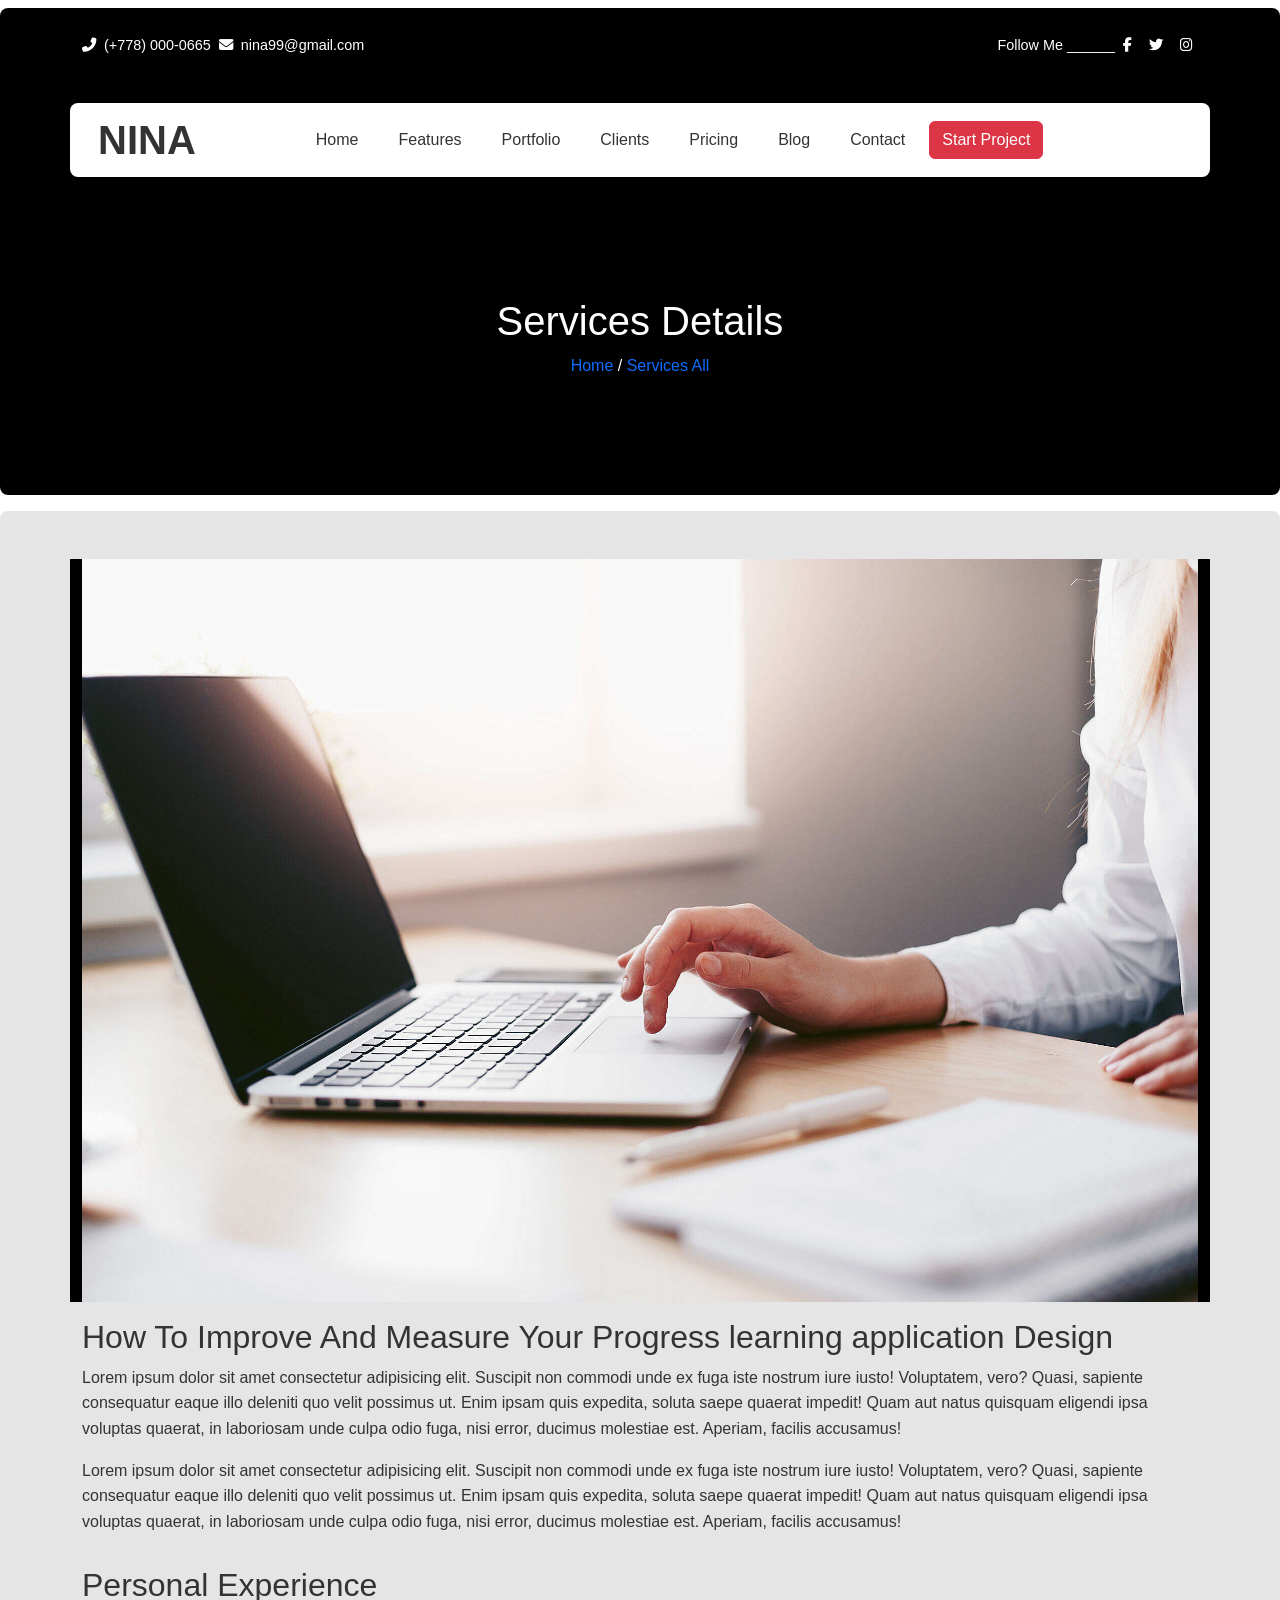
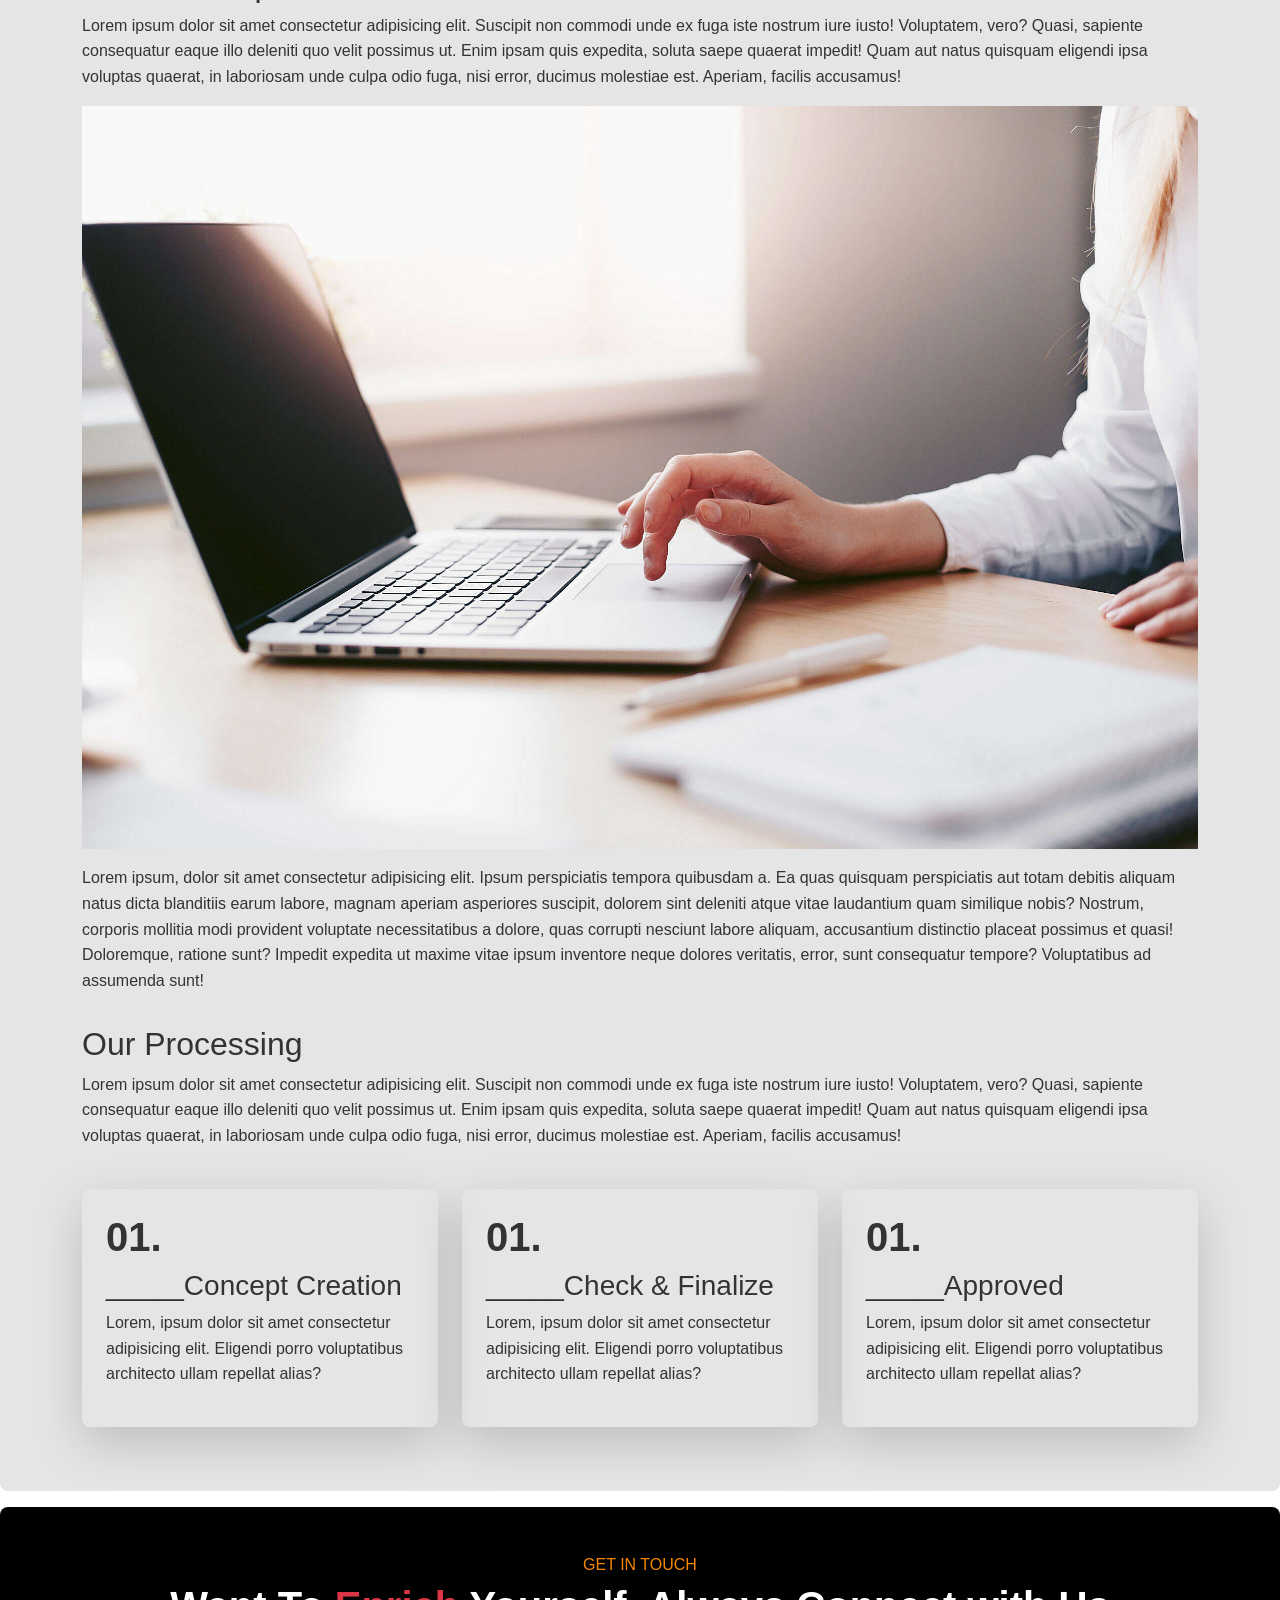
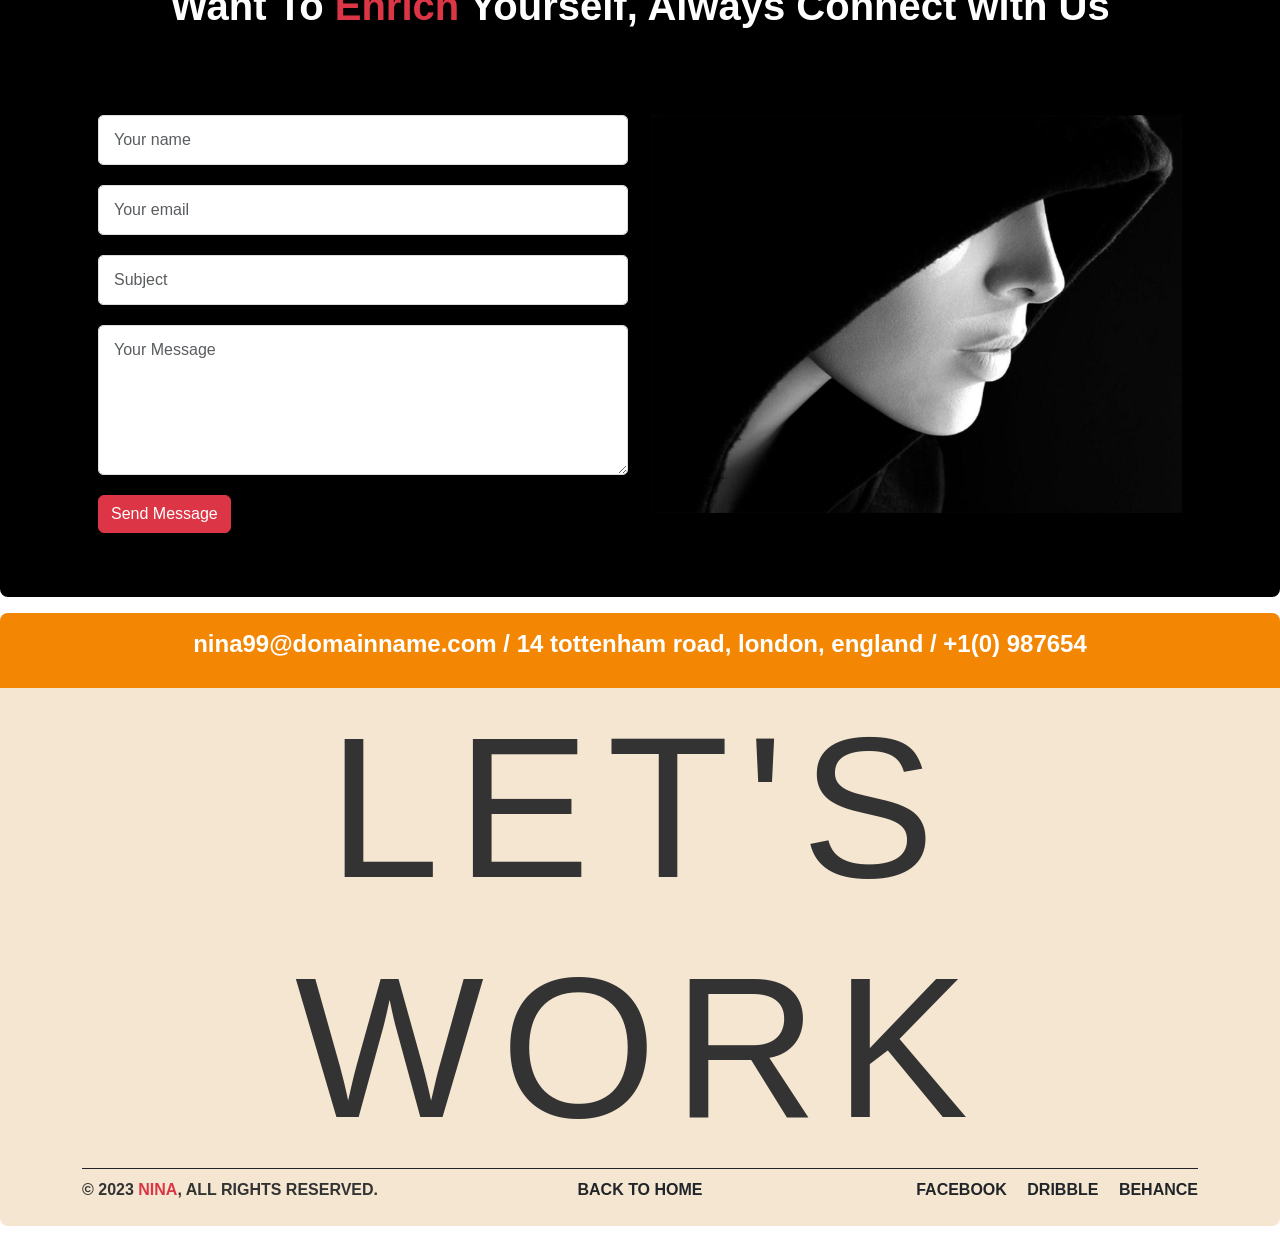
<file: service details/service.html>
<!DOCTYPE html>
<html lang="en">
<head>
    <meta charset="UTF-8">
    <meta name="viewport" content="width=device-width, initial-scale=1.0">
    <title>Service Details</title>
    <!-- Bootstrap CSS -->
    <link href="https://cdn.jsdelivr.net/npm/bootstrap@5.3.0/dist/css/bootstrap.min.css" rel="stylesheet">
    <!-- Font Awesome -->
    <link rel="stylesheet" href="https://cdnjs.cloudflare.com/ajax/libs/font-awesome/6.4.0/css/all.min.css">
 
    <!-- custom link -->
    <link rel="stylesheet" href="service.css">
</head>
<body>
    <section class="header">
        <!-- Top Bar -->
        <div class="top-bar mt-2 rounded-top-3">
            <div class="container bg-black">
                <div class="row pt-3 pb-3">
                    <div class="col-12 col-md-6 text-center text-md-start">
                        <span><i class="fas fa-phone-alt me-2"></i>(+778) 000-0665</span>
                        <span class="ms-1"><i class="fas fa-envelope me-2"></i>nina99@gmail.com</span>
                    </div>
                    <div class="col-12 col-md-6 text-center text-md-end">
                        <span>Follow Me ______<i class="fab fa-facebook-f ms-2"></i> <i class="fab fa-twitter ms-2"></i> <i class="fab fa-instagram ms-2"></i></span>
                    </div>
                </div>
            </div>
            </div>

        <!-- Navigation -->
        <nav class="navbar navbar-expand-lg navbar-light sticky-top">
            <div class="container rounded-3 bg-white">
                <a class="navbar-brand fs-1 ps-3 pe-5" href="#">NINA</a>
                <button class="navbar-toggler" type="button" data-bs-toggle="collapse" data-bs-target="#navbarSupportedContent" aria-controls="navbarNav" aria-expanded="false" aria-label="Toggle navigation">
                    <span class="navbar-toggler-icon"></span>
                  </button>
                <div class="collapse navbar-collapse" id="navbarSupportedContent">
                    <ul class="navbar-nav ps-5 gap-4 d-flex justify-content-between">
                        <li class="nav-item"><a class="nav-link" href="/index.html">Home</a></li>
                        <li class="nav-item"><a class="nav-link" href="/service all/service.html">Features</a></li>
                        <li class="nav-item"><a class="nav-link" href="/portfolio all/portfolio.html">Portfolio</a></li>
                        <li class="nav-item"><a class="nav-link" href="#">Clients</a></li>
                        <li class="nav-item"><a class="nav-link" href="#">Pricing</a></li>
                        <li class="nav-item"><a class="nav-link" href="/blogs/blogs-all.html">Blog</a></li>
                        <li class="nav-item"><a class="nav-link" href="/contact us/contact-us.html">Contact</a></li>
                    </ul>
                    <button class="btn btn-danger ms-3">Start Project</button>
                </div>
            </div>
            </nav>

        <!-- Hero Section -->
        <section class="hero-section mb-2 rounded-bottom-3">
        <div class="container">
            <div class="row text-center text-white">
                <h1>Services Details</h1>
                <p><a href="/index.html">Home</a> / <a href="/service all/service.html">Services All</a></p>
            </div>
        </div>
        </section>
    </section>

    <!-- details section start -->
    <section class="content container-fluid py-5 my-3 rounded-3">
        <div class="container">
            <div class="row bg-black">
                <img src="images/R.jpg" alt="pic">
            </div>
            <div class="row py-2">
                <h2 class="pt-2">
                    How To Improve And Measure Your Progress learning application Design
                </h2>
                <p>
                    Lorem ipsum dolor sit amet consectetur adipisicing elit. Suscipit non commodi unde ex fuga iste nostrum iure iusto! Voluptatem, vero? Quasi, sapiente consequatur eaque illo deleniti quo velit possimus ut. Enim ipsam quis expedita, soluta saepe quaerat impedit! Quam aut natus quisquam eligendi ipsa voluptas quaerat, in laboriosam unde culpa odio fuga, nisi error, ducimus molestiae est. Aperiam, facilis accusamus!
                </p>
                <p>
                    Lorem ipsum dolor sit amet consectetur adipisicing elit. Suscipit non commodi unde ex fuga iste nostrum iure iusto! Voluptatem, vero? Quasi, sapiente consequatur eaque illo deleniti quo velit possimus ut. Enim ipsam quis expedita, soluta saepe quaerat impedit! Quam aut natus quisquam eligendi ipsa voluptas quaerat, in laboriosam unde culpa odio fuga, nisi error, ducimus molestiae est. Aperiam, facilis accusamus!
                </p>

            </div>
            <div class="row py-2">
                <h2>
                    Personal Experience
                </h2>
                <p>
                    Lorem ipsum dolor sit amet consectetur adipisicing elit. Suscipit non commodi unde ex fuga iste nostrum iure iusto! Voluptatem, vero? Quasi, sapiente consequatur eaque illo deleniti quo velit possimus ut. Enim ipsam quis expedita, soluta saepe quaerat impedit! Quam aut natus quisquam eligendi ipsa voluptas quaerat, in laboriosam unde culpa odio fuga, nisi error, ducimus molestiae est. Aperiam, facilis accusamus!
                </p>
                <img class="rounded-3" src="images/R.jpg" alt="">

                <p class="pt-3">
                    Lorem ipsum, dolor sit amet consectetur adipisicing elit. Ipsum perspiciatis tempora quibusdam a. Ea quas quisquam perspiciatis aut totam debitis aliquam natus dicta blanditiis earum labore, magnam aperiam asperiores suscipit, dolorem sint deleniti atque vitae laudantium quam similique nobis? Nostrum, corporis mollitia modi provident voluptate necessitatibus a dolore, quas corrupti nesciunt labore aliquam, accusantium distinctio placeat possimus et quasi! Doloremque, ratione sunt? Impedit expedita ut maxime vitae ipsum inventore neque dolores veritatis, error, sunt consequatur tempore? Voluptatibus ad assumenda sunt!
                </p>

            </div>
            <div class="row py-2">
                <h2>
                    Our Processing
                </h2>
                <p>
                    Lorem ipsum dolor sit amet consectetur adipisicing elit. Suscipit non commodi unde ex fuga iste nostrum iure iusto! Voluptatem, vero? Quasi, sapiente consequatur eaque illo deleniti quo velit possimus ut. Enim ipsam quis expedita, soluta saepe quaerat impedit! Quam aut natus quisquam eligendi ipsa voluptas quaerat, in laboriosam unde culpa odio fuga, nisi error, ducimus molestiae est. Aperiam, facilis accusamus!
                </p>

            </div>
            <div class="row py-3">
                <div class="col-lg-4">
                    <div class="box shadow-lg rounded-3 p-4">
                        <h1 class="fw-bold">01.</h1>
                    <h3>
                        _____Concept Creation
                    </h3>
                    <p>Lorem, ipsum dolor sit amet consectetur adipisicing elit. Eligendi porro voluptatibus architecto ullam repellat alias?</p>
                    </div>
                    
                </div>
                <div class="col-lg-4">
                    <div class="box shadow-lg rounded-3 p-4">
                        <h1 class="fw-bold">01.</h1>
                    <h3>
                        _____Check & Finalize
                    </h3>
                    <p>Lorem, ipsum dolor sit amet consectetur adipisicing elit. Eligendi porro voluptatibus architecto ullam repellat alias?</p>
                    </div>
                    
                </div>
                <div class="col-lg-4">
                    <div class="box shadow-lg rounded-3 p-4">
                        <h1 class="fw-bold">01.</h1>
                    <h3>
                        _____Approved
                    </h3>
                    <p>Lorem, ipsum dolor sit amet consectetur adipisicing elit. Eligendi porro voluptatibus architecto ullam repellat alias?</p>
                    </div>
                    
                </div>
            </div>
        </div>
    </section>




    <!-- Contact Section -->
    <section class="contact-section bg-black py-5 mt-3 mb-2 rounded-3">
        <div class="container">
            <h6 class="section-heading text-center">GET IN TOUCH</h6>
            <h2 class="section-title text-white text-center">Want To <span class="text-danger">Enrich</span> Yourself, Always Connect with Us</h2>
            
            <div class="row p-3">
                <div class="col-lg-6">
                    <form class="contact-form">
                        <div class="mb-3">
                            <input type="text" class="form-control" placeholder="Your name">
                        </div>
                        <div class="mb-3">
                            <input type="email" class="form-control" placeholder="Your email">
                        </div>
                        <div class="mb-3">
                            <input type="text" class="form-control" placeholder="Subject">
                        </div>
                        <div class="mb-3">
                            <textarea class="form-control" rows="5" placeholder="Your Message"></textarea>
                        </div>
                        <button type="submit" class="btn btn-danger">Send Message</button>
                    </form>
                </div>
                
                <div class="col-lg-6">
                    <div class="form-image">
                       <img src="images/form.jpg" alt="form-image">
                    </div>
                </div>
            </div>
        </div>
    </section>

    <!-- Footer -->
    <section class="footer pb-4 mt-3 mb-2 rounded-3">
        <div class="container-fluid rounded-top-3">
            <div class="container text-center py-2">
                 <p class="fs-4 pt-1 text-white fw-bold">nina99@domainname.com / 14 tottenham road, london, england / +1(0) 987654</p>
            </div>
        </div>
        <div class="container">
            <h1 class="mid-footer-title text-center border-bottom border-dark">LET'S WORK </h1>
        </div>
        <div class="container">
            <div class="row align-items-center">
                <div class="col-md-4">
                    <p class="mb-0 fw-bold">© 2023 <span class="text-danger">NINA</span>, ALL RIGHTS RESERVED.</p>
                </div>
                <div class="col-md-4 text-center">
                    <a href="/index.html" class="footer-link text-dark fw-bold">BACK TO HOME</a>
                </div>
                <div class="col-md-4 text-md-end">
                    <a href="#" class="social-icon text-dark fw-bold">FACEBOOK</a>
                    <a href="#" class="social-icon text-dark fw-bold ms-3">DRIBBLE</a>
                    <a href="#" class="social-icon text-dark fw-bold ms-3">BEHANCE</a>
                </div>
            </div>
        </div>
    </section>

 <!-- Bootstrap JS -->
 <script src="https://cdn.jsdelivr.net/npm/bootstrap@5.3.0/dist/js/bootstrap.bundle.min.js"></script>
 
</body>
</html>
</file>
<file: style.css>
/* Variables */
:root {
    
    --dark-color: #333;
    --light-color: #f8f9fa;
    --gray-color: #6c757d;
    --white-color: #ffffff;
    --black-color: #000000;
}
/* Base Styles */
body {
    font-family: 'Segoe UI', Tahoma, Geneva, Verdana, sans-serif;
    color: var(--dark-color);
    line-height: 1.6;
    overflow-x: hidden;
}
.section-heading{
    color: #F38603;
}
a {
    text-decoration: none;
    transition: all 0.3s ease;
}
a:hover{
    color: #dc3545 !important;
}


img {
    max-width: 100%;
    height: auto;
}


.section-title {
    font-size: 2.5rem;
    font-weight: 700;
    margin-bottom: 50px;
    text-align: center;
    position: relative;
}

.section-title:after {
    content: '';
    display: block;
    width: 80px;
    height: 4px;
    margin: 15px auto 0;
}

.section-subtitle {
    font-size: 1.1rem;
    color: var(--gray-color);
    max-width: 700px;
    margin: 0 auto;
}

/* Top Bar */
.top-bar {
    background-color: var(--black-color);
    color: white;
    padding: 10px 0;
    font-size: 0.9rem;
}

.top-bar i {
    margin-right: 5px;
}

/* Navigation */
.navbar {
    background-color: var(--black-color);
    padding: 20px 0;
    box-shadow: 0 2px 10px rgba(0, 0, 0, 0.1);
}

.navbar-brand {
    font-weight: 700;
    font-size: 1.8rem;
    color: var(--dark-color);
}

.navbar-nav .nav-link {
    font-weight: 500;
    padding: 8px 15px;
    color: var(--dark-color);
}

.navbar-nav .nav-link:hover {
    color: var(--primary-color);
}

.navbar-nav .nav-link.active {
    color: var(--primary-color);
}

/* Hero Section */
.hero-section {
    background-color: var(--black-color);
    padding: 100px 0;
    position: relative;
    overflow: hidden;
}

.hero-title {
    color: white;
    font-size: 5rem;
    font-weight: 700;
    margin-bottom: 20px;
    line-height: 1.2;
}

.hero-subtitle {
    font-size: 1.8rem;
    font-weight: 600;
    color: var(--primary-color);
    margin-bottom: 15px;
}

.hero-text {
    font-size: 1.1rem;
    margin-bottom: 30px;
    color: var(--gray-color);
}

.hero-buttons .btn {
    margin-right: 15px;
    margin-bottom: 15px;
}

/* Services Section */
.services-section{
    background-color: #f4e6d1;
}

/* Projects Section */
.projects-section {
    padding: 100px 0;
    background-color: var(--light-color);
}

.project-card {
    position: relative;
    overflow: hidden;
    margin-bottom: 30px;
    border-radius: 10px;
    box-shadow: 0 5px 15px rgba(0, 0, 0, 0.05);
}
.project-card img {
    transition: all 0.5s ease;
    width: 100%;
    height: 250px;
    object-fit: cover;
}
.project-card:hover img {
    transform: scale(1.1);
}
.project-overlay {
    position: absolute;
    bottom: 0;
    left: 0;
    right: 0;
    background: linear-gradient(to top, rgba(0, 0, 0, 0.8), transparent);
    color: white;
    padding: 20px;
    transform: translateY(100%);
    transition: all 0.3s ease;
}
.project-card:hover .project-overlay {
    transform: translateY(0);
}
.project-overlay h3 {
    font-size: 1.3rem;
    margin-bottom: 5px;
}
.project-overlay p {
    margin-bottom: 0;
    font-size: 0.9rem;
    opacity: 0.8;
}
/* About Section */
.about-section {
    background-color: #f3e7d3;
}
.timeline {
    position: relative;
    margin: 50px auto;
    padding: 20px 0;
    width: 90%;
    max-width: 1200px;
  }
  .timeline::before {
    content: '';
    position: absolute;
    top: 0;
    left: 50%;
    transform: translateX(-50%);
    width: 4px;
    height: 100%;
    background-image: linear-gradient(to bottom, black 30%, transparent 30%);
    background-size: 4px 20px;
    background-repeat: repeat-y;
    z-index: 0;
  }
  .timeline-item {
    position: relative;
    width: 50%;
    padding: 30px 20px;
  }
  .timeline-item.left {
    left: 0;
    text-align: right;
  }
  .timeline-item.right {
    left: 50%;
    text-align: left;
  }
  .timeline-content {
    background-color: #f3e7d3;
    padding: 20px;
    border-radius: 10px;
    position: relative;
    box-shadow: 0 5px 15px rgba(0,0,0,0.1);
  }
  .timeline-item.left .timeline-content::after {
    content: "";
    position: absolute;
    top: 12px;
    right: -32px;
    border: 20px solid transparent;
    border-left-color: #f3e7d3;
  }
  .timeline-item.right .timeline-content::after {
    content: "";
    position: absolute;
    top: 12px;
    left: -32px;
    border: 20px solid transparent;
    border-right-color: #f3e7d3;
  }
  .circle {
    position: absolute;
    top: 53px;
    right: 0%;
    transform: translateX(55%);
    width: 16px;
    height: 16px;
    background: white;
    border: 3px solid black;
    border-radius: 50%;
    z-index: 1;
  }
  .circle2 {
    position: absolute;
    top: 53px;
    left: 0%;
    transform: translateX(-50%);
    width: 16px;
    height: 16px;
    background: white;
    border: 3px solid black;
    border-radius: 50%;
    z-index: 1;
  }
  .circle.red {
    border-color: red;
  }
  .date {
    position: absolute;
    top: 17px;
    right: -40%;
    transform: translateX(-100%);
    font-style: italic;
    font-weight: bold;
    font-size: 1rem;
    color: #000;
  }
  .date2 {
    position: absolute;
    top: 17px;
    left: -40%;
    transform: translateX(100%);
    font-style: italic;
    font-weight: bold;
    font-size: 1rem;
    color: #000;
  }
  @media (max-width: 1024px) {
    .date {
        position: absolute;
        top: 17px;
        right: -60%;
        transform: translateX(-100%);
        font-style: italic;
        font-weight: bold;
        font-size: 1rem;
        color: #000;
      }
      .date2 {
        position: absolute;
        top: 17px;
        left: -60%;
        transform: translateX(100%);
        font-style: italic;
        font-weight: bold;
        font-size: 1rem;
        color: #000;
      }
  }
  @media (max-width: 768px){
    .date {
        position: absolute;
        top: 17px;
        right: -80%;
        transform: translateX(-100%);
        font-style: italic;
        font-weight: bold;
        font-size: 1rem;
        color: #000;
      }
      .date2 {
        position: absolute;
        top: 17px;
        left: -80%;
        transform: translateX(100%);
        font-style: italic;
        font-weight: bold;
        font-size: 1rem;
        color: #000;
      }
  }
  @media (max-width: 665px) {
    .timeline::before {
      content: none; /* Remove dotted line */
    }
  
    .timeline-item {
      width: 100%; /* Full width */
      position: initial;
      text-align: center;
      padding: 20px 10px;
    }
  
    .timeline-content {
      margin: 0 auto;
      max-width: 100%;
    }
  
    .timeline-item.left .timeline-content::after,
    .timeline-item.right .timeline-content::after {
      display: none; /* Remove small arrows */
    }
  
    .circle, .circle2 {
      display: none; /* Remove circles */
    }
  
    .date, .date2 {
      position: static; /* Remove absolute positioning */
      display: block;
      margin-bottom: 10px;
      transform: none;
    }
  } 
/* Testimonials Section */
.testinomials-icons{
    height: 45px;
    background-color: #000000;
}
.testinomials-icons:hover{
     background-color: #fb4834; 
}
.customers{
    height: 90px;
    width: 90px;
}
/* Pricing Section */
.pricing-section {
    padding: 100px 0;
    background-color: #faebd6;
}
.pricing-card {
    border: 2px solid white;
    border-radius: 10px;
    box-shadow: 0 5px 15px rgba(0, 0, 0, 0.05);
    padding: 40px 30px;
    text-align: center;
    margin-bottom: 30px;
    transition: all 0.3s ease;
    position: relative;
}
.pricing-card.featured {
    border: 2px solid white;
    transform: scale(1.05);
    z-index: 1;
}
.pricing-card.featured .badge {
    position: absolute;
    top: -15px;
    right: 20px;
    font-size: 0.8rem;
    padding: 5px 15px;
}
.pricing-card:hover {
    transform: translateY(-10px);
    box-shadow: 0 15px 30px rgba(0, 0, 0, 0.1);
}
.pricing-card.featured:hover {
    transform: scale(1.05) translateY(-10px);
}
.pricing-title {
    font-size: 1.3rem;
    font-weight: 600;
    margin-bottom: 15px;
}
.pricing-description {
    color: var(--gray-color);
    margin-bottom: 20px;
    min-height: 50px;
}
.pricing-price {
    font-size: 2.5rem;
    font-weight: 700;
    color: #dc3545;
    margin-bottom: 25px;
}
.pricing-price small {
    font-size: 1rem;
    font-weight: normal;
    color: var(--gray-color);
}
.pricing-features {
    list-style: none;
    padding: 0;
    margin-bottom: 30px;
}
.pricing-features li {
    padding: 8px 0;
    border-bottom: 1px solid #eee;
}
.pricing-features li:last-child {
    border-bottom: none;
}

/* Blog Section */
.blog-section {
    padding: 100px 0;
    background-color: #ECECEC;
}


/* Contact Section */
.contact-section {
    padding: 100px 0;
}

.contact-form .form-control {
    padding: 12px 15px;
    border-radius: 5px;
    margin-bottom: 20px;
    border: 1px solid #ddd;
}

.contact-form textarea.form-control {
    min-height: 150px;
}

.contact-info {
    padding: 30px;
    background-color: var(--light-color);
    border-radius: 10px;
    height: 100%;
}

.contact-item {
    display: flex;
    align-items: flex-start;
    margin-bottom: 20px;
}

.contact-icon {
    font-size: 1.2rem;
    color: var(--primary-color);
    margin-right: 15px;
    margin-top: 5px;
}


/* footer section */
.footer{
    background-color: #f5e6d1;
}
.footer .container-fluid{
    background-color: #f38603;
}
.mid-footer-title{
    font-size: 200px;
    letter-spacing: 17px;
}
/* media query */
@media screen and (max-width: 788px) {
    .mid-footer-title{
        font-size: 80px;
        letter-spacing: 10px;
    } 
}
</file>
<file: blogs-detail/blogsdetail.css>
/* Variables */
:root {
    
    --dark-color: #333;
    --light-color: #f8f9fa;
    --gray-color: #6c757d;
    --white-color: #ffffff;
    --black-color: #000000;
}
/* Base Styles */
body {
    font-family: 'Segoe UI', Tahoma, Geneva, Verdana, sans-serif;
    color: var(--dark-color);
    line-height: 1.6;
    overflow-x: hidden;
}
.section-heading{
    color: #F38603;
}
a {
    text-decoration: none;
    transition: all 0.3s ease;
}
a:hover{
    color: #fb4834;
}
img {
    max-width: 100%;
    height: auto;
}
.section-title {
    font-size: 2.5rem;
    font-weight: 700;
    margin-bottom: 50px;
    text-align: center;
    position: relative;
}
.section-title:after {
    content: '';
    display: block;
    width: 80px;
    height: 4px;
    /* background-color: var(--primary-color); */
    margin: 15px auto 0;
}
.section-subtitle {
    font-size: 1.1rem;
    color: var(--gray-color);
    max-width: 700px;
    margin: 0 auto;
}
/* Top Bar */
.top-bar {
    background-color: var(--black-color);
    color: white;
    padding: 10px 0;
    font-size: 0.9rem;
}
.top-bar i {
    margin-right: 5px;
}
/* Navigation */
.navbar {
    background-color: var(--black-color);
    padding: 20px 0;
    box-shadow: 0 2px 10px rgba(0, 0, 0, 0.1);
}
.navbar-brand {
    font-weight: 700;
    font-size: 1.8rem;
    color: var(--dark-color);
}
.navbar-nav .nav-link {
    font-weight: 500;
    padding: 8px 15px;
    color: var(--dark-color);
}
.navbar-nav .nav-link:hover {
    color: var(--primary-color);
}
.navbar-nav .nav-link.active {
    color: var(--primary-color);
}
/* Hero Section */
.hero-section {
    background-color: var(--black-color);
    padding: 100px 0;
    position: relative;
    overflow: hidden;
}
.hero-title {
    color: white;
    font-size: 5rem;
    font-weight: 700;
    margin-bottom: 20px;
    line-height: 1.2;
}
.hero-subtitle {
    font-size: 1.8rem;
    font-weight: 600;
    color: var(--primary-color);
    margin-bottom: 15px;
}
.hero-text {
    font-size: 1.1rem;
    margin-bottom: 30px;
    color: var(--gray-color);
}
.hero-buttons .btn {
    margin-right: 15px;
    margin-bottom: 15px;
}
/* blogs detail section */
.blogs-detail{
    background-color: #E5E5E5;
}
/* search section */
    .side-bar-icon{
        height: 17px;
    }



/* footer section */
.footer{
    background-color: #f5e6d1;
}
.footer .container-fluid{
    background-color: #f38603;
}
.mid-footer-title{
    font-size: 200px;
    letter-spacing: 17px;
}

/* media query */
@media screen and (max-width: 788px) {
    .mid-footer-title{
        font-size: 80px;
        letter-spacing: 10px;
    } 
}
</file>
<file: blogs/blogs-all.css>
/* Variables */
:root {
    
    --dark-color: #333;
    --light-color: #f8f9fa;
    --gray-color: #6c757d;
    --white-color: #ffffff;
    --black-color: #000000;
}
/* Base Styles */
body {
    font-family: 'Segoe UI', Tahoma, Geneva, Verdana, sans-serif;
    color: var(--dark-color);
    line-height: 1.6;
    overflow-x: hidden;
}
.section-heading{
    color: #F38603;
}
a {
    text-decoration: none;
    transition: all 0.3s ease;
}
a:hover{
    color: #fb4834;
}
img {
    max-width: 100%;
    height: auto;
}
.section-title {
    font-size: 2.5rem;
    font-weight: 700;
    margin-bottom: 50px;
    text-align: center;
    position: relative;
}
.section-title:after {
    content: '';
    display: block;
    width: 80px;
    height: 4px;
    /* background-color: var(--primary-color); */
    margin: 15px auto 0;
}
.section-subtitle {
    font-size: 1.1rem;
    color: var(--gray-color);
    max-width: 700px;
    margin: 0 auto;
}
/* Top Bar */
.top-bar {
    background-color: var(--black-color);
    color: white;
    padding: 10px 0;
    font-size: 0.9rem;
}
.top-bar i {
    margin-right: 5px;
}
/* Navigation */
.navbar {
    background-color: var(--black-color);
    padding: 20px 0;
    box-shadow: 0 2px 10px rgba(0, 0, 0, 0.1);
}
.navbar-brand {
    font-weight: 700;
    font-size: 1.8rem;
    color: var(--dark-color);
}
.navbar-nav .nav-link {
    font-weight: 500;
    padding: 8px 15px;
    color: var(--dark-color);
}
.navbar-nav .nav-link:hover {
    color: var(--primary-color);
}
.navbar-nav .nav-link.active {
    color: var(--primary-color);
}
/* Hero Section */
.hero-section {
    background-color: var(--black-color);
    padding: 100px 0;
    position: relative;
    overflow: hidden;
}
.hero-title {
    color: white;
    font-size: 5rem;
    font-weight: 700;
    margin-bottom: 20px;
    line-height: 1.2;
}
.hero-subtitle {
    font-size: 1.8rem;
    font-weight: 600;
    color: var(--primary-color);
    margin-bottom: 15px;
}
.hero-text {
    font-size: 1.1rem;
    margin-bottom: 30px;
    color: var(--gray-color);
}
.hero-buttons .btn {
    margin-right: 15px;
    margin-bottom: 15px;
}
/* all blogs section */
.all-blogs{
    background-color: #f8e9d4;
}


/* Contact Section */
.contact-section {
    padding: 100px 0;
}
.contact-form .form-control {
    padding: 12px 15px;
    border-radius: 5px;
    margin-bottom: 20px;
    border: 1px solid #ddd;
}
.contact-form textarea.form-control {
    min-height: 150px;
}
.contact-info {
    padding: 30px;
    background-color: var(--light-color);
    border-radius: 10px;
    height: 100%;
}
.contact-item {
    display: flex;
    align-items: flex-start;
    margin-bottom: 20px;
}
.contact-icon {
    font-size: 1.2rem;
    color: var(--primary-color);
    margin-right: 15px;
    margin-top: 5px;
}
/* footer section */
.footer{
    background-color: #f5e6d1;
}
.footer .container-fluid{
    background-color: #f38603;
}
.mid-footer-title{
    font-size: 200px;
    letter-spacing: 17px;
}
/* media query */
@media screen and (max-width: 788px) {
    .mid-footer-title{
        font-size: 80px;
        letter-spacing: 10px;
    } 
}
</file>
<file: contact us/contact-us.css>
/* Variables */
:root {
    
    --dark-color: #333;
    --light-color: #f8f9fa;
    --gray-color: #6c757d;
    --white-color: #ffffff;
    --black-color: #000000;
}
*{
    padding: 0px;
}
/* Base Styles */
body {
    font-family: 'Segoe UI', Tahoma, Geneva, Verdana, sans-serif;
    color: var(--dark-color);
    line-height: 1.6;
    overflow-x: hidden;
}
.section-heading{
    color: #F38603;
}
a {
    text-decoration: none;
    transition: all 0.3s ease;
}
a:hover{
    color: #fb4834;
}
img {
    max-width: 100%;
    height: auto;
}
.section-title {
    font-size: 2.5rem;
    font-weight: 700;
    margin-bottom: 50px;
    text-align: center;
    position: relative;
}
.section-title:after {
    content: '';
    display: block;
    width: 80px;
    height: 4px;
    /* background-color: var(--primary-color); */
    margin: 15px auto 0;
}
.section-subtitle {
    font-size: 1.1rem;
    color: var(--gray-color);
    max-width: 700px;
    margin: 0 auto;
}
/* Top Bar */
.top-bar {
    background-color: var(--black-color);
    color: white;
    padding: 10px 0;
    font-size: 0.9rem;
}
.top-bar i {
    margin-right: 5px;
}
/* Navigation */
.navbar {
    background-color: var(--black-color);
    padding: 20px 0;
    box-shadow: 0 2px 10px rgba(0, 0, 0, 0.1);
}
.navbar-brand {
    font-weight: 700;
    font-size: 1.8rem;
    color: var(--dark-color);
}
.navbar-nav .nav-link {
    font-weight: 500;
    padding: 8px 15px;
    color: var(--dark-color);
}
.navbar-nav .nav-link:hover {
    color: var(--primary-color);
}
.navbar-nav .nav-link.active {
    color: var(--primary-color);
}
/* Hero Section */
.hero-section {
    background-color: var(--black-color);
    padding: 100px 0;
    position: relative;
    overflow: hidden;
}
.hero-title {
    color: white;
    font-size: 5rem;
    font-weight: 700;
    margin-bottom: 20px;
    line-height: 1.2;
}
.hero-subtitle {
    font-size: 1.8rem;
    font-weight: 600;
    color: var(--primary-color);
    margin-bottom: 15px;
}
.hero-text {
    font-size: 1.1rem;
    margin-bottom: 30px;
    color: var(--gray-color);
}
.hero-buttons .btn {
    margin-right: 15px;
    margin-bottom: 15px;
}
/* contact-information-section */
.contact-info{
    background-color: #ececec !important;
}
.contact-info-icons{
    filter: invert();
    height: 20px;
}


/* Contact Section */



.contact-section {
    padding: 100px 0;
    background-color: #ececec;
}
.contact-form .form-control {
    padding: 12px 15px;
    border-radius: 5px;
    margin-bottom: 20px;
    border: 1px solid #ddd;
}
.contact-form textarea.form-control {
    min-height: 150px;
}
.contact-info {
    padding: 30px;
    background-color: var(--light-color);
    border-radius: 10px;
    height: 100%;
}
.contact-item {
    display: flex;
    align-items: flex-start;
    margin-bottom: 20px;
}
.contact-icon {
    font-size: 1.2rem;
    color: var(--primary-color);
    margin-right: 15px;
    margin-top: 5px;
}
/* footer section */
.footer{
    background-color: #f5e6d1;
}
.footer .container-fluid{
    background-color: #f38603;
}
.mid-footer-title{
    font-size: 200px;
    letter-spacing: 17px;
}
/* media query */
@media screen and (max-width: 788px) {
    .mid-footer-title{
        font-size: 80px;
        letter-spacing: 10px;
    } 
}
</file>
<file: portfolio all/portfolio.css>
/* Variables */
:root {
    
    --dark-color: #333;
    --light-color: #f8f9fa;
    --gray-color: #6c757d;
    --white-color: #ffffff;
    --black-color: #000000;
}
/* Base Styles */
body {
    font-family: 'Segoe UI', Tahoma, Geneva, Verdana, sans-serif;
    color: var(--dark-color);
    line-height: 1.6;
    overflow-x: hidden;
}
.section-heading{
    color: #F38603;
}
a {
    text-decoration: none;
    transition: all 0.3s ease;
}
a:hover{
    color: #fb4834;
}
img {
    max-width: 100%;
    height: auto;
}
.section-title {
    font-size: 2.5rem;
    font-weight: 700;
    margin-bottom: 50px;
    text-align: center;
    position: relative;
}
.section-title:after {
    content: '';
    display: block;
    width: 80px;
    height: 4px;
    /* background-color: var(--primary-color); */
    margin: 15px auto 0;
}
.section-subtitle {
    font-size: 1.1rem;
    color: var(--gray-color);
    max-width: 700px;
    margin: 0 auto;
}
/* Top Bar */
.top-bar {
    background-color: var(--black-color);
    color: white;
    padding: 10px 0;
    font-size: 0.9rem;
}
.top-bar i {
    margin-right: 5px;
}
/* Navigation */
.navbar {
    background-color: var(--black-color);
    padding: 20px 0;
    box-shadow: 0 2px 10px rgba(0, 0, 0, 0.1);
}
.navbar-brand {
    font-weight: 700;
    font-size: 1.8rem;
    color: var(--dark-color);
}
.navbar-nav .nav-link {
    font-weight: 500;
    padding: 8px 15px;
    color: var(--dark-color);
}
.navbar-nav .nav-link:hover {
    color: var(--primary-color);
}
.navbar-nav .nav-link.active {
    color: var(--primary-color);
}
/* Hero Section */
.hero-section {
    background-color: var(--black-color);
    padding: 100px 0;
    position: relative;
    overflow: hidden;
}
.hero-title {
    color: white;
    font-size: 5rem;
    font-weight: 700;
    margin-bottom: 20px;
    line-height: 1.2;
}
.hero-subtitle {
    font-size: 1.8rem;
    font-weight: 600;
    color: var(--primary-color);
    margin-bottom: 15px;
}
.hero-text {
    font-size: 1.1rem;
    margin-bottom: 30px;
    color: var(--gray-color);
}
.hero-buttons .btn {
    margin-right: 15px;
    margin-bottom: 15px;
}
/* Projects Section */
.projects-section {
    padding: 100px 0;
    background-color: var(--light-color);
}

.project-card {
    position: relative;
    overflow: hidden;
    margin-bottom: 30px;
    border-radius: 10px;
    box-shadow: 0 5px 15px rgba(0, 0, 0, 0.05);
}

.project-card img {
    transition: all 0.5s ease;
    width: 100%;
    height: 250px;
    object-fit: cover;
}

.project-card:hover img {
    transform: scale(1.1);
}

.project-overlay {
    position: absolute;
    bottom: 0;
    left: 0;
    right: 0;
    background: linear-gradient(to top, rgba(0, 0, 0, 0.8), transparent);
    color: white;
    padding: 20px;
    transform: translateY(100%);
    transition: all 0.3s ease;
}

.project-card:hover .project-overlay {
    transform: translateY(0);
}

.project-overlay h3 {
    font-size: 1.3rem;
    margin-bottom: 5px;
}

.project-overlay p {
    margin-bottom: 0;
    font-size: 0.9rem;
    opacity: 0.8;
}

/* Contact Section */
.contact-section {
    padding: 100px 0;
}
.contact-form .form-control {
    padding: 12px 15px;
    border-radius: 5px;
    margin-bottom: 20px;
    border: 1px solid #ddd;
}
.contact-form textarea.form-control {
    min-height: 150px;
}
.contact-info {
    padding: 30px;
    background-color: var(--light-color);
    border-radius: 10px;
    height: 100%;
}
.contact-item {
    display: flex;
    align-items: flex-start;
    margin-bottom: 20px;
}
.contact-icon {
    font-size: 1.2rem;
    color: var(--primary-color);
    margin-right: 15px;
    margin-top: 5px;
}
/* footer section */
.footer{
    background-color: #f5e6d1;
}
.footer .container-fluid{
    background-color: #f38603;
}
.mid-footer-title{
    font-size: 200px;
    letter-spacing: 17px;
}
/* media query */
@media screen and (max-width: 788px) {
    .mid-footer-title{
        font-size: 80px;
        letter-spacing: 10px;
    } 
}
</file>
<file: portfolio details/portfolio.css>
/* Variables */
:root {
    
    --dark-color: #333;
    --light-color: #f8f9fa;
    --gray-color: #6c757d;
    --white-color: #ffffff;
    --black-color: #000000;
}
/* Base Styles */
body {
    font-family: 'Segoe UI', Tahoma, Geneva, Verdana, sans-serif;
    color: var(--dark-color);
    line-height: 1.6;
    overflow-x: hidden;
}
.section-heading{
    color: #F38603;
}
a {
    text-decoration: none;
    transition: all 0.3s ease;
}
a:hover{
    color: #fb4834;
}
img {
    max-width: 100%;
    height: auto;
}
.section-title {
    font-size: 2.5rem;
    font-weight: 700;
    margin-bottom: 50px;
    text-align: center;
    position: relative;
}
.section-title:after {
    content: '';
    display: block;
    width: 80px;
    height: 4px;
    /* background-color: var(--primary-color); */
    margin: 15px auto 0;
}
.section-subtitle {
    font-size: 1.1rem;
    color: var(--gray-color);
    max-width: 700px;
    margin: 0 auto;
}
/* Top Bar */
.top-bar {
    background-color: var(--black-color);
    color: white;
    padding: 10px 0;
    font-size: 0.9rem;
}
.top-bar i {
    margin-right: 5px;
}
/* Navigation */
.navbar {
    background-color: var(--black-color);
    padding: 20px 0;
    box-shadow: 0 2px 10px rgba(0, 0, 0, 0.1);
}
.navbar-brand {
    font-weight: 700;
    font-size: 1.8rem;
    color: var(--dark-color);
}
.navbar-nav .nav-link {
    font-weight: 500;
    padding: 8px 15px;
    color: var(--dark-color);
}
.navbar-nav .nav-link:hover {
    color: var(--primary-color);
}
.navbar-nav .nav-link.active {
    color: var(--primary-color);
}
/* Hero Section */
.hero-section {
    background-color: var(--black-color);
    padding: 100px 0;
    position: relative;
    overflow: hidden;
}
.hero-title {
    color: white;
    font-size: 5rem;
    font-weight: 700;
    margin-bottom: 20px;
    line-height: 1.2;
}
.hero-subtitle {
    font-size: 1.8rem;
    font-weight: 600;
    color: var(--primary-color);
    margin-bottom: 15px;
}
.hero-text {
    font-size: 1.1rem;
    margin-bottom: 30px;
    color: var(--gray-color);
}
.hero-buttons .btn {
    margin-right: 15px;
    margin-bottom: 15px;
}


/* Contact Section */
.contact-section {
    padding: 100px 0;
}
.contact-form .form-control {
    padding: 12px 15px;
    border-radius: 5px;
    margin-bottom: 20px;
    border: 1px solid #ddd;
}
.contact-form textarea.form-control {
    min-height: 150px;
}
.contact-info {
    padding: 30px;
    background-color: var(--light-color);
    border-radius: 10px;
    height: 100%;
}
.contact-item {
    display: flex;
    align-items: flex-start;
    margin-bottom: 20px;
}
.contact-icon {
    font-size: 1.2rem;
    color: var(--primary-color);
    margin-right: 15px;
    margin-top: 5px;
}
/* footer section */
.footer{
    background-color: #f5e6d1;
}
.footer .container-fluid{
    background-color: #f38603;
}
.mid-footer-title{
    font-size: 200px;
    letter-spacing: 17px;
}
/* media query */
@media screen and (max-width: 788px) {
    .mid-footer-title{
        font-size: 80px;
        letter-spacing: 10px;
    } 
}
</file>
<file: service all/service.css>
/* Variables */
:root {
    
    --dark-color: #333;
    --light-color: #f8f9fa;
    --gray-color: #6c757d;
    --white-color: #ffffff;
    --black-color: #000000;
}
/* Base Styles */
body {
    font-family: 'Segoe UI', Tahoma, Geneva, Verdana, sans-serif;
    color: var(--dark-color);
    line-height: 1.6;
    overflow-x: hidden;
}
.section-heading{
    color: #F38603;
}
a {
    text-decoration: none;
    transition: all 0.3s ease;
}
a:hover{
    color: #fb4834;
}
img {
    max-width: 100%;
    height: auto;
}
.section-title {
    font-size: 2.5rem;
    font-weight: 700;
    margin-bottom: 50px;
    text-align: center;
    position: relative;
}
.section-title:after {
    content: '';
    display: block;
    width: 80px;
    height: 4px;
    /* background-color: var(--primary-color); */
    margin: 15px auto 0;
}
.section-subtitle {
    font-size: 1.1rem;
    color: var(--gray-color);
    max-width: 700px;
    margin: 0 auto;
}
/* Top Bar */
.top-bar {
    background-color: var(--black-color);
    color: white;
    padding: 10px 0;
    font-size: 0.9rem;
}
.top-bar i {
    margin-right: 5px;
}
/* Navigation */
.navbar {
    background-color: var(--black-color);
    padding: 20px 0;
    box-shadow: 0 2px 10px rgba(0, 0, 0, 0.1);
}
.navbar-brand {
    font-weight: 700;
    font-size: 1.8rem;
    color: var(--dark-color);
}
.navbar-nav .nav-link {
    font-weight: 500;
    padding: 8px 15px;
    color: var(--dark-color);
}
.navbar-nav .nav-link:hover {
    color: var(--primary-color);
}
.navbar-nav .nav-link.active {
    color: var(--primary-color);
}
/* Hero Section */
.hero-section {
    background-color: var(--black-color);
    padding: 100px 0;
    position: relative;
    overflow: hidden;
}
.hero-title {
    color: white;
    font-size: 5rem;
    font-weight: 700;
    margin-bottom: 20px;
    line-height: 1.2;
}
.hero-subtitle {
    font-size: 1.8rem;
    font-weight: 600;
    color: var(--primary-color);
    margin-bottom: 15px;
}
.hero-text {
    font-size: 1.1rem;
    margin-bottom: 30px;
    color: var(--gray-color);
}
.hero-buttons .btn {
    margin-right: 15px;
    margin-bottom: 15px;
}
/* Services Section */
.services-section{
    background-color: #f4e6d1;
}

/* Pricing Section */
.pricing-section {
    padding: 100px 0;
    background-color: #faebd6;
}

.pricing-card {
    border: 2px solid white;
    border-radius: 10px;
    box-shadow: 0 5px 15px rgba(0, 0, 0, 0.05);
    padding: 40px 30px;
    text-align: center;
    margin-bottom: 30px;
    transition: all 0.3s ease;
    position: relative;
}

.pricing-card.featured {
    border: 2px solid white;
    transform: scale(1.05);
    z-index: 1;
}

.pricing-card.featured .badge {
    position: absolute;
    top: -15px;
    right: 20px;
    font-size: 0.8rem;
    padding: 5px 15px;
}

.pricing-card:hover {
    transform: translateY(-10px);
    box-shadow: 0 15px 30px rgba(0, 0, 0, 0.1);
}

.pricing-card.featured:hover {
    transform: scale(1.05) translateY(-10px);
}

.pricing-title {
    font-size: 1.3rem;
    font-weight: 600;
    margin-bottom: 15px;
}

.pricing-description {
    color: var(--gray-color);
    margin-bottom: 20px;
    min-height: 50px;
}

.pricing-price {
    font-size: 2.5rem;
    font-weight: 700;
    color: #dc3545;
    margin-bottom: 25px;
}

.pricing-price small {
    font-size: 1rem;
    font-weight: normal;
    color: var(--gray-color);
}

.pricing-features {
    list-style: none;
    padding: 0;
    margin-bottom: 30px;
}

.pricing-features li {
    padding: 8px 0;
    border-bottom: 1px solid #eee;
}

.pricing-features li:last-child {
    border-bottom: none;
}
/* Blog Section */
.blog-section {
    padding: 100px 0;
    background-color: #ECECEC;
}
/* Contact Section */
.contact-section {
    padding: 100px 0;
}
.contact-form .form-control {
    padding: 12px 15px;
    border-radius: 5px;
    margin-bottom: 20px;
    border: 1px solid #ddd;
}
.contact-form textarea.form-control {
    min-height: 150px;
}
.contact-info {
    padding: 30px;
    background-color: var(--light-color);
    border-radius: 10px;
    height: 100%;
}
.contact-item {
    display: flex;
    align-items: flex-start;
    margin-bottom: 20px;
}
.contact-icon {
    font-size: 1.2rem;
    color: var(--primary-color);
    margin-right: 15px;
    margin-top: 5px;
}
/* footer section */
.footer{
    background-color: #f5e6d1;
}
.footer .container-fluid{
    background-color: #f38603;
}
.mid-footer-title{
    font-size: 200px;
    letter-spacing: 17px;
}
/* media query */
@media screen and (max-width: 788px) {
    .mid-footer-title{
        font-size: 80px;
        letter-spacing: 10px;
    } 
}
</file>
<file: service details/service.css>
/* Variables */
:root {
    
    --dark-color: #333;
    --light-color: #f8f9fa;
    --gray-color: #6c757d;
    --white-color: #ffffff;
    --black-color: #000000;
}
/* Base Styles */
body {
    font-family: 'Segoe UI', Tahoma, Geneva, Verdana, sans-serif;
    color: var(--dark-color);
    line-height: 1.6;
    overflow-x: hidden;
}
.section-heading{
    color: #F38603;
}
a {
    text-decoration: none;
    transition: all 0.3s ease;
}
a:hover{
    color: #fb4834;
}
img {
    max-width: 100%;
    height: auto;
}
.section-title {
    font-size: 2.5rem;
    font-weight: 700;
    margin-bottom: 50px;
    text-align: center;
    position: relative;
}
.section-title:after {
    content: '';
    display: block;
    width: 80px;
    height: 4px;
    /* background-color: var(--primary-color); */
    margin: 15px auto 0;
}
.section-subtitle {
    font-size: 1.1rem;
    color: var(--gray-color);
    max-width: 700px;
    margin: 0 auto;
}
/* Top Bar */
.top-bar {
    background-color: var(--black-color);
    color: white;
    padding: 10px 0;
    font-size: 0.9rem;
}
.top-bar i {
    margin-right: 5px;
}
/* Navigation */
.navbar {
    background-color: var(--black-color);
    padding: 20px 0;
    box-shadow: 0 2px 10px rgba(0, 0, 0, 0.1);
}
.navbar-brand {
    font-weight: 700;
    font-size: 1.8rem;
    color: var(--dark-color);
}
.navbar-nav .nav-link {
    font-weight: 500;
    padding: 8px 15px;
    color: var(--dark-color);
}
.navbar-nav .nav-link:hover {
    color: var(--primary-color);
}
.navbar-nav .nav-link.active {
    color: var(--primary-color);
}
/* Hero Section */
.hero-section {
    background-color: var(--black-color);
    padding: 100px 0;
    position: relative;
    overflow: hidden;
}
.hero-title {
    color: white;
    font-size: 5rem;
    font-weight: 700;
    margin-bottom: 20px;
    line-height: 1.2;
}
.hero-subtitle {
    font-size: 1.8rem;
    font-weight: 600;
    color: var(--primary-color);
    margin-bottom: 15px;
}
.hero-text {
    font-size: 1.1rem;
    margin-bottom: 30px;
    color: var(--gray-color);
}
.hero-buttons .btn {
    margin-right: 15px;
    margin-bottom: 15px;
}
/* details section */
.content{
    background-color: #E5E5E5;
}
/* Contact Section */
.contact-section {
    padding: 100px 0;
}
.contact-form .form-control {
    padding: 12px 15px;
    border-radius: 5px;
    margin-bottom: 20px;
    border: 1px solid #ddd;
}
.contact-form textarea.form-control {
    min-height: 150px;
}
.contact-info {
    padding: 30px;
    background-color: var(--light-color);
    border-radius: 10px;
    height: 100%;
}
.contact-item {
    display: flex;
    align-items: flex-start;
    margin-bottom: 20px;
}
.contact-icon {
    font-size: 1.2rem;
    color: var(--primary-color);
    margin-right: 15px;
    margin-top: 5px;
}
/* footer section */
.footer{
    background-color: #f5e6d1;
}
.footer .container-fluid{
    background-color: #f38603;
}
.mid-footer-title{
    font-size: 200px;
    letter-spacing: 17px;
}
/* media query */
@media screen and (max-width: 788px) {
    .mid-footer-title{
        font-size: 80px;
        letter-spacing: 10px;
    } 
}
</file>
